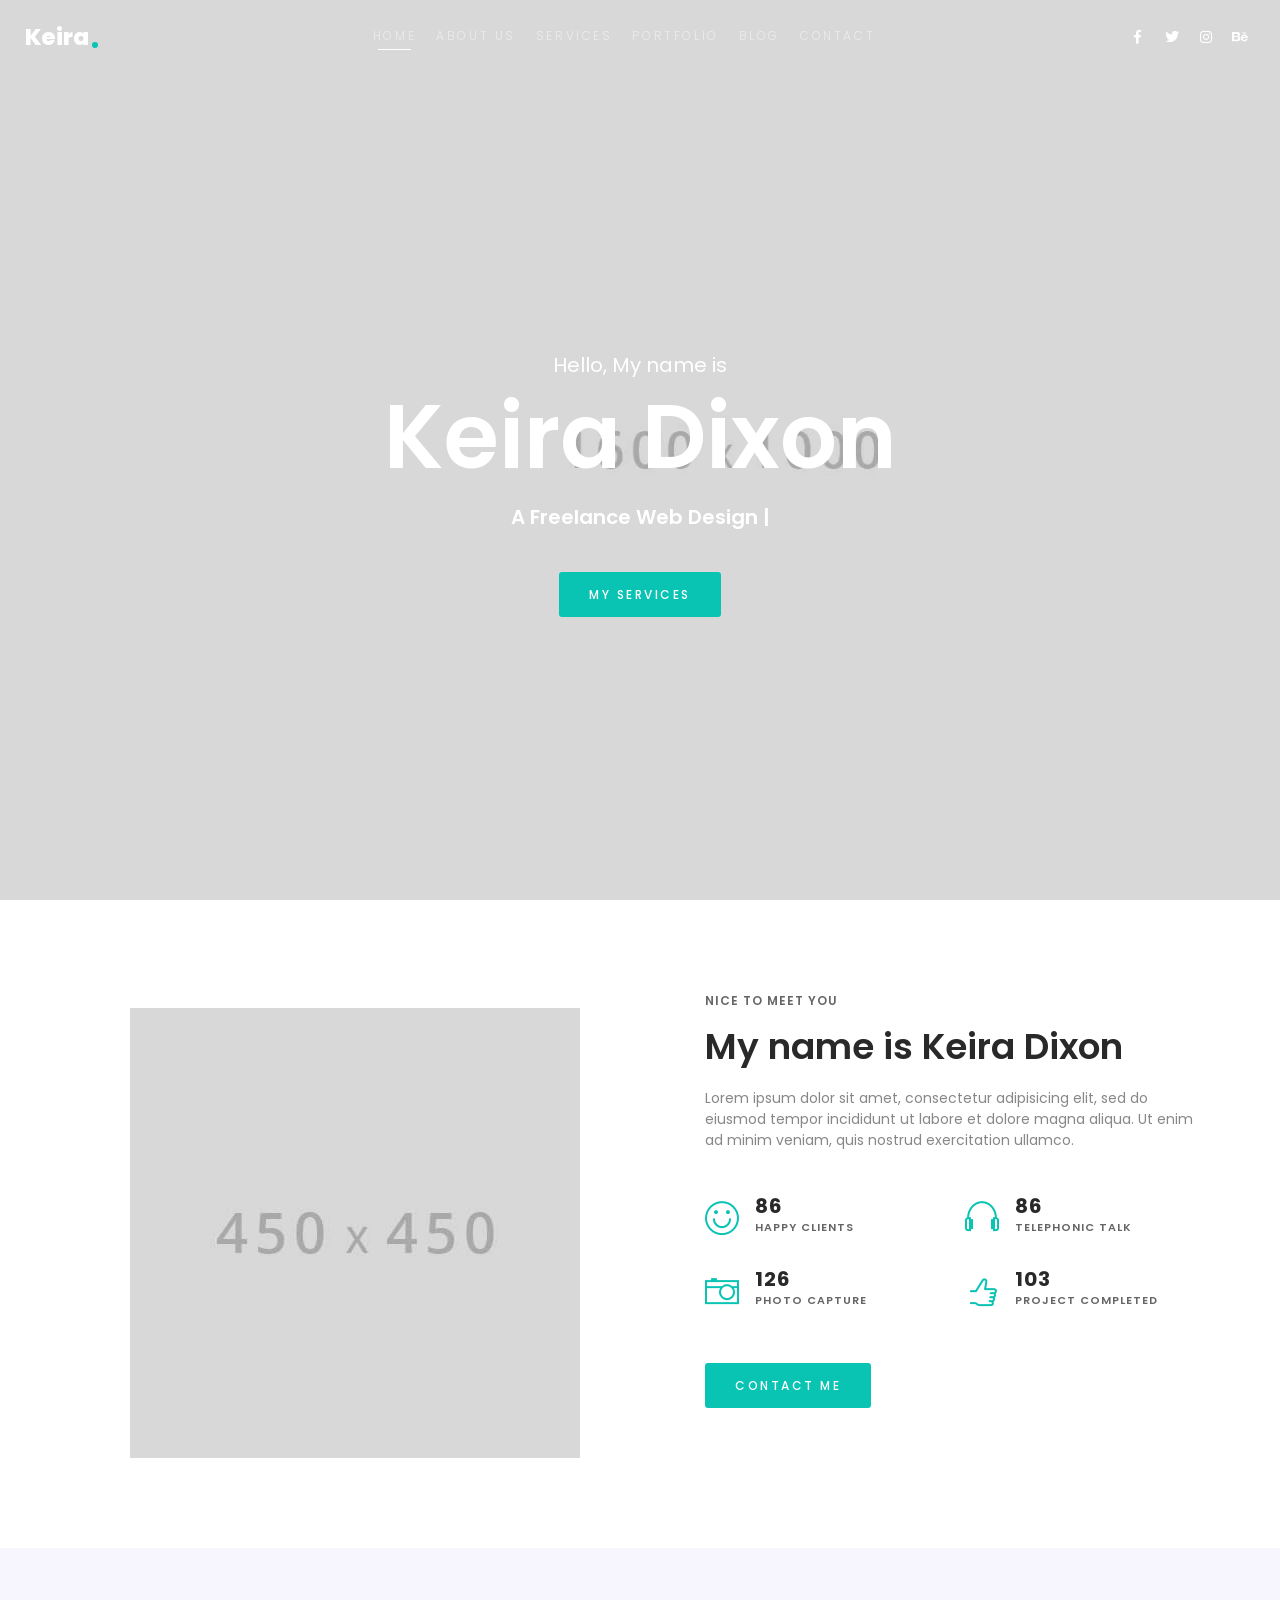
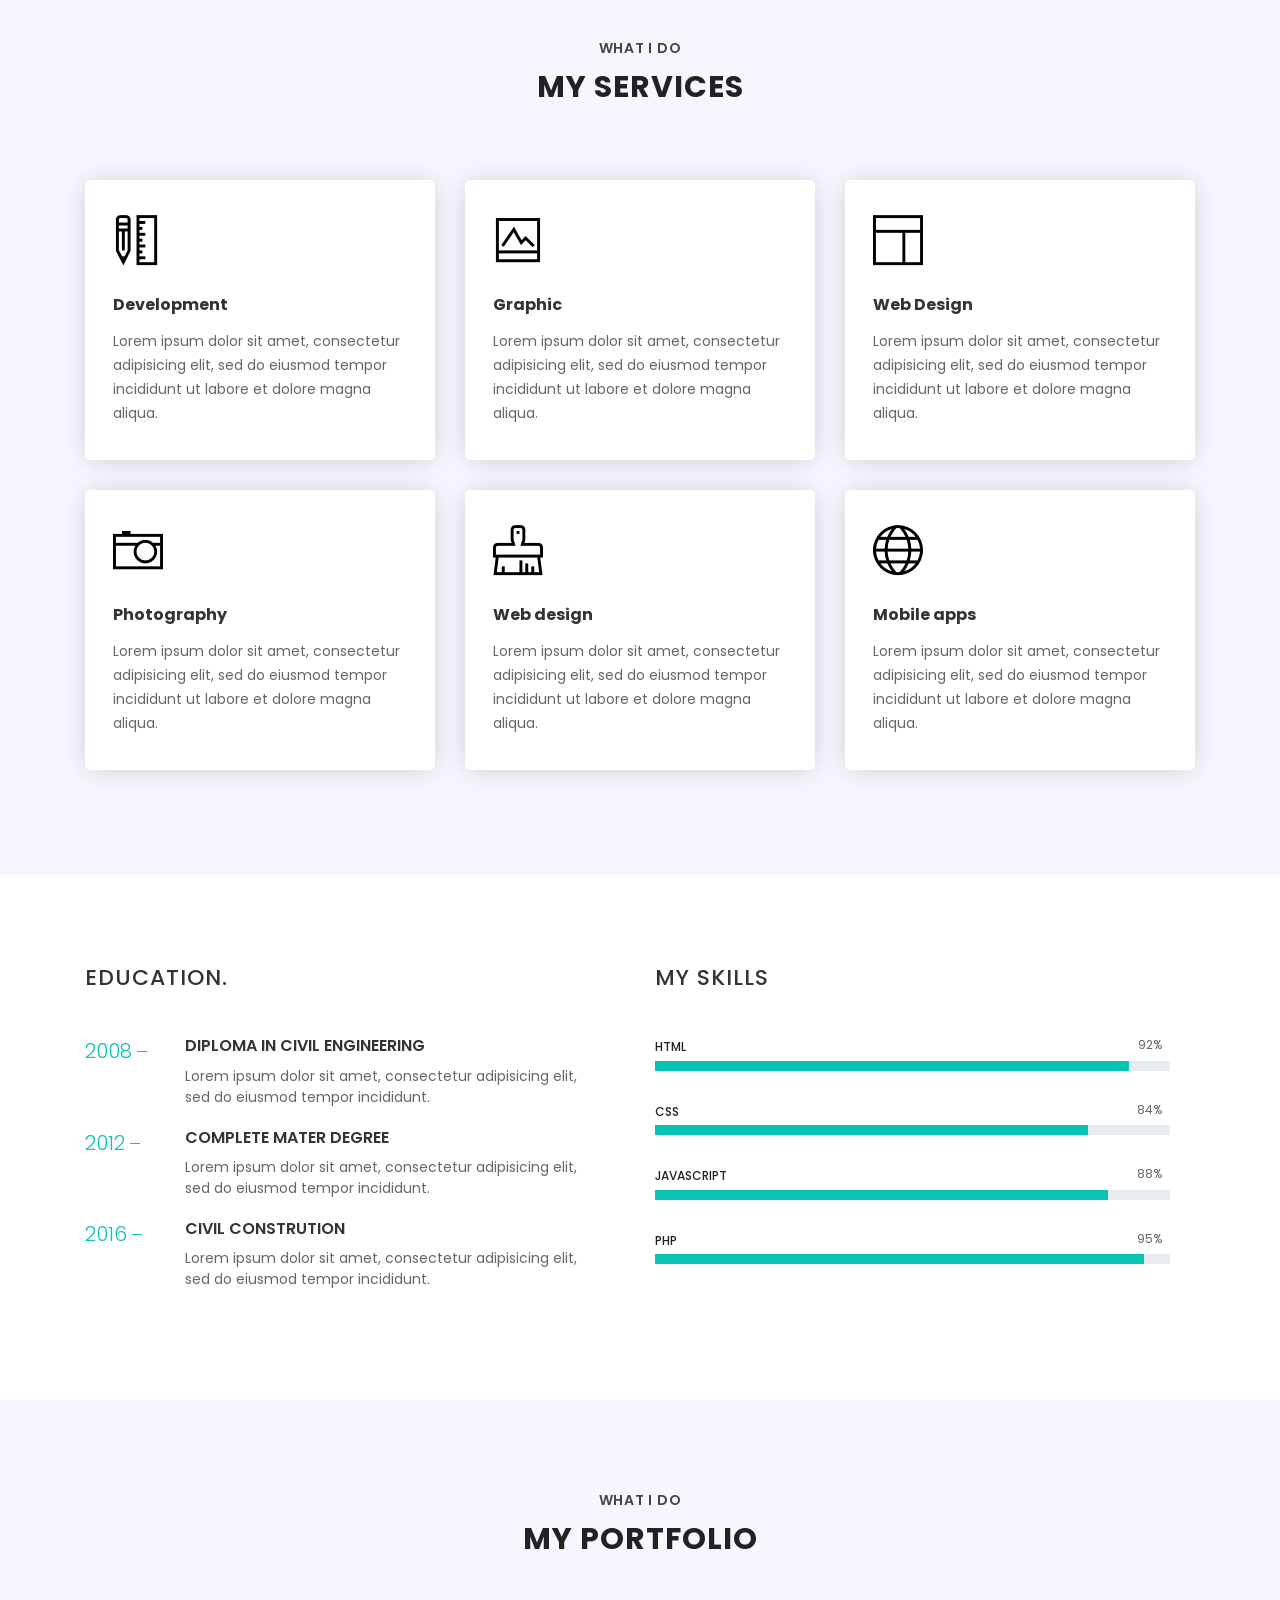
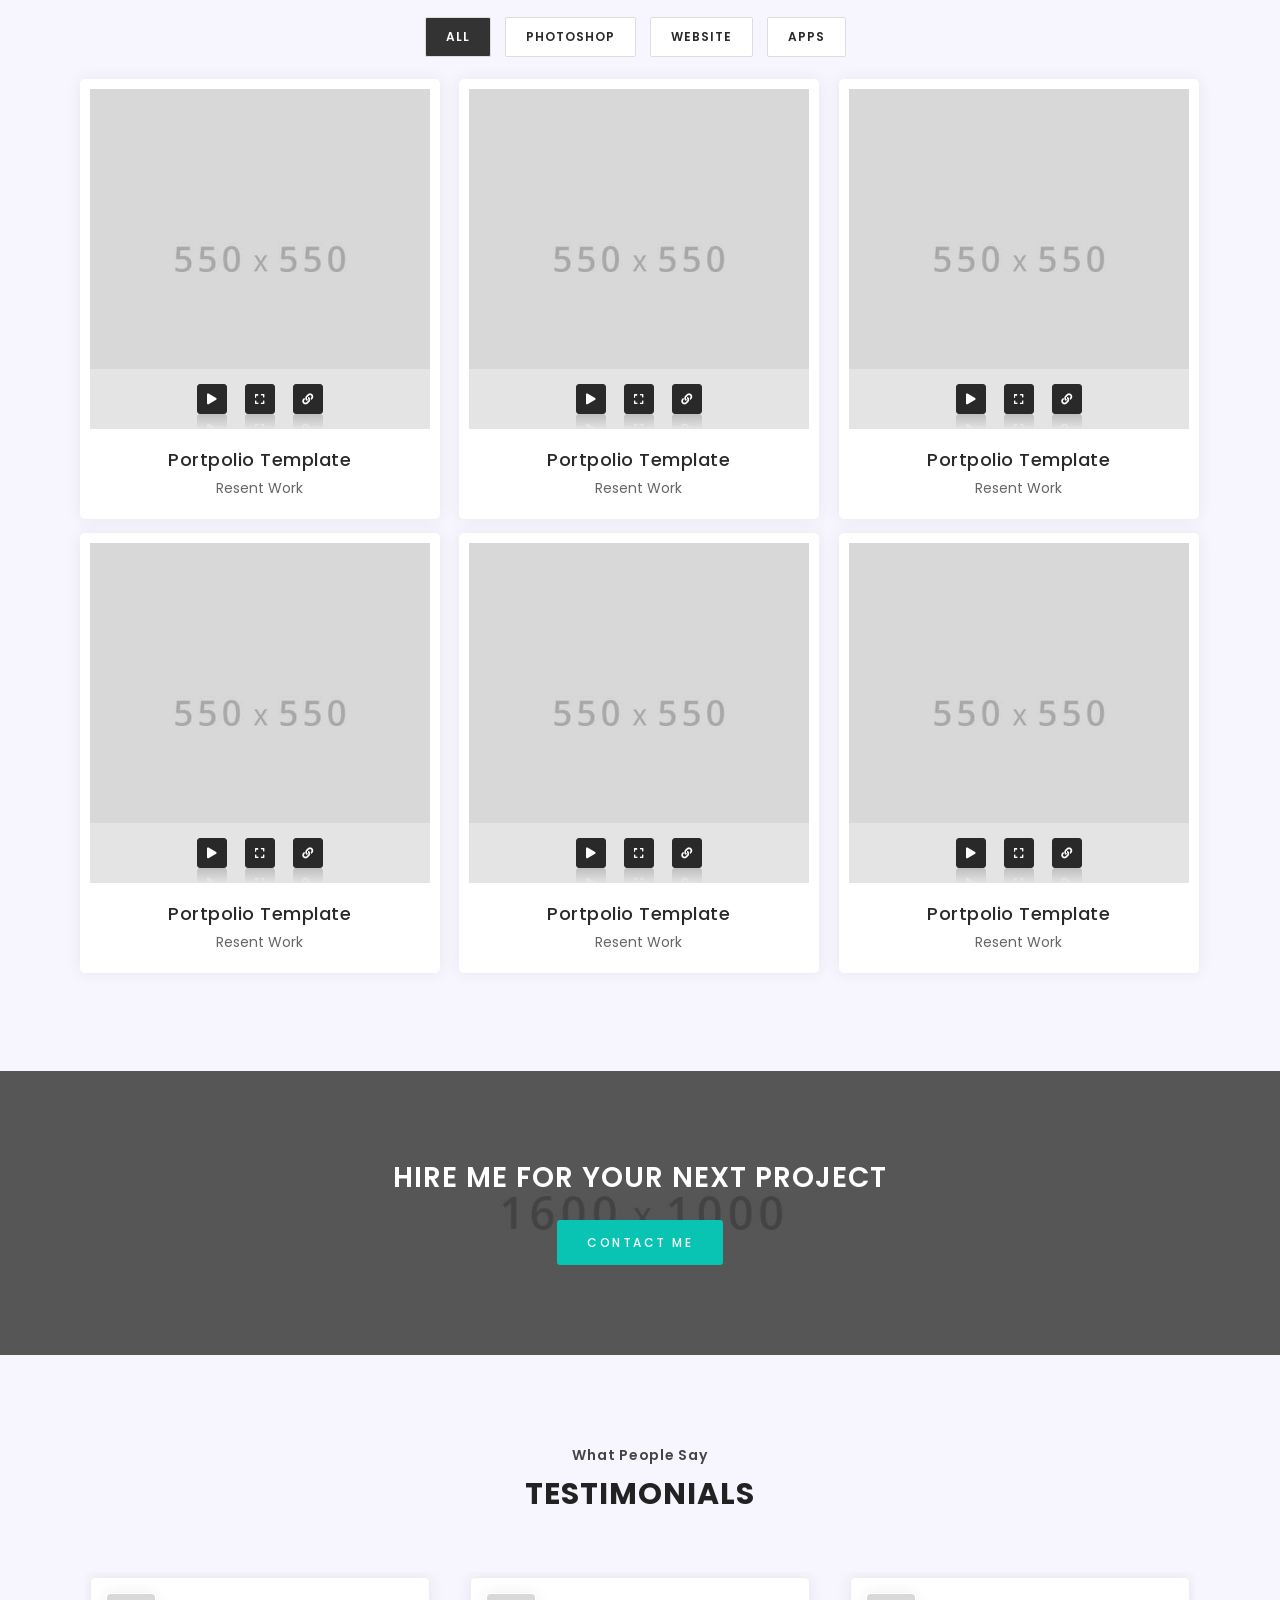
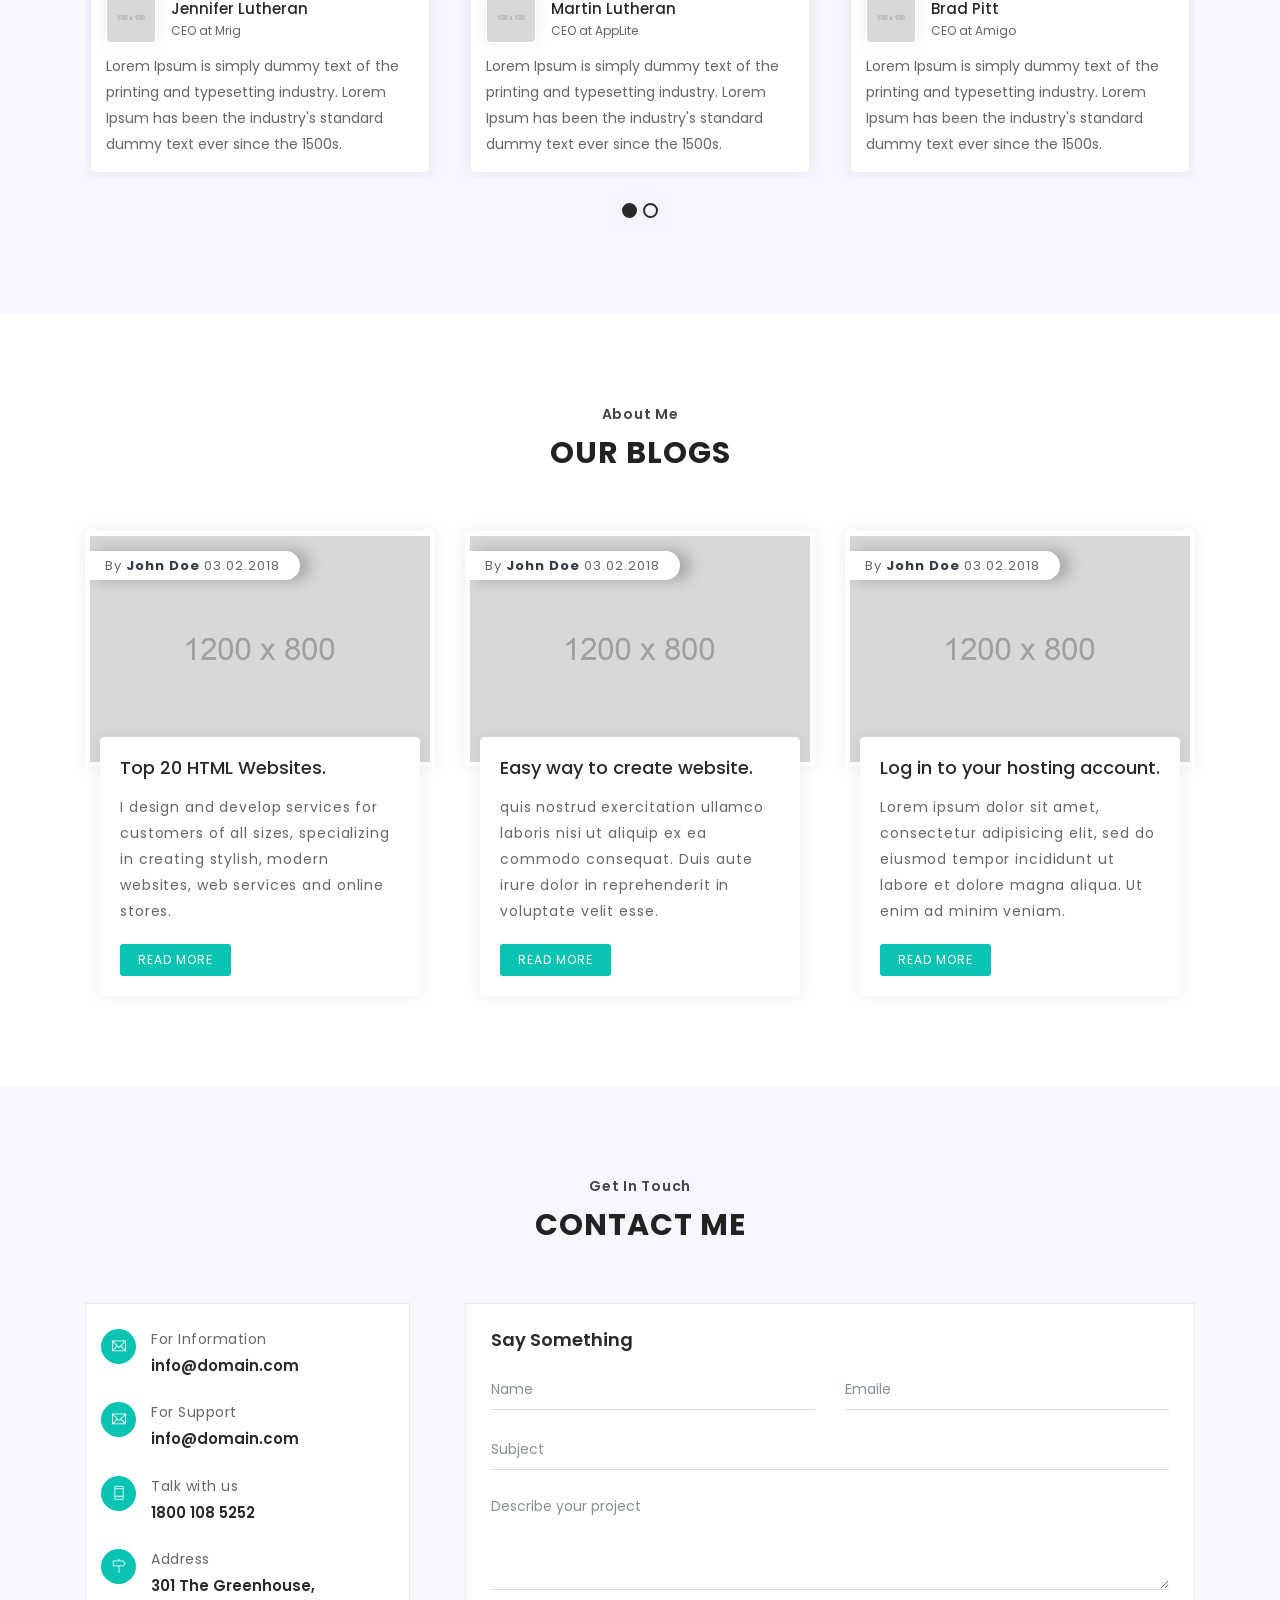
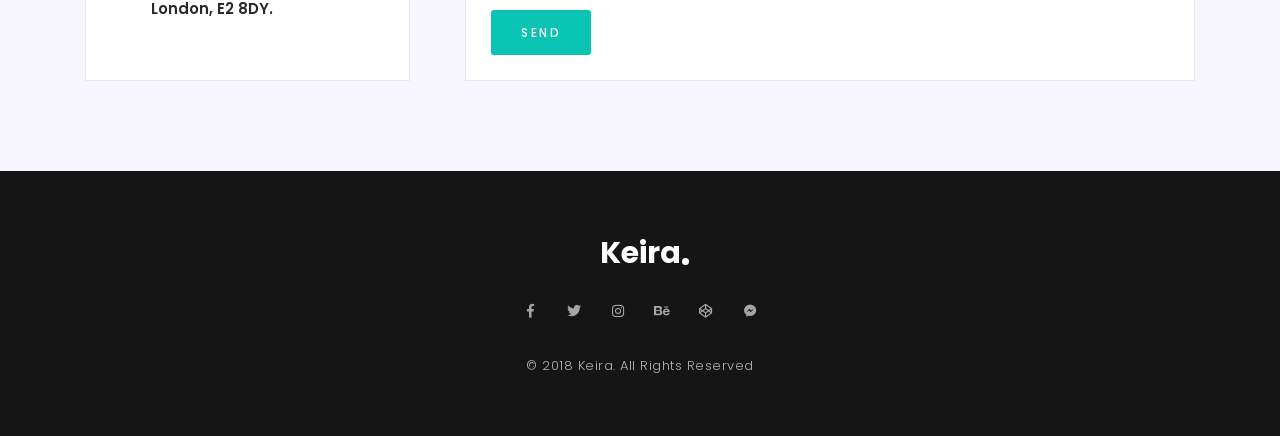
<file: template/index-01.html>
<!DOCTYPE html>
<html lang="en">

<head>
  <meta charset="utf-8">
  <meta http-equiv="X-UA-Compatible" content="IE=edge">
  <meta name="viewport" content="width=device-width, initial-scale=1, shrink-to-fit=no">
  <!--
  ========================================================================
  EXCLUSIVE ON themeforest.net
  ~~~~~~~~~~~~~~~~~~~~~~~~~~~~~~~~~~~~~~~~~~~~~~~~~~~~~~~~~~~~~~~~~~~~~~~~
  Template Name   : Keira
  Author          : ThemePaa
  ~~~~~~~~~~~~~~~~~~~~~~~~~~~~~~~~~~~~~~~~~~~~~~~~~~~~~~~~~~~~~~~~~~~~~~~~
  Copyright (c) 2018 - ThemePaa
  ========================================================================
  -->
  <!-- Page Title -->
  <title>Keira - Personal Portfolio Template</title>
  <!-- / -->

  <!---Font Icon-->
  <link href="static/plugin/font-awesome/css/fontawesome-all.min.css" rel="stylesheet">
  <link href="static/plugin/themify-icons/themify-icons.css" rel="stylesheet">
  <!-- / -->

  <!-- Plugin CSS -->
  <link href="static/plugin/bootstrap/css/bootstrap.min.css" rel="stylesheet">
  <link href="static/plugin/owl-carousel/css/owl.carousel.min.css" rel="stylesheet">
  <link href="static/plugin/magnific/magnific-popup.css" rel="stylesheet">
  <!-- / -->

  <!-- Theme Style -->
  <link href="static/css/styles.css" rel="stylesheet">
  <link href="static/css/color/default.css" rel="stylesheet" id="color_theme">
  <!-- / -->

  <!-- Favicon -->
  <link rel="icon" href="favicon.ico" />
  <!-- / -->
</head>

<!-- Body Start -->
<body data-spy="scroll" data-target="#navbarKeira" data-offset="98">

  <!-- Loader -->
  <div id="loading">
    <div class="load-circle"><span class="one"></span></div>
  </div>
  <!--  Loader End -->

  <!-- Header -->
  <header>
    <nav class="navbar header-nav-01 fixed-top navbar-expand-lg">
      <div class="container-fluid">
        <!-- Brand -->
        <a class="navbar-brand" href="#">Keira <span class="theme-bg"></span></a>
        <!-- / -->

        <!-- Mobile Toggle -->
        <button class="navbar-toggler" type="button" data-toggle="collapse" data-target="#navbarKeira" aria-controls="navbarKeira" aria-expanded="false" aria-label="Toggle navigation">
            <span></span>
            <span></span>
            <span></span>
        </button>
        <!-- / -->

        <!-- Top Menu -->
        <div class="collapse navbar-collapse justify-content-end" id="navbarKeira">
          <ul class="navbar-nav m-auto">
            <li><a class="nav-link active" href="#home">Home</a></li>
            <li><a class="nav-link" href="#aboutus">About Us</a></li>
            <li><a class="nav-link" href="#services">Services</a></li>
            <li><a class="nav-link" href="#portfolio">Portfolio</a></li>           
            <li><a class="nav-link" href="#blog">Blog</a></li>
            <li><a class="nav-link" href="#contact">Contact</a></li>
          </ul>
          <ul class="social-icons">
            <li><a href="#"><i class="fab fa-facebook-f"></i></a></li>
            <li><a href="#"><i class="fab fa-twitter"></i></a></li>
            <li><a href="#"><i class="fab fa-instagram"></i></a></li>
            <li><a href="#"><i class="fab fa-behance"></i></a></li>
          </ul>
        </div>
        <!-- / -->

      </div><!-- Container -->
    </nav> <!-- Navbar -->
  </header>
  <!-- Header End -->
  
  <!-- main -->
  <main>

    <!-- Home Banner -->
    <section id="home" class="home-banner-01 bg-no-repeat bg-cover bg-fixed home-bg" style="background-image: url(static/img/1600x1000.jpg);">
           
      <div class="container">
        <div class="row full-screen align-items-center">
          <div class="col-12 col-md-12 text-center">
            <div class="home-text">
              <h4>Hello, My name is</h4>
              <h5 class="font-alt">Keira Dixon</h5>
              <p>A Freelance Web <span id="type-it"></span></p>
              <div class="btn-bar">
                <a href="#services" class="m-btn m-btn-theme m-btn-h-white">My services</a>
              </div> 
            </div> <!-- home-text-center -->
          </div> <!-- col -->
        </div> <!-- row -->
      </div>
    </section>
    <!-- Home Banner End -->

    <!-- About us -->
    <section id="aboutus" class="section aboutus-section">
    
      <div class="container">
        <!-- Title -->
        <div class="row align-items-end">
          <div class="col-md-6 text-center">
            <img src="static/img/450x450.jpg" title="" alt="" />
          </div>

          <div class="col-md-6">
            <div class="aboutus-text">
              <span class="font-alt">Nice To Meet You</span>
              <h3 class="font-alt">My name is Keira Dixon</h3>
              <p>Lorem ipsum dolor sit amet, consectetur adipisicing elit, sed do eiusmod tempor incididunt ut labore et dolore magna aliqua. Ut enim ad minim veniam, quis nostrud exercitation ullamco.</p>
              <div class="counter-box">
                <div class="row">
                  <div class="col-md-6">
                    <div class="counter-col">
                        <div class="counter-data" data-count="375">
                            <i class="theme-color ti-face-smile"></i>
                            <div class="count font-alt">375</div>
                            <h6>Happy Clients</h6>
                        </div>
                    </div>
                  </div> <!-- col -->

                  <div class="col-md-6">
                    <div class="counter-col">
                        <div class="counter-data" data-count="375">
                            <i class="theme-color ti-headphone"></i>
                            <div class="count font-alt">375</div>
                            <h6>Telephonic Talk</h6>
                        </div>
                    </div>  
                  </div> <!-- col -->
                  <div class="col-md-6">
                    <div class="counter-col">
                        <div class="counter-data" data-count="550">
                            <i class="theme-color ti-camera"></i>
                            <div class="count font-alt">550</div>
                            <h6>Photo Capture</h6>
                        </div>
                    </div>
                  </div> <!-- col -->

                  <div class="col-md-6">
                    <div class="counter-col">
                        <div class="counter-data" data-count="450">
                            <i class="theme-color ti-thumb-up"></i>
                            <div class="count font-alt">450</div>
                            <h6>Project Completed</h6>
                        </div>
                    </div>  
                  </div> <!-- col -->

                </div> <!-- row -->
              </div> <!-- counter-box -->
              <div class="about-action">
                <a href="#contact" class="m-btn m-btn-theme">
                  Contact Me
                </a>
              </div>
            </div>
          </div>
        </div>
        <!-- / -->

      </div> <!-- container -->
    </section>
    <!-- About us End -->


    <!-- Services End -->
    <section id="services" class="section services-section gray-bg">
      
      <div class="container">
        <div class="row">
          <div class="col-12">
            <div class="section-title-01">
              <span class="font-alt">WHAT I DO</span>
              <h3 class="font-alt">My Services</h3>
            </div>
          </div> <!-- col -->
        </div> <!-- row -->

        <div class="row">
          <div class="col-12 col-md-6 col-lg-4">
            <div class="feature-box-02">
              <i class="icon theme-bg ti-ruler-pencil"></i>
              <div class="feature-content">
                <h5>Development</h5>
                <p>Lorem ipsum dolor sit amet, consectetur adipisicing elit, sed do eiusmod tempor incididunt ut labore et dolore magna aliqua.</p>
                
              </div>
            </div> <!-- feature-box-02 -->
          </div> <!-- col -->

          <div class="col-12 col-md-6 col-lg-4">
            <div class="feature-box-02">
              <i class="icon theme-bg ti-image"></i>
              <div class="feature-content">
                <h5>Graphic</h5>
                <p>Lorem ipsum dolor sit amet, consectetur adipisicing elit, sed do eiusmod tempor incididunt ut labore et dolore magna aliqua.</p>
                
              </div>
            </div> <!-- feature-box-02 -->
          </div> <!-- col -->

          <div class="col-12 col-md-6 col-lg-4">
            <div class="feature-box-02">
              <i class="icon theme-bg ti-layout"></i>
              <div class="feature-content">
                <h5>Web Design</h5>
                <p>Lorem ipsum dolor sit amet, consectetur adipisicing elit, sed do eiusmod tempor incididunt ut labore et dolore magna aliqua.</p>
                
              </div>
            </div> <!-- feature-box-02 -->
          </div> <!-- col -->

          <div class="col-12 col-md-6 col-lg-4">
            <div class="feature-box-02">
              <i class="icon theme-bg ti-camera"></i>
              <div class="feature-content">
                <h5>Photography</h5>
                <p>Lorem ipsum dolor sit amet, consectetur adipisicing elit, sed do eiusmod tempor incididunt ut labore et dolore magna aliqua.</p>
                
              </div>
            </div> <!-- feature-box-02 -->
          </div> <!-- col -->

          <div class="col-12 col-md-6 col-lg-4">
            <div class="feature-box-02">
              <i class="icon theme-bg ti-brush-alt"></i>
              <div class="feature-content">
                <h5>Web design</h5>
                <p>Lorem ipsum dolor sit amet, consectetur adipisicing elit, sed do eiusmod tempor incididunt ut labore et dolore magna aliqua.</p>
                
              </div>
            </div> <!-- feature-box-02 -->
          </div> <!-- col -->

          <div class="col-12 col-md-6 col-lg-4">
            <div class="feature-box-02">
              <i class="icon theme-bg ti-world"></i>
              <div class="feature-content">
                <h5>Mobile apps</h5>
                <p>Lorem ipsum dolor sit amet, consectetur adipisicing elit, sed do eiusmod tempor incididunt ut labore et dolore magna aliqua.</p>
                
              </div>
            </div> <!-- feature-box -->
          </div> <!-- col -->

        </div>
      </div> <!-- container -->
    </section>

    <!-- Services End -->

    <!-- Skill -->
    <section class="section skill-section">
      
      <div class="container">
        <div class="row">
          <div class="col-md-6">
            <div class="skill-left-01">
              <h3 class="font-alt">EDUCATION.</h3>
              <div class="aducation-box">
                <ul>
                  <li>
                    <label class="theme-color theme-after">2008</label>
                    <div class="ab-desc">
                      <h6>DIPLOMA IN CIVIL ENGINEERING</h6>
                      <p>Lorem ipsum dolor sit amet, consectetur adipisicing elit, sed do eiusmod tempor incididunt.</p>
                    </div>
                  </li>

                  <li>
                    <label class="theme-color theme-after">2012</label>
                    <div class="ab-desc">
                      <h6>COMPLETE MATER DEGREE</h6>
                      <p>Lorem ipsum dolor sit amet, consectetur adipisicing elit, sed do eiusmod tempor incididunt.</p>
                    </div>
                  </li>

                  <li>
                    <label class="theme-color theme-after">2016</label>
                    <div class="ab-desc">
                      <h6>CIVIL CONSTRUTION</h6>
                      <p>Lorem ipsum dolor sit amet, consectetur adipisicing elit, sed do eiusmod tempor incididunt.</p>
                    </div>
                  </li>
                </ul>
              </div>
            </div>
          </div>
          <div class="col-md-6">
            <div class="skills">
              <h3 class="font-alt">MY SKILLS</h3>
              <div class="progress-lt">
                <h6>HTML</h6>
                <span>92%</span>
                <div class="progress">
                  <div class="progress-bar theme-bg" role="progressbar" aria-valuenow="92" aria-valuemin="0" aria-valuemax="100">
                  </div><!-- /progress-bar -->
                </div><!-- /progress -->
              </div><!-- /progress-lt -->
              <div class="progress-lt">
                <h6>CSS</h6>
                <span>84%</span>
                <div class="progress">
                  <div class="progress-bar theme-bg" role="progressbar" aria-valuenow="84" aria-valuemin="0" aria-valuemax="100">
                  </div><!-- /progress-bar -->
                </div><!-- /progress -->
              </div><!-- /progress-lt -->
              <div class="progress-lt">
                <h6>JavaScript</h6>
                <span>88%</span>
                <div class="progress">
                  <div class="progress-bar theme-bg" role="progressbar" aria-valuenow="88" aria-valuemin="0" aria-valuemax="100">
                  </div><!-- /progress-bar -->
                </div><!-- /progress -->
              </div><!-- /progress-lt -->

              <div class="progress-lt">
                <h6>PHp</h6>
                <span>95%</span>
                <div class="progress">
                  <div class="progress-bar theme-bg" role="progressbar" aria-valuenow="95" aria-valuemin="0" aria-valuemax="100">
                  </div><!-- /progress-bar -->
                </div><!-- /progress -->
              </div><!-- /progress-lt -->

            </div>
          </div> <!-- col -->
        </div> <!-- row -->
      </div> <!-- container -->
    </section>
    <!-- Skill End -->

    <!-- Portfolio -->
    <section id="portfolio" class="section portfolio-section-01 gray-bg">
      
      <div class="container">
        <div class="row">
          <div class="col-12">
            <div class="section-title-01">
              <span class="font-alt">WHAT I DO</span>
              <h3 class="font-alt">My Portfolio</h3>
            </div>
          </div> <!-- col -->
        </div> <!-- row -->

        <div class="portfolio-filter m-30px-b">
          <ul class="filter">
            <li class="active" data-filter="*">All</li>
            <li data-filter=".photoshop">Photoshop</li>
            <li data-filter=".website">Website</li>
            <li data-filter=".apps">Apps</li>
          </ul>
        </div> <!-- Portfolio Filter -->

        <div class="portfolio-content">
          <ul class="portfolio-cols portfolio-cols-3">
            <li class="portfolio-item website">
              <div class="portfolio-col portfolio-hover-01">
                <div class="portfolio-img">
                  <a href="#">
                    <img src="static/img/550x500.jpg" title="" alt="">
                  </a>
                  <div class="hover">
                      <div class="action-btn">
                        <a href="http://www.youtube.com/watch?v=0O2aH4XLbto" class="popup-video theme-color"><i class="fa fa-play"></i></a>
                        <a class="lightbox-gallery theme-color" href="static/img/550x500.jpg" title="Lightbox gallery image title...">
                          <i class="fas fa-expand"></i>
                        </a>
                        <a href="#" class="theme-color">
                          <i class="fa fa-link"></i>
                        </a>
                      </div> <!-- Video Btn -->
                  </div> <!-- Hover -->
                </div>

                <div class="portfolio-info">
                  <h5>Portpolio Template</h5>
                  <span>Resent Work</span>
                </div>
              </div> <!-- Portfolio -->
            </li> <!-- col -->

            <li class="portfolio-item apps">
              <div class="portfolio-col portfolio-hover-01">
                <div class="portfolio-img">
                  <a href="#">
                    <img src="static/img/550x500.jpg" title="" alt="">
                  </a>
                  <div class="hover">
                      <div class="action-btn">
                        <a href="http://www.youtube.com/watch?v=0O2aH4XLbto" class="popup-video theme-color"><i class="fa fa-play"></i></a>
                        <a class="lightbox-gallery theme-color" href="static/img/550x500.jpg" title="Lightbox gallery image title...">
                          <i class="fas fa-expand"></i>
                        </a>
                        <a href="#" class="theme-color">
                          <i class="fa fa-link"></i>
                        </a>
                      </div> <!-- Video Btn -->
                  </div> <!-- Hover -->
                </div>

                <div class="portfolio-info">
                  <h5>Portpolio Template</h5>
                  <span>Resent Work</span>
                </div>
              </div> <!-- Portfolio -->
            </li> <!-- col -->

            <li class="portfolio-item photoshop apps">
              <div class="portfolio-col portfolio-hover-01">
                <div class="portfolio-img">
                  <a href="#">
                    <img src="static/img/550x500.jpg" title="" alt="">
                  </a>
                  <div class="hover">
                      <div class="action-btn">
                        <a href="http://www.youtube.com/watch?v=0O2aH4XLbto" class="popup-video theme-color"><i class="fa fa-play"></i></a>
                        <a class="lightbox-gallery theme-color" href="static/img/550x500.jpg" title="Lightbox gallery image title...">
                          <i class="fas fa-expand"></i>
                        </a>
                        <a href="#" class="theme-color">
                          <i class="fa fa-link"></i>
                        </a>
                      </div> <!-- Video Btn -->
                  </div> <!-- Hover -->
                </div>

                <div class="portfolio-info">
                  <h5>Portpolio Template</h5>
                  <span>Resent Work</span>
                </div>
              </div> <!-- Portfolio -->
            </li> <!-- col -->

            <li class="portfolio-item photoshop website">
              <div class="portfolio-col portfolio-hover-01">
                <div class="portfolio-img">
                  <a href="#">
                    <img src="static/img/550x500.jpg" title="" alt="">
                  </a>
                  <div class="hover">
                      <div class="action-btn">
                        <a href="http://www.youtube.com/watch?v=0O2aH4XLbto" class="popup-video theme-color"><i class="fa fa-play"></i></a>
                        <a class="lightbox-gallery theme-color" href="static/img/550x500.jpg" title="Lightbox gallery image title...">
                          <i class="fas fa-expand"></i>
                        </a>
                        <a href="#" class="theme-color">
                          <i class="fa fa-link"></i>
                        </a>
                      </div> <!-- Video Btn -->
                  </div> <!-- Hover -->
                </div>

                <div class="portfolio-info">
                  <h5>Portpolio Template</h5>
                  <span>Resent Work</span>
                </div>
              </div> <!-- Portfolio -->
            </li> <!-- col -->

            <li class="portfolio-item photoshop apps">
              <div class="portfolio-col portfolio-hover-01">
                <div class="portfolio-img">
                  <a href="#">
                    <img src="static/img/550x500.jpg" title="" alt="">
                  </a>
                  <div class="hover">
                      <div class="action-btn">
                        <a href="http://www.youtube.com/watch?v=0O2aH4XLbto" class="popup-video theme-color"><i class="fa fa-play"></i></a>
                        <a class="lightbox-gallery theme-color" href="static/img/550x500.jpg" title="Lightbox gallery image title...">
                          <i class="fas fa-expand"></i>
                        </a>
                        <a href="#" class="theme-color">
                          <i class="fa fa-link"></i>
                        </a>
                      </div> <!-- Video Btn -->
                  </div> <!-- Hover -->
                </div>

                <div class="portfolio-info">
                  <h5>Portpolio Template</h5>
                  <span>Resent Work</span>
                </div>
              </div> <!-- Portfolio -->
            </li> <!-- col -->

            <li class="portfolio-item app website">
              <div class="portfolio-col portfolio-hover-01">
                <div class="portfolio-img">
                  <a href="#">
                    <img src="static/img/550x500.jpg" title="" alt="">
                  </a>
                  <div class="hover">
                      <div class="action-btn">
                        <a href="http://www.youtube.com/watch?v=0O2aH4XLbto" class="popup-video theme-color"><i class="fa fa-play"></i></a>
                        <a class="lightbox-gallery theme-color" href="static/img/550x500.jpg" title="Lightbox gallery image title...">
                          <i class="fas fa-expand"></i>
                        </a>
                        <a href="#" class="theme-color">
                          <i class="fa fa-link"></i>
                        </a>
                      </div> <!-- Video Btn -->
                  </div> <!-- Hover -->
                </div>

                <div class="portfolio-info">
                  <h5>Portpolio Template</h5>
                  <span>Resent Work</span>
                </div>
              </div> <!-- Portfolio -->
            </li> <!-- col -->


          </ul> <!-- row -->
        </div> <!-- portfolio content -->

      </div>
    </section>
    <!-- Portfolio End -->

    <!-- Call To Action -->
    <section class="section callto-action-section bg-no-repeat bg-cover bg-center-center home-bg" style="background-image: url(static/img/1600x1000.jpg);">
      <div class="container text-center">
        <h3 class="font-alt">Hire me for your next project</h3>
        <a href="#contact" class="m-btn m-btn-h-white m-btn-theme">Contact Me</a>
      </div>
    </section>
    <!-- Call To Action End -->


    <!-- Testimonial End -->
    <section class="section section-testimonial gray-bg">
      
      <div class="container">
        <div class="row">
          <div class="col-12">
            <div class="section-title-01">
              <span class="font-alt">What People Say</span>
              <h3 class="font-alt">Testimonials</h3>
            </div>
          </div>
        </div> <!-- row -->

        <div class="row justify-content-center">
          <div class="col-md-12">
              <div id="client-slider-single" class="owl-carousel">
                <div class="testimonial-col-01">
                    <div class="user">
                      <div class="img">
                        <img src="static/img/100x100.jpg" alt="" title="" />
                      </div>
                      <div class="name">
                        <span>Jennifer Lutheran</span>
                        <label>CEO at Mrig</label>
                      </div>
                    </div>
                    <div class="say">
                      <p>Lorem Ipsum is simply dummy text of the printing and typesetting industry. Lorem Ipsum has been the industry's standard dummy text ever since the 1500s.</p>
                    </div>
                </div> <!-- col -->

                <div class="testimonial-col-01">
                    <div class="user">
                      <div class="img">
                        <img src="static/img/100x100.jpg" alt="" title="" />
                      </div>
                      <div class="name">
                        <span>Martin Lutheran</span>
                        <label>CEO at AppLite</label>
                      </div>
                    </div>
                    <div class="say">
                      <p>Lorem Ipsum is simply dummy text of the printing and typesetting industry. Lorem Ipsum has been the industry's standard dummy text ever since the 1500s.</p>
                    </div>
                </div> <!-- col -->

                <div class="testimonial-col-01">
                    <div class="user">
                      <div class="img">
                        <img src="static/img/100x100.jpg" alt="" title="" />
                      </div>
                      <div class="name">
                        <span>Brad Pitt</span>
                        <label>CEO at Amigo</label>
                      </div>
                    </div>
                    <div class="say">
                      <p>Lorem Ipsum is simply dummy text of the printing and typesetting industry. Lorem Ipsum has been the industry's standard dummy text ever since the 1500s.</p>
                    </div>
                </div> <!-- col -->

                <div class="testimonial-col-01">
                    <div class="user">
                      <div class="img">
                        <img src="static/img/100x100.jpg" alt="" title="" />
                      </div>
                      <div class="name">
                        <span>Jennifer</span>
                        <label>CEO at Miki</label>
                      </div>
                    </div>
                    <div class="say">
                      <p>Lorem Ipsum is simply dummy text of the printing and typesetting industry. Lorem Ipsum has been the industry's standard dummy text ever since the 1500s.</p>
                    </div>
                </div> <!-- col -->

                <div class="testimonial-col-01">
                    <div class="user">
                      <div class="img">
                        <img src="static/img/100x100.jpg" alt="" title="" />
                      </div>
                      <div class="name">
                        <span>Megan Fox</span>
                        <label>CEO at Invent</label>
                      </div>
                    </div>
                    <div class="say">
                      <p>Lorem Ipsum is simply dummy text of the printing and typesetting industry. Lorem Ipsum has been the industry's standard dummy text ever since the 1500s.</p>
                    </div>
                </div> <!-- col -->

                <div class="testimonial-col-01">
                    <div class="user">
                      <div class="img">
                        <img src="static/img/100x100.jpg" alt="" title="" />
                      </div>
                      <div class="name">
                        <span>Salma Hayek</span>
                        <label>CEO at RedBell</label>
                      </div>
                    </div>
                    <div class="say">
                      <p>Lorem Ipsum is simply dummy text of the printing and typesetting industry. Lorem Ipsum has been the industry's standard dummy text ever since the 1500s.</p>
                    </div>
                </div> <!-- col -->

              </div> <!-- owl -->
          </div> <!-- col -->
        </div> <!-- row -->


      </div> <!-- container -->
    </section>
    <!-- Testimonial End -->

    <!-- Blog -->
    <section id="blog" class="section blog-section">
      
      <div class="container">
        <div class="row">
          <div class="col-12">
            <div class="section-title-01">
              <span class="font-alt">About Me</span>
              <h3 class="font-alt">Our Blogs</h3>
            </div>
          </div>
        </div> <!-- row -->

        <div class="row">
          <div class="col-12 col-md-6 col-lg-4">
            <div class="blog-item">
              <div class="blog-img">
                <a href="#">
                  <img src="static/img/1200x800.jpg" title="" alt="">
                </a>
                <div class="post-meta">By <a href="">John Doe</a> <span>03.02.2018</span></div>
                </div>
                <div class="blog-content">
                  
                  <h4 class="font-alt"><a href="#">Top 20 HTML Websites.</a></h4>
                  <p>I design and develop services for customers of all sizes, specializing in creating stylish, modern websites, web services and online stores.
                  </p>
                  <a class="theme-bg more" href="#">Read More</a>
                </div><!-- /blog-content -->
            </div> <!-- Blog Item -->
          </div>

          <div class="col-12 col-md-6 col-lg-4">
            <div class="blog-item">
              <div class="blog-img">
                <a href="#">
                  <img src="static/img/1200x800.jpg" title="" alt="">
                </a>
                <div class="post-meta">By <a href="">John Doe</a> <span>03.02.2018</span></div>
                </div>
                <div class="blog-content">
                  
                  <h4 class="font-alt"><a href="#">Easy way to create website.</a></h4>
                  <p>quis nostrud exercitation ullamco laboris nisi ut aliquip ex ea commodo consequat. Duis aute irure dolor in reprehenderit in voluptate velit esse.</p>
                  <a class="theme-bg more" href="#">Read More</a>
                </div><!-- /blog-content -->
            </div> <!-- Blog Item -->
          </div>

          <div class="col-12 col-md-12 col-lg-4">
            <div class="blog-item">
              <div class="blog-img">
                <a href="#">
                  <img src="static/img/1200x800.jpg" title="" alt="">
                </a>
                <div class="post-meta">By <a href="">John Doe</a> <span>03.02.2018</span></div>
                </div>
                <div class="blog-content">
                  <h4 class="font-alt"><a href="#">Log in to your hosting account.</a></h4>
                  <p>Lorem ipsum dolor sit amet, consectetur adipisicing elit, sed do eiusmod tempor incididunt ut labore et dolore magna aliqua. Ut enim ad minim veniam.</p>
                  <a class="theme-bg more" href="#">Read More</a>
                </div><!-- /blog-content -->
            </div> <!-- Blog Item -->
          </div>
        </div>
      </div> <!-- Container -->
    </section>
    <!-- Blog End -->

    <!-- Contact us -->
    <section id="contact" class="section gray-bg">
      
      <div class="container">
        <div class="row">
          <div class="col-12">
            <div class="section-title-01">
              <span class="font-alt">Get In Touch</span>
              <h3 class="font-alt">Contact Me</h3>
            </div>
          </div>
        </div> <!-- row -->

        <div class="row">
      <div class="col-md-12 col-lg-4">
        <div class="contact-info">
          <div class="ci-row">
            <i class="theme-bg ti-email"></i>
            <label>For Information</label>
            <span>info@domain.com</span>
          </div><div class="ci-row">
            <i class="theme-bg ti-email"></i>
            <label>For Support</label>
            <span>info@domain.com</span>
              </div>
              <div class="ci-row">
                <i class="theme-bg ti-mobile"></i>
                <label>Talk with us</label>
                <span>1800 108 5252</span>
              </div>

              <div class="ci-row">
                <i class="theme-bg ti-direction"></i>
                <label>Address</label>
                <span>301 The Greenhouse,<br> London, E2 8DY.</span>
              </div>
            </div>
      </div>
      <div class="col-md-12 col-lg-8">
        <div class="contact-form">
                <h2>Say Something</h2>
                <form>
                  <div class="row">
                    <div class="col-md-6">
                      <div class="form-group">
                        <input name="Phone" placeholder="Name" class="form-control" type="text">
                        <span class="input-focus-effect"></span>
                      </div>
                    </div>
                    <div class="col-md-6">
                      <div class="form-group">
                        <input name="Email" placeholder="Emaile" class="form-control" type="email">
                        <span class="input-focus-effect"></span>
                      </div>
                    </div>
                    <div class="col-md-12">
                      <div class="form-group">
                        <input name="Subject" placeholder="Subject" class="form-control" type="text">
                        <span class="input-focus-effect"></span>
                      </div>
                    </div>
                    <div class="col-md-12">
                      <div class="form-group">
                        <textarea name="comment" placeholder="Describe your project" rows="3" class="form-control"></textarea>
                        <span class="input-focus-effect"></span>
                      </div>
                    </div>
                    <div class="col-md-12">
                      <div class="send">
                        <button class="m-btn m-btn-theme"><i class="fa fa-envelope-o" aria-hidden="true"></i>Send</button>
                      </div>
                      </div>
                    </div>
                </form>
            </div>
      </div>
    </div>

      </div>
    </section>
    <!-- Contact us End -->


    
  </main>
  <!-- Main End -->

  <!-- Footer -->
  <footer class="footer">
      <div class="container">
          <div class="footer-logo">
            <span>Keira <span></span></span>
          </div>
          <ul class="social-icons">
              <li><a href="#"><i class="fab fa-facebook-f"></i></a></li>
              <li><a href="#"><i class="fab fa-twitter"></i></a></li>
              <li><a href="#"><i class="fab fa-instagram"></i></a></li>
              <li><a href="#"><i class="fab fa-behance"></i></a></li>
              <li><a href="#"><i class="fab fa-codepen"></i></a></li>
              <li><a href="#"><i class="fab fa-facebook-messenger"></i></a></li>
          </ul>
          <p class="copyright">© 2018 Keira. All Rights Reserved</p>
      </div>
  </footer>
  <!-- Footer End -->


  <!-- jQuery -->
  <script src="static/js/jquery-3.2.1.min.js"></script>
  <script src="static/js/jquery-migrate-3.0.0.min.js"></script>

  <!-- Plugins -->
  <script src="static/plugin/bootstrap/js/popper.min.js"></script>
  <script src="static/plugin/bootstrap/js/bootstrap.min.js"></script>
  <script src="static/plugin/owl-carousel/js/owl.carousel.min.js"></script>
  <script src="static/plugin/typeit-master/typeit.min.js"></script>
  <script src="static/plugin/isotope/isotope.pkgd.min.js"></script>
  <script src="static/plugin/magnific/jquery.magnific-popup.min.js"></script>
  <!-- custom -->
  <script src="static/js/custom.js"></script>

</body>
<!-- Body End -->

</html>
</file>
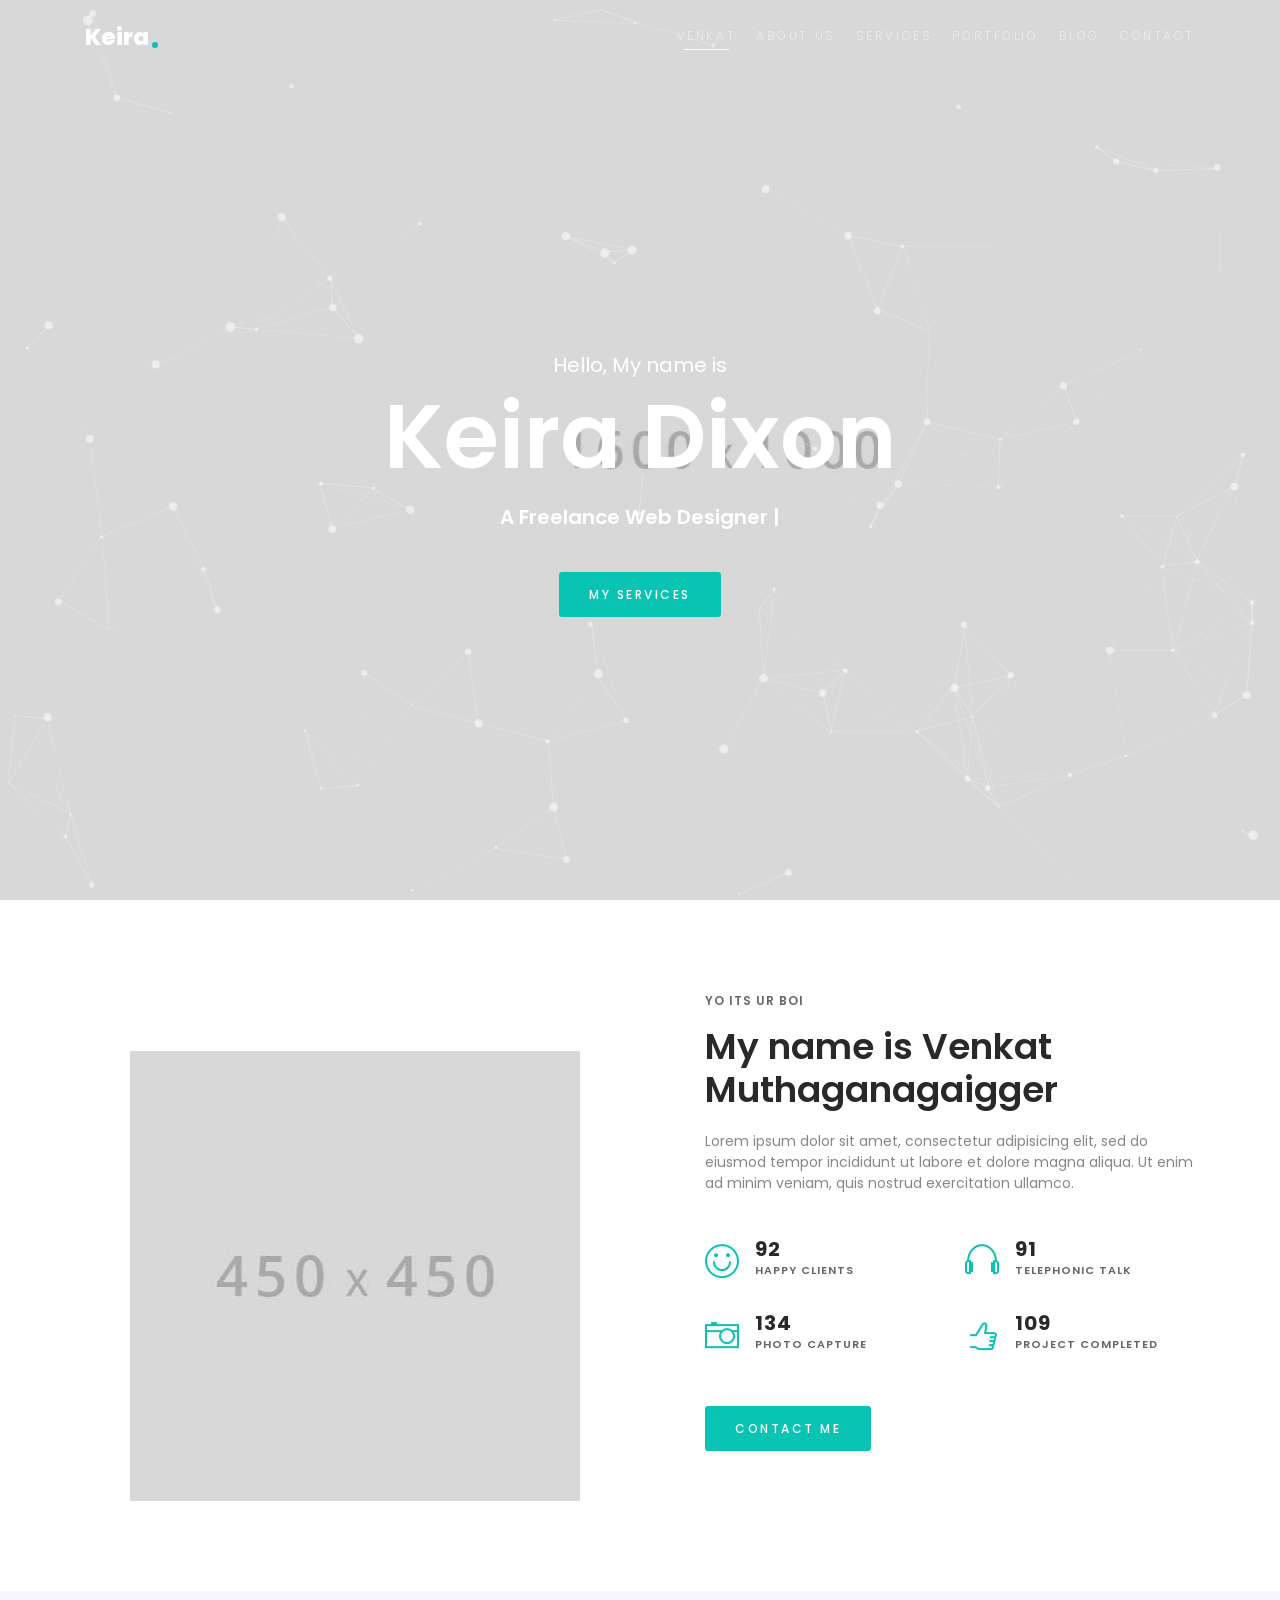
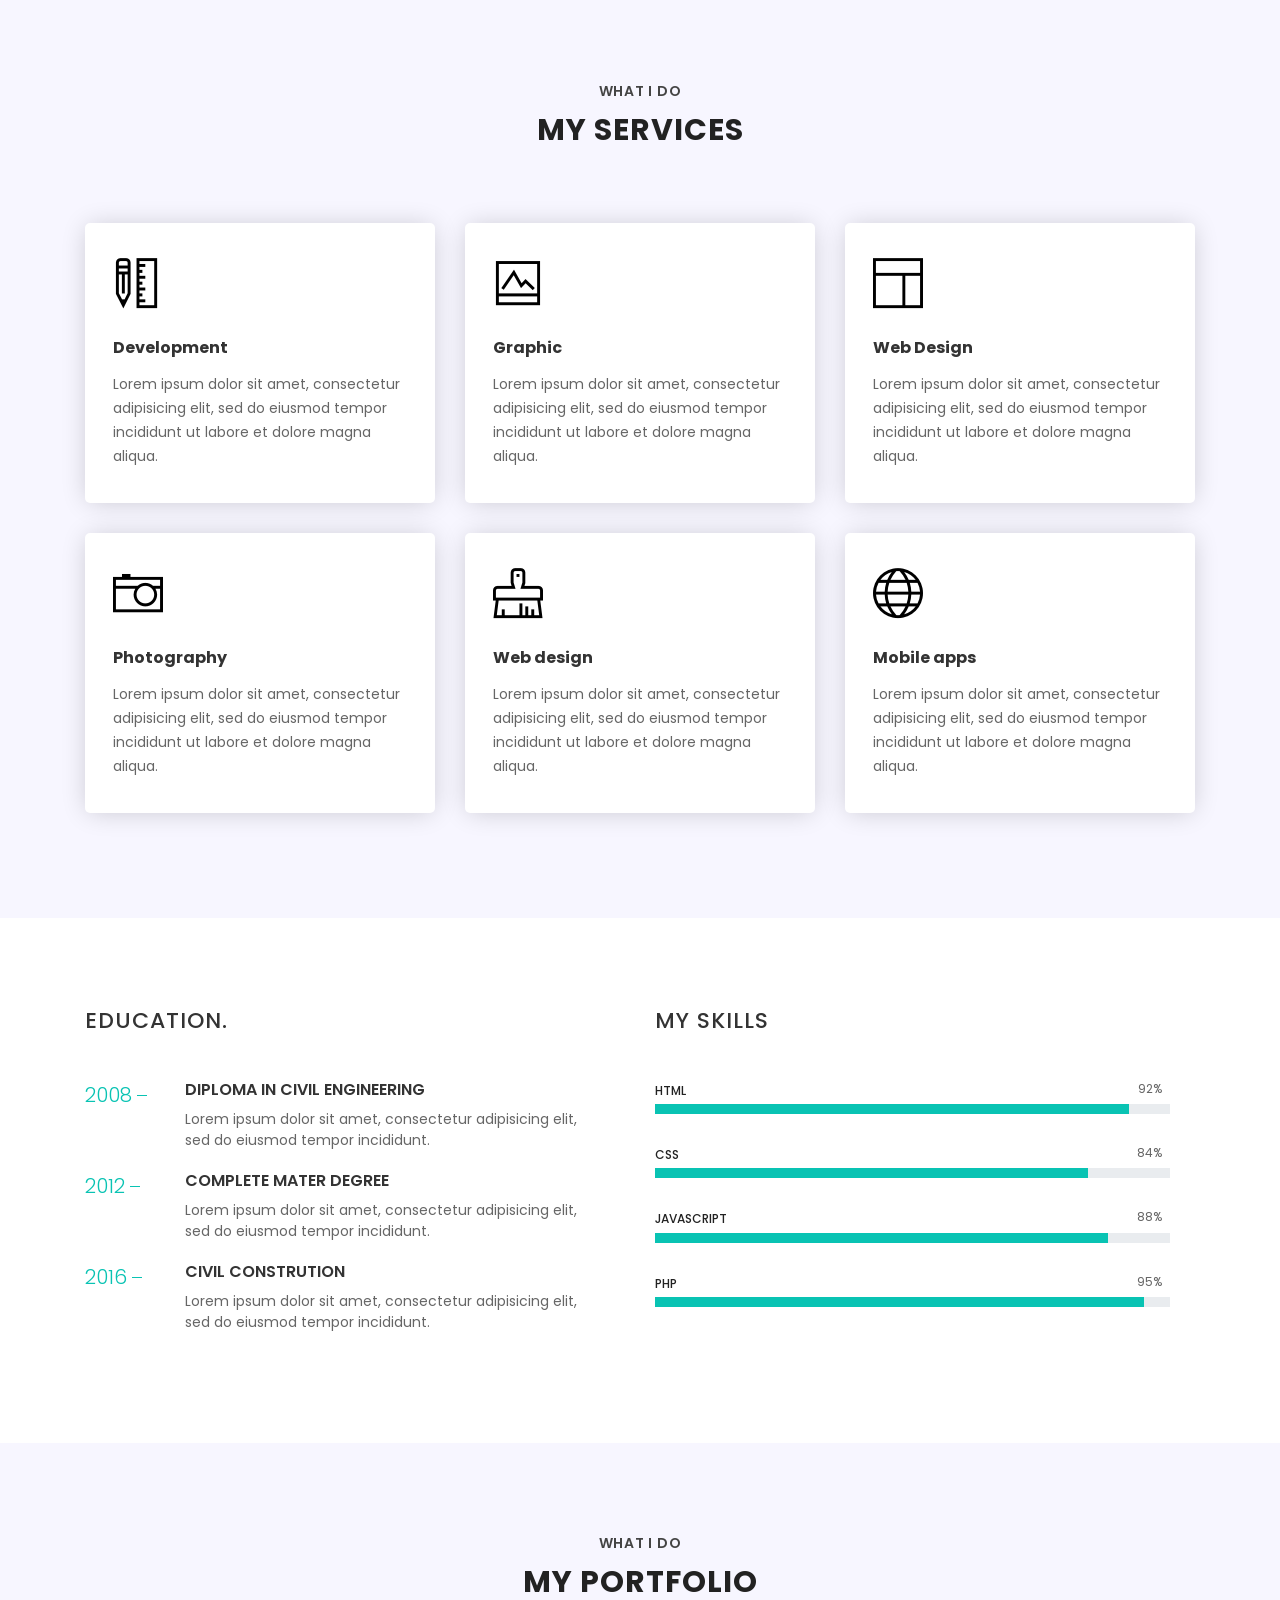
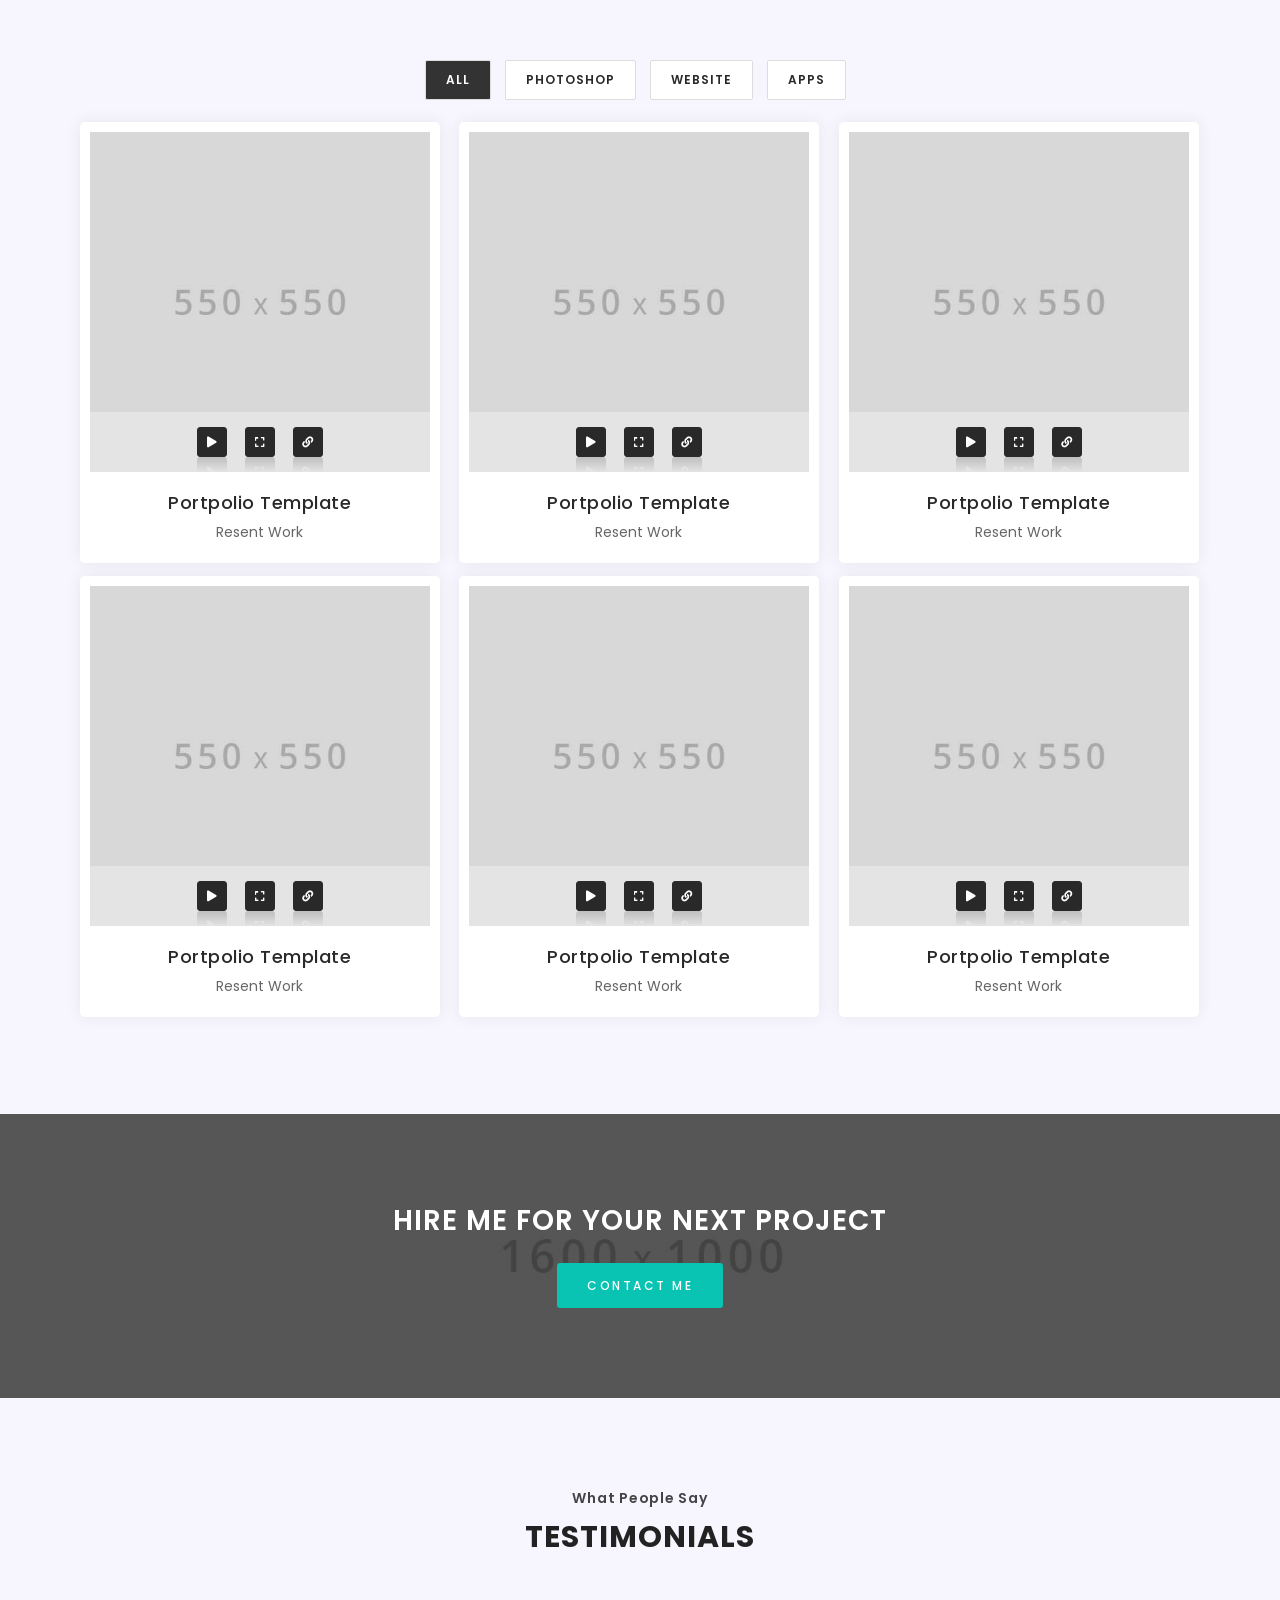
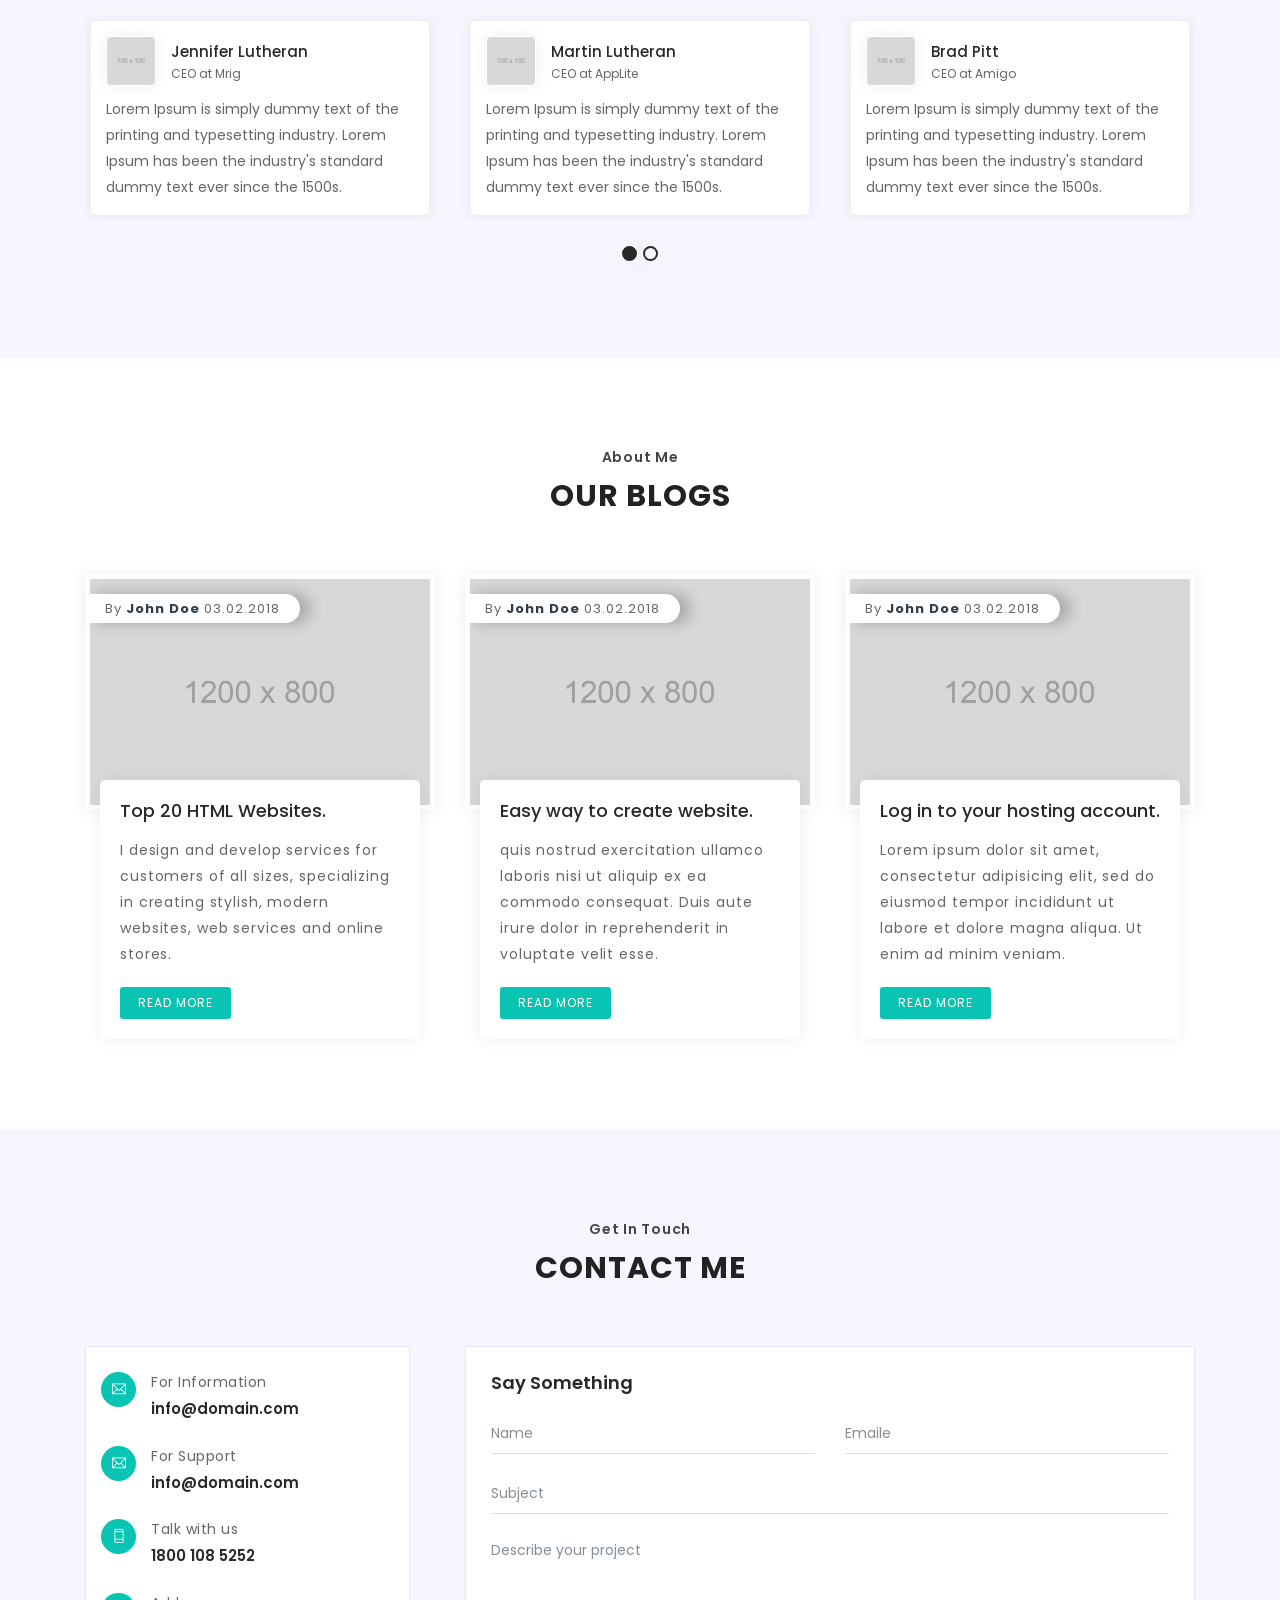
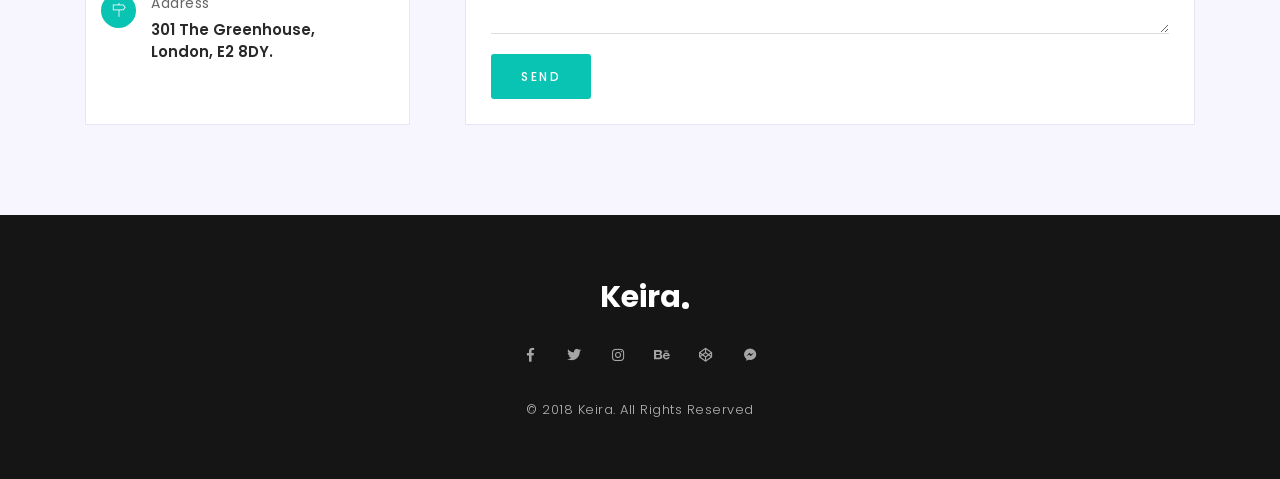
<file: template/index-02.html>
<!DOCTYPE html>
<html lang="en">

<head>
  <meta charset="utf-8">
  <meta http-equiv="X-UA-Compatible" content="IE=edge">
  <meta name="viewport" content="width=device-width, initial-scale=1, shrink-to-fit=no">
  <!--
  ========================================================================
  EXCLUSIVE ON themeforest.net
  ~~~~~~~~~~~~~~~~~~~~~~~~~~~~~~~~~~~~~~~~~~~~~~~~~~~~~~~~~~~~~~~~~~~~~~~~
  Template Name   : Keira
  Author          : ThemePaa
  ~~~~~~~~~~~~~~~~~~~~~~~~~~~~~~~~~~~~~~~~~~~~~~~~~~~~~~~~~~~~~~~~~~~~~~~~
  Copyright (c) 2018 - ThemePaa
  ========================================================================
  -->
  <!-- Page Title -->
  <title>Keira - Personal Portfolio Template</title>
  <!-- / -->

  <!---Font Icon-->
  <link href="static/plugin/font-awesome/css/fontawesome-all.min.css" rel="stylesheet">
  <link href="static/plugin/themify-icons/themify-icons.css" rel="stylesheet">
  <!-- / -->

  <!-- Plugin CSS -->
  <link href="static/plugin/bootstrap/css/bootstrap.min.css" rel="stylesheet">
  <link href="static/plugin/owl-carousel/css/owl.carousel.min.css" rel="stylesheet">
  <link href="static/plugin/magnific/magnific-popup.css" rel="stylesheet">
  <!-- / -->

  <!-- Theme Style -->
  <link href="static/css/styles.css" rel="stylesheet">
  <link href="static/css/color/default.css" rel="stylesheet" id="color_theme">
  <!-- / -->

  <!-- Favicon -->
  <link rel="icon" href="favicon.ico" />
  <!-- / -->
</head>

<!-- Body Start -->
<body data-spy="scroll" data-target="#navbarKeira" data-offset="98">

  <!-- Loader -->
  <div id="loading">
    <div class="load-circle"><span class="one"></span></div>
  </div>
  <!--  Loader End -->

  <!-- Header -->
  <header>
    <nav class="navbar header-nav-01 fixed-top navbar-expand-lg">
      <div class="container">
        <!-- Brand -->
        <a class="navbar-brand" href="#">Keira <span class="theme-bg"></span></a>
        <!-- / -->

        <!-- Mobile Toggle -->
        <button class="navbar-toggler" type="button" data-toggle="collapse" data-target="#navbarKeira" aria-controls="navbarKeira" aria-expanded="false" aria-label="Toggle navigation">
            <span></span>
            <span></span>
            <span></span>
        </button>
        <!-- / -->

        <!-- Top Menu -->
        <div class="collapse navbar-collapse justify-content-end" id="navbarKeira">
          <ul class="navbar-nav ml-auto">
            <li><a class="nav-link active" href="#home">Venkat</a></li>
            <li><a class="nav-link" href="#aboutus">About Us</a></li>
            <li><a class="nav-link" href="#services">Services</a></li>
            <li><a class="nav-link" href="#portfolio">Portfolio</a></li>           
            <li><a class="nav-link" href="#blog">Blog</a></li>
            <li><a class="nav-link" href="#contact">Contact</a></li>
          </ul>
        </div>
        <!-- / -->

      </div><!-- Container -->
    </nav> <!-- Navbar -->
  </header>
  <!-- Header End -->
  
  <!-- main -->
  <main>

    <!-- Home Banner -->
    <section id="home" class="home-banner-01 bg-no-repeat bg-cover bg-fixed home-bg" style="background-image: url(static/img/1600x1000.jpg);">
      <div id="particles-box"></div>     
      <div class="container">
        <div class="row full-screen align-items-center">
          <div class="col-12 col-md-12 text-center">
            <div class="home-text">
              <h4>Hello, My name is</h4>
              <h5 class="font-alt">Keira Dixon</h5>
              <p>A Freelance Web <span id="type-it"></span></p>
              <div class="btn-bar">
                <a href="#services" class="m-btn m-btn-theme m-btn-h-white">My services</a>
              </div> 
            </div> <!-- home-text-center -->
          </div> <!-- col -->
        </div> <!-- row -->
      </div>
    </section>
    <!-- Home Banner End -->

    <!-- About us -->
    <section id="aboutus" class="section aboutus-section">
    
      <div class="container">
        <!-- Title -->
        <div class="row align-items-end">
          <div class="col-md-6 text-center">
            <img src="static/img/450x450.jpg" title="" alt="" />
          </div>

          <div class="col-md-6">
            <div class="aboutus-text">
              <span class="font-alt">Yo its ur boi</span>
              <h3 class="font-alt">My name is Venkat Muthaganagaigger</h3>
              <p>Lorem ipsum dolor sit amet, consectetur adipisicing elit, sed do eiusmod tempor incididunt ut labore et dolore magna aliqua. Ut enim ad minim veniam, quis nostrud exercitation ullamco.</p>
              <div class="counter-box">
                <div class="row">
                  <div class="col-md-6">
                    <div class="counter-col">
                        <div class="counter-data" data-count="375">
                            <i class="theme-color ti-face-smile"></i>
                            <div class="count font-alt">375</div>
                            <h6>Happy Clients</h6>
                        </div>
                    </div>
                  </div> <!-- col -->

                  <div class="col-md-6">
                    <div class="counter-col">
                        <div class="counter-data" data-count="375">
                            <i class="theme-color ti-headphone"></i>
                            <div class="count font-alt">375</div>
                            <h6>Telephonic Talk</h6>
                        </div>
                    </div>  
                  </div> <!-- col -->
                  <div class="col-md-6">
                    <div class="counter-col">
                        <div class="counter-data" data-count="550">
                            <i class="theme-color ti-camera"></i>
                            <div class="count font-alt">550</div>
                            <h6>Photo Capture</h6>
                        </div>
                    </div>
                  </div> <!-- col -->

                  <div class="col-md-6">
                    <div class="counter-col">
                        <div class="counter-data" data-count="450">
                            <i class="theme-color ti-thumb-up"></i>
                            <div class="count font-alt">450</div>
                            <h6>Project Completed</h6>
                        </div>
                    </div>  
                  </div> <!-- col -->

                </div> <!-- row -->
              </div> <!-- counter-box -->
              <div class="about-action">
                <a href="#contact" class="m-btn m-btn-theme">
                  Contact Me
                </a>
              </div>
            </div>
          </div>
        </div>
        <!-- / -->

      </div> <!-- container -->
    </section>
    <!-- About us End -->


    <!-- Services End -->
    <section id="services" class="section services-section gray-bg">
      
      <div class="container">
        <div class="row">
          <div class="col-12">
            <div class="section-title-01">
              <span class="font-alt">WHAT I DO</span>
              <h3 class="font-alt">My Services</h3>
            </div>
          </div> <!-- col -->
        </div> <!-- row -->

        <div class="row">
          <div class="col-12 col-md-6 col-lg-4">
            <div class="feature-box-02">
              <i class="icon theme-bg ti-ruler-pencil"></i>
              <div class="feature-content">
                <h5>Development</h5>
                <p>Lorem ipsum dolor sit amet, consectetur adipisicing elit, sed do eiusmod tempor incididunt ut labore et dolore magna aliqua.</p>
                
              </div>
            </div> <!-- feature-box-02 -->
          </div> <!-- col -->

          <div class="col-12 col-md-6 col-lg-4">
            <div class="feature-box-02">
              <i class="icon theme-bg ti-image"></i>
              <div class="feature-content">
                <h5>Graphic</h5>
                <p>Lorem ipsum dolor sit amet, consectetur adipisicing elit, sed do eiusmod tempor incididunt ut labore et dolore magna aliqua.</p>
                
              </div>
            </div> <!-- feature-box-02 -->
          </div> <!-- col -->

          <div class="col-12 col-md-6 col-lg-4">
            <div class="feature-box-02">
              <i class="icon theme-bg ti-layout"></i>
              <div class="feature-content">
                <h5>Web Design</h5>
                <p>Lorem ipsum dolor sit amet, consectetur adipisicing elit, sed do eiusmod tempor incididunt ut labore et dolore magna aliqua.</p>
                
              </div>
            </div> <!-- feature-box-02 -->
          </div> <!-- col -->

          <div class="col-12 col-md-6 col-lg-4">
            <div class="feature-box-02">
              <i class="icon theme-bg ti-camera"></i>
              <div class="feature-content">
                <h5>Photography</h5>
                <p>Lorem ipsum dolor sit amet, consectetur adipisicing elit, sed do eiusmod tempor incididunt ut labore et dolore magna aliqua.</p>
                
              </div>
            </div> <!-- feature-box-02 -->
          </div> <!-- col -->

          <div class="col-12 col-md-6 col-lg-4">
            <div class="feature-box-02">
              <i class="icon theme-bg ti-brush-alt"></i>
              <div class="feature-content">
                <h5>Web design</h5>
                <p>Lorem ipsum dolor sit amet, consectetur adipisicing elit, sed do eiusmod tempor incididunt ut labore et dolore magna aliqua.</p>
                
              </div>
            </div> <!-- feature-box-02 -->
          </div> <!-- col -->

          <div class="col-12 col-md-6 col-lg-4">
            <div class="feature-box-02">
              <i class="icon theme-bg ti-world"></i>
              <div class="feature-content">
                <h5>Mobile apps</h5>
                <p>Lorem ipsum dolor sit amet, consectetur adipisicing elit, sed do eiusmod tempor incididunt ut labore et dolore magna aliqua.</p>
                
              </div>
            </div> <!-- feature-box -->
          </div> <!-- col -->

        </div>
      </div> <!-- container -->
    </section>

    <!-- Services End -->

    <!-- Skill -->
    <section class="section skill-section">
      
      <div class="container">
        <div class="row">
          <div class="col-md-6">
            <div class="skill-left-01">
              <h3 class="font-alt">EDUCATION.</h3>
              <div class="aducation-box">
                <ul>
                  <li>
                    <label class="theme-color theme-after">2008</label>
                    <div class="ab-desc">
                      <h6>DIPLOMA IN CIVIL ENGINEERING</h6>
                      <p>Lorem ipsum dolor sit amet, consectetur adipisicing elit, sed do eiusmod tempor incididunt.</p>
                    </div>
                  </li>

                  <li>
                    <label class="theme-color theme-after">2012</label>
                    <div class="ab-desc">
                      <h6>COMPLETE MATER DEGREE</h6>
                      <p>Lorem ipsum dolor sit amet, consectetur adipisicing elit, sed do eiusmod tempor incididunt.</p>
                    </div>
                  </li>

                  <li>
                    <label class="theme-color theme-after">2016</label>
                    <div class="ab-desc">
                      <h6>CIVIL CONSTRUTION</h6>
                      <p>Lorem ipsum dolor sit amet, consectetur adipisicing elit, sed do eiusmod tempor incididunt.</p>
                    </div>
                  </li>
                </ul>
              </div>
            </div>
          </div>
          <div class="col-md-6">
            
            <div class="skills">
              <h3 class="font-alt">MY SKILLS</h3>

              <div class="progress-lt">
                <h6>HTML</h6>
                <span>92%</span>
                <div class="progress">
                  <div class="progress-bar theme-bg" role="progressbar" aria-valuenow="92" aria-valuemin="0" aria-valuemax="100">
                  </div><!-- /progress-bar -->
                </div><!-- /progress -->
              </div><!-- /progress-lt -->
              <div class="progress-lt">
                <h6>CSS</h6>
                <span>84%</span>
                <div class="progress">
                  <div class="progress-bar theme-bg" role="progressbar" aria-valuenow="84" aria-valuemin="0" aria-valuemax="100">
                  </div><!-- /progress-bar -->
                </div><!-- /progress -->
              </div><!-- /progress-lt -->
              <div class="progress-lt">
                <h6>JavaScript</h6>
                <span>88%</span>
                <div class="progress">
                  <div class="progress-bar theme-bg" role="progressbar" aria-valuenow="88" aria-valuemin="0" aria-valuemax="100">
                  </div><!-- /progress-bar -->
                </div><!-- /progress -->
              </div><!-- /progress-lt -->

              <div class="progress-lt">
                <h6>PHp</h6>
                <span>95%</span>
                <div class="progress">
                  <div class="progress-bar theme-bg" role="progressbar" aria-valuenow="95" aria-valuemin="0" aria-valuemax="100">
                  </div><!-- /progress-bar -->
                </div><!-- /progress -->
              </div><!-- /progress-lt -->

            </div>
          </div> <!-- col -->
        </div> <!-- row -->
      </div> <!-- container -->
    </section>
    <!-- Skill End -->

    <!-- Portfolio -->
    <section id="portfolio" class="section portfolio-section-01 gray-bg">
      
      <div class="container">
        <div class="row">
          <div class="col-12">
            <div class="section-title-01">
              <span class="font-alt">WHAT I DO</span>
              <h3 class="font-alt">My Portfolio</h3>
            </div>
          </div> <!-- col -->
        </div> <!-- row -->

        <div class="portfolio-filter m-30px-b">
          <ul class="filter">
            <li class="active" data-filter="*">All</li>
            <li data-filter=".photoshop">Photoshop</li>
            <li data-filter=".website">Website</li>
            <li data-filter=".apps">Apps</li>
          </ul>
        </div> <!-- Portfolio Filter -->

        <div class="portfolio-content">
          <ul class="portfolio-cols portfolio-cols-3">
            <li class="portfolio-item website">
              <div class="portfolio-col portfolio-hover-01">
                <div class="portfolio-img">
                  <a href="#">
                    <img src="static/img/550x500.jpg" title="" alt="">
                  </a>
                  <div class="hover">
                      <div class="action-btn">
                        <a href="http://www.youtube.com/watch?v=0O2aH4XLbto" class="popup-video theme-color"><i class="fa fa-play"></i></a>
                        <a class="lightbox-gallery theme-color" href="static/img/550x500.jpg" title="Lightbox gallery image title...">
                          <i class="fas fa-expand"></i>
                        </a>
                        <a href="#" class="theme-color">
                          <i class="fa fa-link"></i>
                        </a>
                      </div> <!-- Video Btn -->
                  </div> <!-- Hover -->
                </div>

                <div class="portfolio-info">
                  <h5>Portpolio Template</h5>
                  <span>Resent Work</span>
                </div>
              </div> <!-- Portfolio -->
            </li> <!-- col -->

            <li class="portfolio-item apps">
              <div class="portfolio-col portfolio-hover-01">
                <div class="portfolio-img">
                  <a href="#">
                    <img src="static/img/550x500.jpg" title="" alt="">
                  </a>
                  <div class="hover">
                      <div class="action-btn">
                        <a href="http://www.youtube.com/watch?v=0O2aH4XLbto" class="popup-video theme-color"><i class="fa fa-play"></i></a>
                        <a class="lightbox-gallery theme-color" href="static/img/550x500.jpg" title="Lightbox gallery image title...">
                          <i class="fas fa-expand"></i>
                        </a>
                        <a href="#" class="theme-color">
                          <i class="fa fa-link"></i>
                        </a>
                      </div> <!-- Video Btn -->
                  </div> <!-- Hover -->
                </div>

                <div class="portfolio-info">
                  <h5>Portpolio Template</h5>
                  <span>Resent Work</span>
                </div>
              </div> <!-- Portfolio -->
            </li> <!-- col -->

            <li class="portfolio-item photoshop apps">
              <div class="portfolio-col portfolio-hover-01">
                <div class="portfolio-img">
                  <a href="#">
                    <img src="static/img/550x500.jpg" title="" alt="">
                  </a>
                  <div class="hover">
                      <div class="action-btn">
                        <a href="http://www.youtube.com/watch?v=0O2aH4XLbto" class="popup-video theme-color"><i class="fa fa-play"></i></a>
                        <a class="lightbox-gallery theme-color" href="static/img/550x500.jpg" title="Lightbox gallery image title...">
                          <i class="fas fa-expand"></i>
                        </a>
                        <a href="#" class="theme-color">
                          <i class="fa fa-link"></i>
                        </a>
                      </div> <!-- Video Btn -->
                  </div> <!-- Hover -->
                </div>

                <div class="portfolio-info">
                  <h5>Portpolio Template</h5>
                  <span>Resent Work</span>
                </div>
              </div> <!-- Portfolio -->
            </li> <!-- col -->

            <li class="portfolio-item photoshop website">
              <div class="portfolio-col portfolio-hover-01">
                <div class="portfolio-img">
                  <a href="#">
                    <img src="static/img/550x500.jpg" title="" alt="">
                  </a>
                  <div class="hover">
                      <div class="action-btn">
                        <a href="http://www.youtube.com/watch?v=0O2aH4XLbto" class="popup-video theme-color"><i class="fa fa-play"></i></a>
                        <a class="lightbox-gallery theme-color" href="static/img/550x500.jpg" title="Lightbox gallery image title...">
                          <i class="fas fa-expand"></i>
                        </a>
                        <a href="#" class="theme-color">
                          <i class="fa fa-link"></i>
                        </a>
                      </div> <!-- Video Btn -->
                  </div> <!-- Hover -->
                </div>

                <div class="portfolio-info">
                  <h5>Portpolio Template</h5>
                  <span>Resent Work</span>
                </div>
              </div> <!-- Portfolio -->
            </li> <!-- col -->

            <li class="portfolio-item photoshop apps">
              <div class="portfolio-col portfolio-hover-01">
                <div class="portfolio-img">
                  <a href="#">
                    <img src="static/img/550x500.jpg" title="" alt="">
                  </a>
                  <div class="hover">
                      <div class="action-btn">
                        <a href="http://www.youtube.com/watch?v=0O2aH4XLbto" class="popup-video theme-color"><i class="fa fa-play"></i></a>
                        <a class="lightbox-gallery theme-color" href="static/img/550x500.jpg" title="Lightbox gallery image title...">
                          <i class="fas fa-expand"></i>
                        </a>
                        <a href="#" class="theme-color">
                          <i class="fa fa-link"></i>
                        </a>
                      </div> <!-- Video Btn -->
                  </div> <!-- Hover -->
                </div>

                <div class="portfolio-info">
                  <h5>Portpolio Template</h5>
                  <span>Resent Work</span>
                </div>
              </div> <!-- Portfolio -->
            </li> <!-- col -->

            <li class="portfolio-item app website">
              <div class="portfolio-col portfolio-hover-01">
                <div class="portfolio-img">
                  <a href="#">
                    <img src="static/img/550x500.jpg" title="" alt="">
                  </a>
                  <div class="hover">
                      <div class="action-btn">
                        <a href="http://www.youtube.com/watch?v=0O2aH4XLbto" class="popup-video theme-color"><i class="fa fa-play"></i></a>
                        <a class="lightbox-gallery theme-color" href="static/img/550x500.jpg" title="Lightbox gallery image title...">
                          <i class="fas fa-expand"></i>
                        </a>
                        <a href="#" class="theme-color">
                          <i class="fa fa-link"></i>
                        </a>
                      </div> <!-- Video Btn -->
                  </div> <!-- Hover -->
                </div>

                <div class="portfolio-info">
                  <h5>Portpolio Template</h5>
                  <span>Resent Work</span>
                </div>
              </div> <!-- Portfolio -->
            </li> <!-- col -->


          </ul> <!-- row -->
        </div> <!-- portfolio content -->

      </div>
    </section>
    <!-- Portfolio End -->

    <!-- Call To Action -->
    <section class="section callto-action-section bg-no-repeat bg-cover bg-center-center home-bg" style="background-image: url(static/img/1600x1000.jpg);">
      <div class="container text-center">
        <h3 class="font-alt">Hire me for your next project</h3>
        <a href="#contact" class="m-btn m-btn-h-white m-btn-theme">Contact Me</a>
      </div>
    </section>
    <!-- Call To Action End -->


    <!-- Testimonial End -->
    <section class="section section-testimonial gray-bg">
      
      <div class="container">
        <div class="row">
          <div class="col-12">
            <div class="section-title-01">
              <span class="font-alt">What People Say</span>
              <h3 class="font-alt">Testimonials</h3>
            </div>
          </div>
        </div> <!-- row -->

        <div class="row justify-content-center">
          <div class="col-md-12">
              <div id="client-slider-single" class="owl-carousel">
                <div class="testimonial-col-01">
                    <div class="user">
                      <div class="img">
                        <img src="static/img/100x100.jpg" alt="" title="" />
                      </div>
                      <div class="name">
                        <span>Jennifer Lutheran</span>
                        <label>CEO at Mrig</label>
                      </div>
                    </div>
                    <div class="say">
                      <p>Lorem Ipsum is simply dummy text of the printing and typesetting industry. Lorem Ipsum has been the industry's standard dummy text ever since the 1500s.</p>
                    </div>
                </div> <!-- col -->

                <div class="testimonial-col-01">
                    <div class="user">
                      <div class="img">
                        <img src="static/img/100x100.jpg" alt="" title="" />
                      </div>
                      <div class="name">
                        <span>Martin Lutheran</span>
                        <label>CEO at AppLite</label>
                      </div>
                    </div>
                    <div class="say">
                      <p>Lorem Ipsum is simply dummy text of the printing and typesetting industry. Lorem Ipsum has been the industry's standard dummy text ever since the 1500s.</p>
                    </div>
                </div> <!-- col -->

                <div class="testimonial-col-01">
                    <div class="user">
                      <div class="img">
                        <img src="static/img/100x100.jpg" alt="" title="" />
                      </div>
                      <div class="name">
                        <span>Brad Pitt</span>
                        <label>CEO at Amigo</label>
                      </div>
                    </div>
                    <div class="say">
                      <p>Lorem Ipsum is simply dummy text of the printing and typesetting industry. Lorem Ipsum has been the industry's standard dummy text ever since the 1500s.</p>
                    </div>
                </div> <!-- col -->

                <div class="testimonial-col-01">
                    <div class="user">
                      <div class="img">
                        <img src="static/img/100x100.jpg" alt="" title="" />
                      </div>
                      <div class="name">
                        <span>Jennifer</span>
                        <label>CEO at Miki</label>
                      </div>
                    </div>
                    <div class="say">
                      <p>Lorem Ipsum is simply dummy text of the printing and typesetting industry. Lorem Ipsum has been the industry's standard dummy text ever since the 1500s.</p>
                    </div>
                </div> <!-- col -->

                <div class="testimonial-col-01">
                    <div class="user">
                      <div class="img">
                        <img src="static/img/100x100.jpg" alt="" title="" />
                      </div>
                      <div class="name">
                        <span>Megan Fox</span>
                        <label>CEO at Invent</label>
                      </div>
                    </div>
                    <div class="say">
                      <p>Lorem Ipsum is simply dummy text of the printing and typesetting industry. Lorem Ipsum has been the industry's standard dummy text ever since the 1500s.</p>
                    </div>
                </div> <!-- col -->

                <div class="testimonial-col-01">
                    <div class="user">
                      <div class="img">
                        <img src="static/img/100x100.jpg" alt="" title="" />
                      </div>
                      <div class="name">
                        <span>Salma Hayek</span>
                        <label>CEO at RedBell</label>
                      </div>
                    </div>
                    <div class="say">
                      <p>Lorem Ipsum is simply dummy text of the printing and typesetting industry. Lorem Ipsum has been the industry's standard dummy text ever since the 1500s.</p>
                    </div>
                </div> <!-- col -->

              </div> <!-- owl -->
          </div> <!-- col -->
        </div> <!-- row -->


      </div> <!-- container -->
    </section>
    <!-- Testimonial End -->

    <!-- Blog -->
    <section id="blog" class="section blog-section">
      
      <div class="container">
        <div class="row">
          <div class="col-12">
            <div class="section-title-01">
              <span class="font-alt">About Me</span>
              <h3 class="font-alt">Our Blogs</h3>
            </div>
          </div>
        </div> <!-- row -->

        <div class="row">
          <div class="col-12 col-md-6 col-lg-4">
            <div class="blog-item">
              <div class="blog-img">
                <a href="#">
                  <img src="static/img/1200x800.jpg" title="" alt="">
                </a>
                <div class="post-meta">By <a href="">John Doe</a> <span>03.02.2018</span></div>
                </div>
                <div class="blog-content">
                  
                  <h4 class="font-alt"><a href="#">Top 20 HTML Websites.</a></h4>
                  <p>I design and develop services for customers of all sizes, specializing in creating stylish, modern websites, web services and online stores.
                  </p>
                  <a class="theme-bg more" href="#">Read More</a>
                </div><!-- /blog-content -->
            </div> <!-- Blog Item -->
          </div>

          <div class="col-12 col-md-6 col-lg-4">
            <div class="blog-item">
              <div class="blog-img">
                <a href="#">
                  <img src="static/img/1200x800.jpg" title="" alt="">
                </a>
                <div class="post-meta">By <a href="">John Doe</a> <span>03.02.2018</span></div>
                </div>
                <div class="blog-content">
                  
                  <h4 class="font-alt"><a href="#">Easy way to create website.</a></h4>
                  <p>quis nostrud exercitation ullamco laboris nisi ut aliquip ex ea commodo consequat. Duis aute irure dolor in reprehenderit in voluptate velit esse.</p>
                  <a class="theme-bg more" href="#">Read More</a>
                </div><!-- /blog-content -->
            </div> <!-- Blog Item -->
          </div>

          <div class="col-12 col-md-12 col-lg-4">
            <div class="blog-item">
              <div class="blog-img">
                <a href="#">
                  <img src="static/img/1200x800.jpg" title="" alt="">
                </a>
                <div class="post-meta">By <a href="">John Doe</a> <span>03.02.2018</span></div>
                </div>
                <div class="blog-content">
                  <h4 class="font-alt"><a href="#">Log in to your hosting account.</a></h4>
                  <p>Lorem ipsum dolor sit amet, consectetur adipisicing elit, sed do eiusmod tempor incididunt ut labore et dolore magna aliqua. Ut enim ad minim veniam.</p>
                  <a class="theme-bg more" href="#">Read More</a>
                </div><!-- /blog-content -->
            </div> <!-- Blog Item -->
          </div>
        </div>
      </div> <!-- Container -->
    </section>
    <!-- Blog End -->

    <!-- Contact us -->
    <section id="contact" class="section gray-bg">
      
      <div class="container">
        <div class="row">
          <div class="col-12">
            <div class="section-title-01">
              <span class="font-alt">Get In Touch</span>
              <h3 class="font-alt">Contact Me</h3>
            </div>
          </div>
        </div> <!-- row -->

        <div class="row">
      <div class="col-md-12 col-lg-4">
        <div class="contact-info">
          <div class="ci-row">
            <i class="theme-bg ti-email"></i>
            <label>For Information</label>
            <span>info@domain.com</span>
          </div><div class="ci-row">
            <i class="theme-bg ti-email"></i>
            <label>For Support</label>
            <span>info@domain.com</span>
              </div>
              <div class="ci-row">
                <i class="theme-bg ti-mobile"></i>
                <label>Talk with us</label>
                <span>1800 108 5252</span>
              </div>

              <div class="ci-row">
                <i class="theme-bg ti-direction"></i>
                <label>Address</label>
                <span>301 The Greenhouse,<br> London, E2 8DY.</span>
              </div>
            </div>
      </div>
      <div class="col-md-12 col-lg-8">
        <div class="contact-form">
                <h2>Say Something</h2>
                <form>
                  <div class="row">
                    <div class="col-md-6">
                      <div class="form-group">
                        <input name="Phone" placeholder="Name" class="form-control" type="text">
                        <span class="input-focus-effect"></span>
                      </div>
                    </div>
                    <div class="col-md-6">
                      <div class="form-group">
                        <input name="Email" placeholder="Emaile" class="form-control" type="email">
                        <span class="input-focus-effect"></span>
                      </div>
                    </div>
                    <div class="col-md-12">
                      <div class="form-group">
                        <input name="Subject" placeholder="Subject" class="form-control" type="text">
                        <span class="input-focus-effect"></span>
                      </div>
                    </div>
                    <div class="col-md-12">
                      <div class="form-group">
                        <textarea name="comment" placeholder="Describe your project" rows="3" class="form-control"></textarea>
                        <span class="input-focus-effect"></span>
                      </div>
                    </div>
                    <div class="col-md-12">
                      <div class="send">
                        <button class="m-btn m-btn-theme"><i class="fa fa-envelope-o" aria-hidden="true"></i>Send</button>
                      </div>
                      </div>
                    </div>
                </form>
            </div>
      </div>
    </div>

      </div>
    </section>
    <!-- Contact us End -->


    
  </main>
  <!-- Main End -->

  <!-- Footer -->
  <footer class="footer">
      <div class="container">
          <div class="footer-logo">
            <span>Keira <span></span></span>
          </div>
          <ul class="social-icons">
              <li><a href="#"><i class="fab fa-facebook-f"></i></a></li>
              <li><a href="#"><i class="fab fa-twitter"></i></a></li>
              <li><a href="#"><i class="fab fa-instagram"></i></a></li>
              <li><a href="#"><i class="fab fa-behance"></i></a></li>
              <li><a href="#"><i class="fab fa-codepen"></i></a></li>
              <li><a href="#"><i class="fab fa-facebook-messenger"></i></a></li>
          </ul>
          <p class="copyright">© 2018 Keira. All Rights Reserved</p>
      </div>
  </footer>
  <!-- Footer End -->


  <!-- jQuery -->
  <script src="static/js/jquery-3.2.1.min.js"></script>
  <script src="static/js/jquery-migrate-3.0.0.min.js"></script>

  <!-- Plugins -->
  <script src="static/plugin/bootstrap/js/popper.min.js"></script>
  <script src="static/plugin/bootstrap/js/bootstrap.min.js"></script>
  <script src="static/plugin/owl-carousel/js/owl.carousel.min.js"></script>
  <script src="static/plugin/typeit-master/typeit.min.js"></script>
  <script src="static/plugin/isotope/isotope.pkgd.min.js"></script>
  <script src="static/plugin/magnific/jquery.magnific-popup.min.js"></script>
  <script src="static/plugin/particles/particles.min.js"></script>
  <script src="static/plugin/particles/particles-app.js"></script>
  <!-- custom -->
  <script src="static/js/custom.js"></script>

</body>
<!-- Body End -->

</html>
</file>
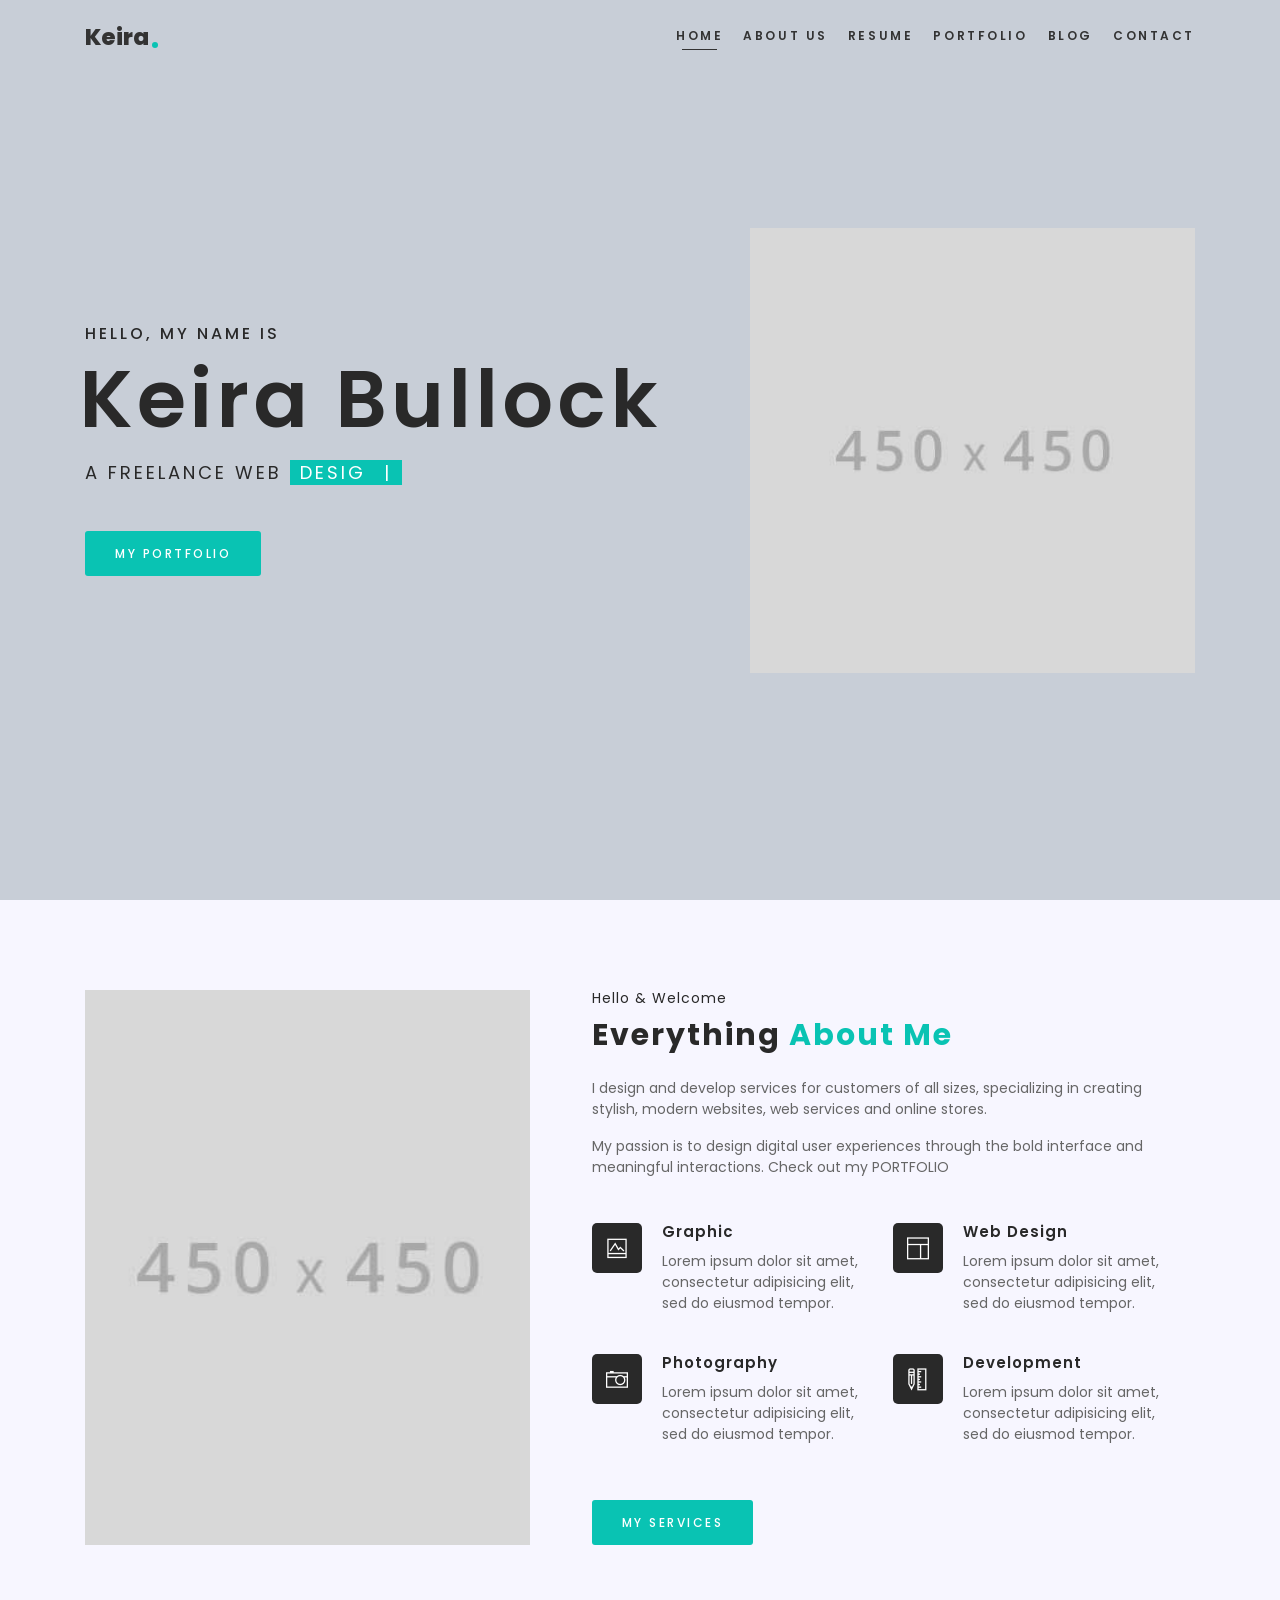
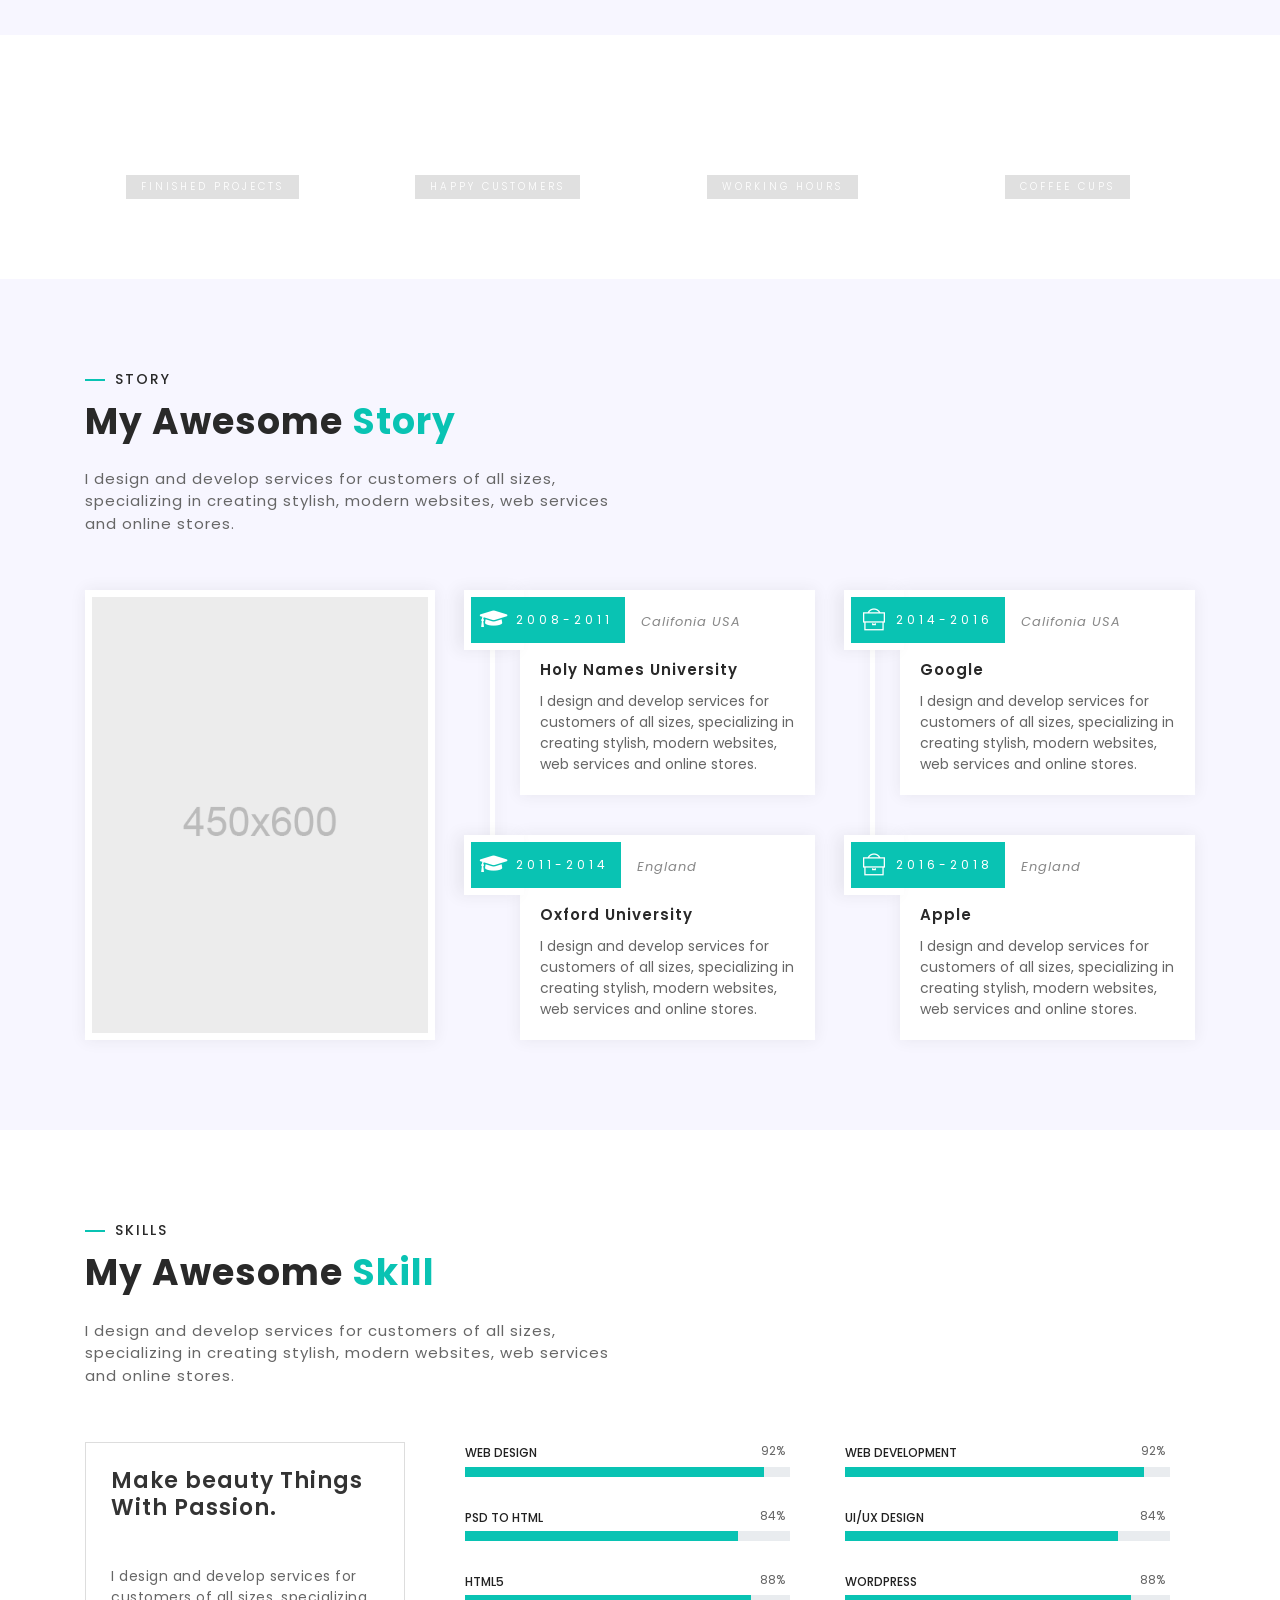
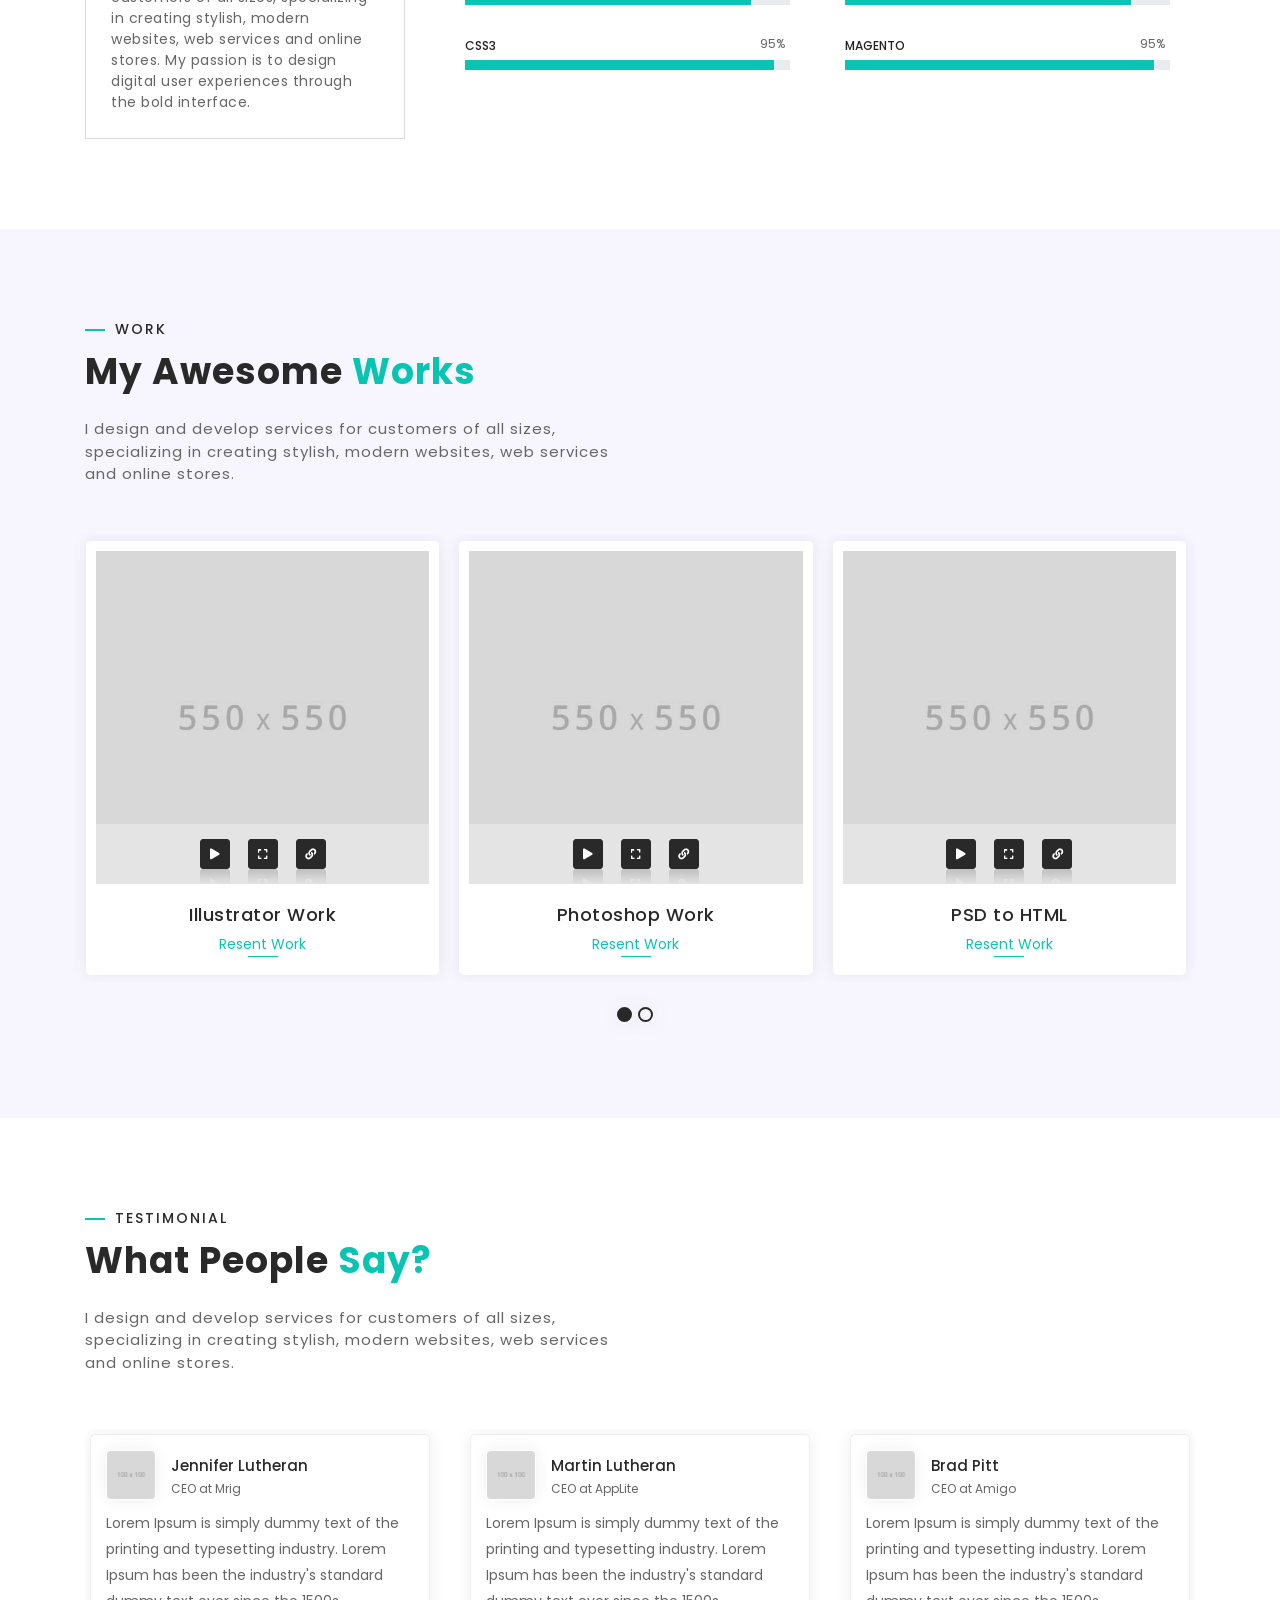
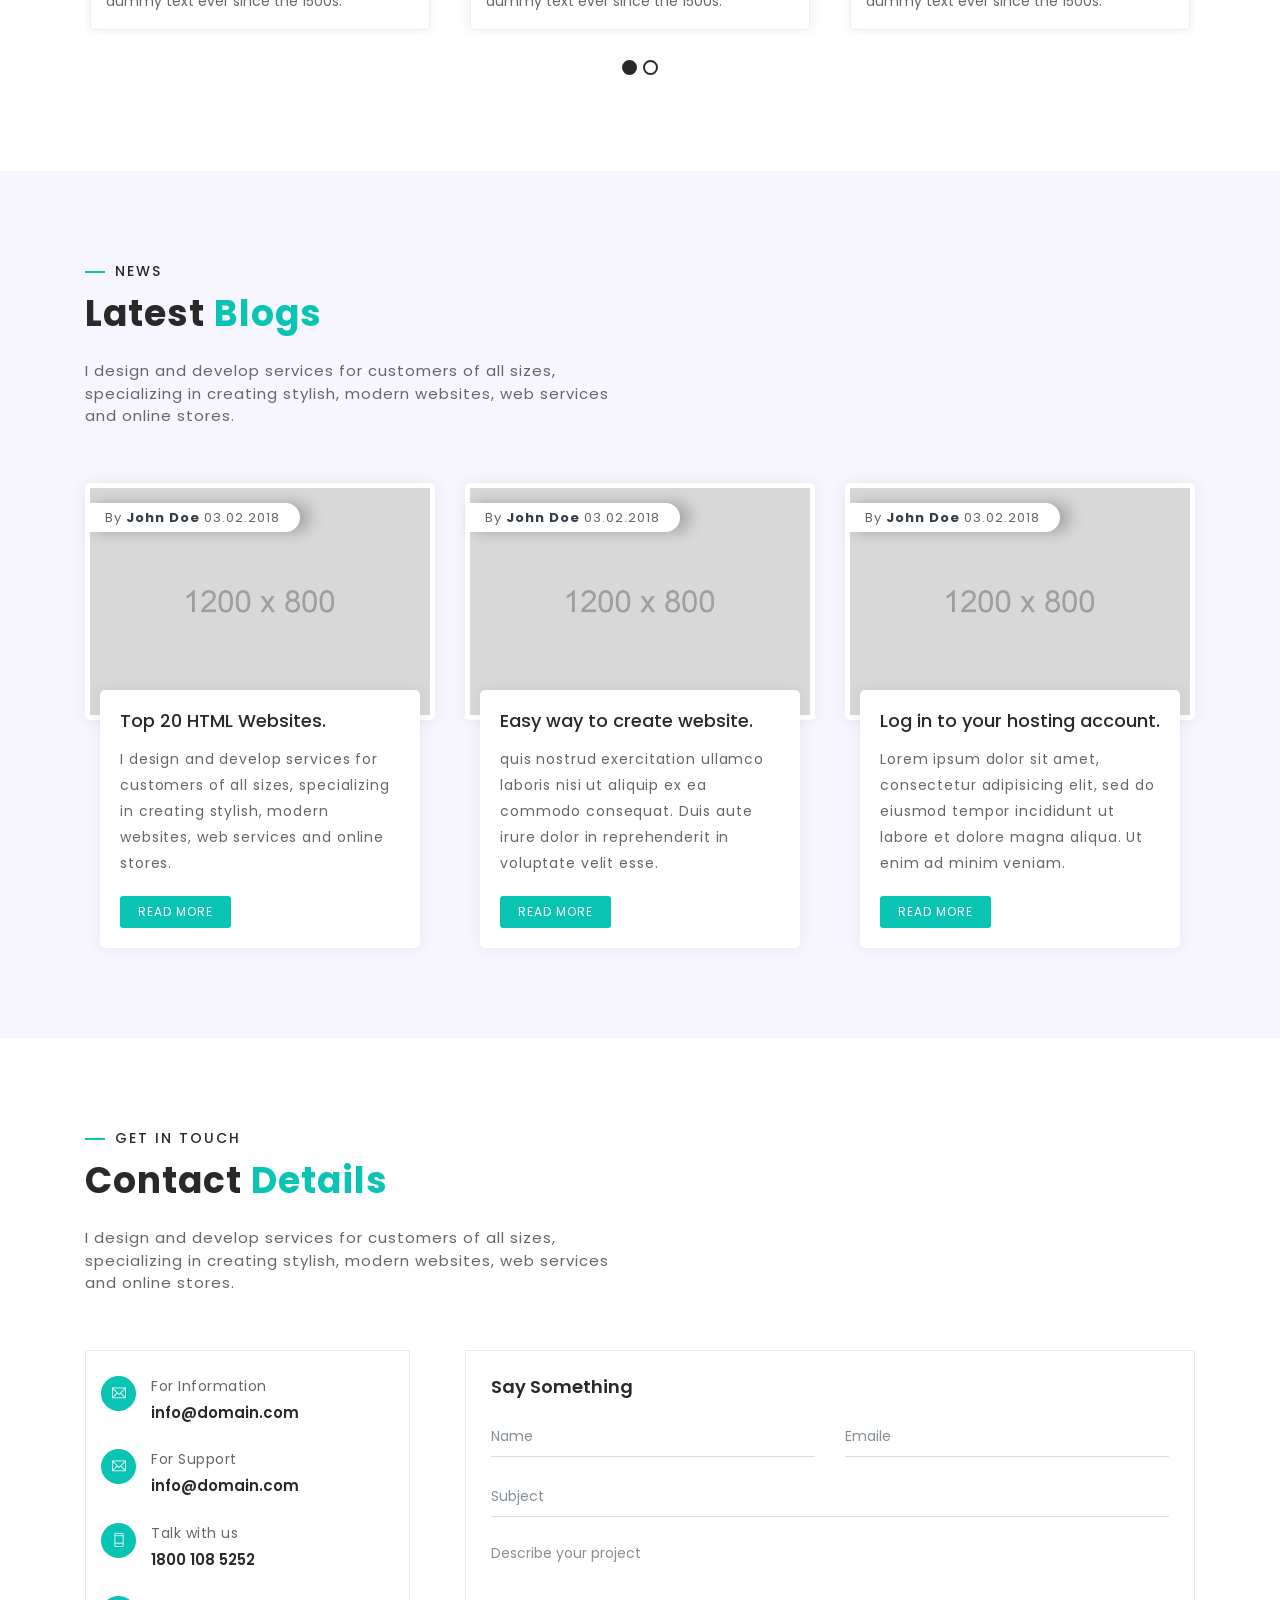
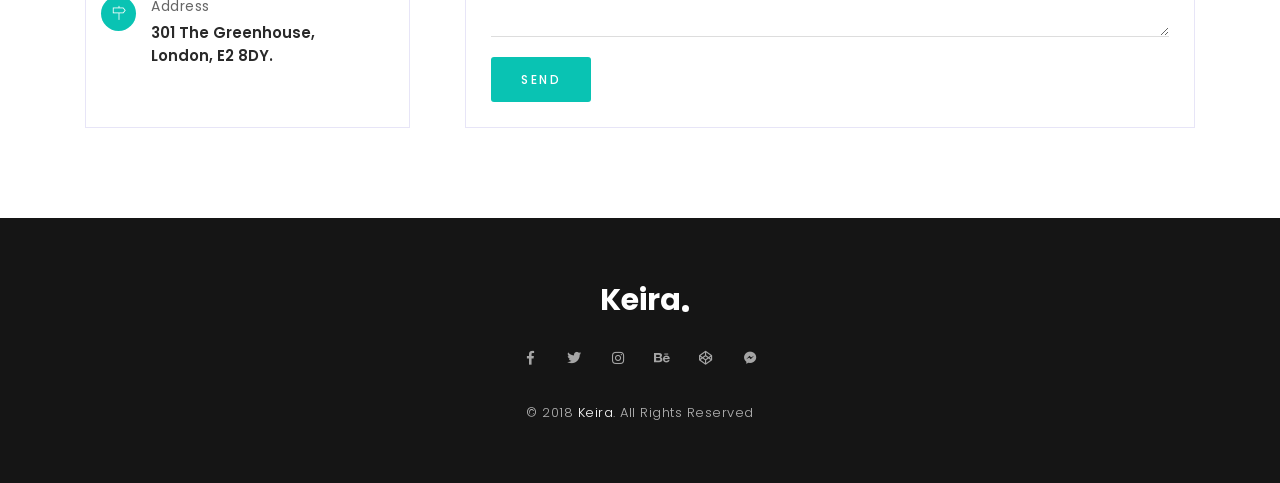
<file: template/index-03.html>
<!DOCTYPE html>
<html lang="en">

<head>
  <meta charset="utf-8">
  <meta http-equiv="X-UA-Compatible" content="IE=edge">
  <meta name="viewport" content="width=device-width, initial-scale=1, shrink-to-fit=no">
  <!--
  ========================================================================
  EXCLUSIVE ON themeforest.net
  ~~~~~~~~~~~~~~~~~~~~~~~~~~~~~~~~~~~~~~~~~~~~~~~~~~~~~~~~~~~~~~~~~~~~~~~~
  Template Name   : Keira
  Author          : mital_04
  ~~~~~~~~~~~~~~~~~~~~~~~~~~~~~~~~~~~~~~~~~~~~~~~~~~~~~~~~~~~~~~~~~~~~~~~~
  Copyright (c) 2018 - mital_04
  ========================================================================
  -->
  <!-- Page Title -->
  <title>Keira - Personal Portfolio Template</title>
  <!-- / -->

  <!---Font Icon-->
  <link href="static/plugin/font-awesome/css/fontawesome-all.min.css" rel="stylesheet">
  <link href="static/plugin/themify-icons/themify-icons.css" rel="stylesheet">
  <!-- / -->

  <!-- Plugin CSS -->
  <link href="static/plugin/bootstrap/css/bootstrap.min.css" rel="stylesheet">
  <link href="static/plugin/owl-carousel/css/owl.carousel.min.css" rel="stylesheet">
  <link href="static/plugin/magnific/magnific-popup.css" rel="stylesheet">
  <!-- / -->

  <!-- Theme Style -->
  <link href="static/css/styles.css" rel="stylesheet">
  <link href="static/css/color/default.css" rel="stylesheet" id="color_theme">
  <!-- / -->

  <!-- Favicon -->
  <link rel="icon" href="favicon.ico" />
  <!-- / -->
</head>

<!-- Body Start -->
<body data-spy="scroll" data-target="#navbarKeira" data-offset="98">

  <!-- Loader -->
  <div id="loading">
    <div class="load-circle"><span class="one"></span></div>
  </div>
  <!--  Loader End -->

  <!-- Header -->
  <header>
    <nav class="navbar header-nav-01 header-nav-white fixed-top navbar-expand-lg">
      <div class="container">
        <!-- Brand -->
        <a class="navbar-brand" href="#">Keira <span class="theme-bg"></span></a>
        <!-- / -->

        <!-- Mobile Toggle -->
        <button class="navbar-toggler" type="button" data-toggle="collapse" data-target="#navbarKeira" aria-controls="navbarKeira" aria-expanded="false" aria-label="Toggle navigation">
            <span></span>
            <span></span>
            <span></span>
        </button>
        <!-- / -->

        <!-- Top Menu -->
        <div class="collapse navbar-collapse justify-content-end" id="navbarKeira">
          <ul class="navbar-nav ml-auto">
            <li><a class="nav-link active" href="#home">Home</a></li>
            <li><a class="nav-link" href="#about">About Us</a></li>
            <li><a class="nav-link" href="#resume">Resume</a></li>
            <li><a class="nav-link" href="#portfolio">Portfolio</a></li>           
            <li><a class="nav-link" href="#blog">Blog</a></li>
            <li><a class="nav-link" href="#contact">Contact</a></li>
          </ul>
        </div>
        <!-- / -->

      </div><!-- Container -->
    </nav> <!-- Navbar -->
  </header>
  <!-- Header End -->
  
  <!-- main -->
  <main>

    <!-- Home Banner -->
    <section id="home" class="home-banner">
      <div class="container">
        <div class="row full-screen align-items-center">
          <div class="col-12 col-md-6  col-lg-7">
            <div class="home-text">
              <h4>Hello, My name is</h4>
              <h5>Keira Bullock</h5>
              <p>A Freelance Web <span class="theme-bg" id="type-it"></span></p>
              <div class="btn-bar">
                <a href="#portfolio" class="m-btn m-btn-theme">My Portfolio</a>
              </div> 
            </div> <!-- home-text-center -->
          </div> <!-- col -->
          <div class="col-md-6 col-lg-5">
          	<img src="static/img/450x450.jpg" title="" alt="">
          </div>
        </div> <!-- row -->
      </div>
    </section>
    <!-- Home Banner End -->

    <!-- About Start -->
    <section id="about" class="section gray-bg">
    	<div class="container">
    		<div class="row">
    			<div class="col-md-12 col-lg-5">
    				<div class="about-img bg-no-repeat bg-cover" style="background-image: url(static/img/450x450.jpg);">
    				</div>
    			</div>
    			<div class="col-md-12 col-lg-7">
    				<div class="about-box">
	    				<div class="about-me">
	    					<h6>Hello & Welcome</h6>
	    					<h2>Everything <span class="theme-color">About Me</span></h2>
	    					<p>I design and develop services for customers of all sizes, specializing in creating stylish, modern websites, web services and online stores.</p>
	    					<p>
	    					 My passion is to design digital user experiences through the bold interface and meaningful interactions. Check out my PORTFOLIO
	    					</p>
	    				</div>
	    				<div class="row">
	    					<div class="col-md-6">
	    						<div class="feature-box">
	    							<i class="icon theme-bg ti-image"></i>
	    							<div class="feature-content">
	    								<h5>Graphic</h5>
	    								<p>Lorem ipsum dolor sit amet, consectetur adipisicing elit, sed do eiusmod tempor.</p>
	    							</div>
	    						</div>
	    					</div>
	    					<div class="col-md-6">
	    						<div class="feature-box">
	    							<i class="icon theme-bg ti-layout"></i>
	    							<div class="feature-content">
	    								<h5>Web Design</h5>
	    								<p>Lorem ipsum dolor sit amet, consectetur adipisicing elit, sed do eiusmod tempor.</p>
	    							</div>
	    						</div>
	    					</div>
	    					<div class="col-md-6">
	    						<div class="feature-box">
	    							<i class="icon theme-bg ti-camera"></i>
	    							<div class="feature-content">
	    								<h5>Photography</h5>
	    								<p>Lorem ipsum dolor sit amet, consectetur adipisicing elit, sed do eiusmod tempor.</p>
	    							</div>
	    						</div>
	    					</div>
	    					<div class="col-md-6">
	    						<div class="feature-box">
	    							<i class="icon theme-bg ti-ruler-pencil"></i>
	    							<div class="feature-content">
	    								<h5>Development</h5>
	    								<p>Lorem ipsum dolor sit amet, consectetur adipisicing elit, sed do eiusmod tempor.</p>
	    							</div>
	    						</div>
	    					</div>
	    				</div>
	    				<div class="btn-bar">
	            			<a href="#portfolio" class="m-btn m-btn-theme">My services</a>
	          			</div>
          			</div>
    			</div>
    		</div> <!-- row -->
    	</div> <!-- container -->
    </section>
    <!-- About End -->

    <!-- Counter Start -->
    <section  class="counter-section bg-center-center bg-cover bg-fixed home-bg" style="background-image: url(static/img/1600x1000.jpg);">
        <div class="container">
          <div class="counter-row">
            <div class="row">
                <div class="col-6 col-md-3 col-sm-6">
                    <div class="counter-col">
                        <div class="counter-data" data-count="375">
                            <div class="count">875</div>
                            <h6>Finished projects</h6>
                        </div>
                    </div>
                </div>
                <!-- col -->

                <div class="col-6 col-md-3 col-sm-6">
                    <div class="counter-col">
                        <div class="counter-data" data-count="375">
                            <div class="count">475</div>
                            <h6>Happy customers</h6>
                        </div>
                    </div>
                </div>
                <!-- col -->

                <div class="col-6 col-md-3 col-sm-6">
                    <div class="counter-col">
                        <div class="counter-data" data-count="550">
                            <div class="count">1550</div>
                            <h6>Working hours</h6>
                        </div>
                    </div>
                </div>
                <!-- col -->

                <div class="col-6 col-md-3 col-sm-6">
                    <div class="counter-col">
                        <div class="counter-data" data-count="450">
                            <div class="count">1250</div>
                            <h6>Coffee Cups</h6>
                        </div>
                    </div>
                </div>
                <!-- col -->
            </div>
            <!-- row -->
          </div>
        </div>
        <!-- container -->
    </section>
    <!-- Counter End -->

    <!-- Resume -->
    <section id="resume" class="section gray-bg">
    	<div class="container">
    		<div class="row">
    			<div class="col-md-8 col-lg-6">
    				<div class="section-title">
    					<label class="theme-after">STORY</label>
    					<h2>My Awesome <span class="theme-color"> Story</span></h2>
    					<p>I design and develop services for customers of all sizes, specializing in creating stylish, modern websites, web  services and online stores.</p>
    				</div>
    			</div>
    		</div><!-- row -->

    		<div class="row">
    			<div class="col-md-12 col-lg-4">
    				<div class="resume-img bg-no-repeat bg-cover" style="background-image: url(static/img/450x600.png);">
    				</div>
    			</div>
    			<div class="col-md-6 col-lg-4">
    				<div class="resume-row">
	    				<div class="resume-box">
	    					<i class="theme-bg fas fa-graduation-cap"></i>
	    					<label class="theme-bg theme-color">2008-2011</label>
	    					<span>Califonia USA</span>
	    					<h2>Holy Names University</h2>
	    					<p>I design and develop services for customers of all sizes, specializing in creating stylish, modern websites, web  services and online stores.</p>
	    				</div>

	    				<div class="resume-box">
	    					<i class="theme-bg fas fa-graduation-cap"></i>
	    					<label class="theme-bg theme-color">2011-2014</label>
	    					<span>England</span>
	    					<h2>Oxford University</h2>
	    					<p>I design and develop services for customers of all sizes, specializing in creating stylish, modern websites, web  services and online stores.</p>
	    				</div>

    				</div>
    			</div> <!-- col -->

    			<div class="col-md-6 col-lg-4">
    				<div class="resume-row">
	    				<div class="resume-box">
	    					<i class="theme-bg ti-briefcase"></i>
	    					<label class="theme-bg theme-color">2014-2016</label>
	    					<span>Califonia USA</span>
	    					<h2>Google</h2>
	    					<p>I design and develop services for customers of all sizes, specializing in creating stylish, modern websites, web  services and online stores.</p>
	    				</div>

	    				<div class="resume-box">
	    					<i class="theme-bg ti-briefcase"></i>
	    					<label class="theme-bg theme-color">2016-2018</label>
	    					<span>England</span>
	    					<h2>Apple</h2>
	    					<p>I design and develop services for customers of all sizes, specializing in creating stylish, modern websites, web  services and online stores.</p>
	    				</div>
    				</div>
    			</div> <!-- col -->

    		</div> <!-- row -->
    	</div> <!-- container -->
    </section>
    <!-- Resume End -->

    <!-- Skill -->
    <section id="skill" class="section skill-section">
      <div class="container">
      	<div class="row">
			<div class="col-md-8 col-lg-6">
				<div class="section-title">
					<label class="theme-after">Skills</label>
					<h2>My Awesome <span class="theme-color"> Skill</span></h2>
					<p>I design and develop services for customers of all sizes, specializing in creating stylish, modern websites, web  services and online stores.</p>
				</div>
			</div>
		</div>

        <div class="row">

        <div class="col-md-12 col-lg-4">
            <div class="skill-left">
              <h3 class="font-alt">Make beauty Things With Passion.</h3>
              <p>I design and develop services for customers of all sizes, specializing in creating stylish, modern websites, web services and online stores. My passion is to design digital user experiences through the bold interface.</p>
            </div>
          </div>

          <div class="col-md-6 col-lg-4">
            <div class="skills">
              <div class="progress-lt">
                <h6>WEB DESIGN</h6>
                <span>92%</span>
                <div class="progress">
                  <div class="progress-bar theme-bg" role="progressbar" aria-valuenow="92" aria-valuemin="0" aria-valuemax="100">
                  </div><!-- /progress-bar -->
                </div><!-- /progress -->
              </div><!-- /progress-lt -->
              <div class="progress-lt">
                <h6>PSD TO HTML</h6>
                <span>84%</span>
                <div class="progress">
                  <div class="progress-bar theme-bg" role="progressbar" aria-valuenow="84" aria-valuemin="0" aria-valuemax="100">
                  </div><!-- /progress-bar -->
                </div><!-- /progress -->
              </div><!-- /progress-lt -->
              <div class="progress-lt">
                <h6>HTML5</h6>
                <span>88%</span>
                <div class="progress">
                  <div class="progress-bar theme-bg" role="progressbar" aria-valuenow="88" aria-valuemin="0" aria-valuemax="100">
                  </div><!-- /progress-bar -->
                </div><!-- /progress -->
              </div><!-- /progress-lt -->

              <div class="progress-lt">
                <h6>CSS3</h6>
                <span>95%</span>
                <div class="progress">
                  <div class="progress-bar theme-bg" role="progressbar" aria-valuenow="95" aria-valuemin="0" aria-valuemax="100">
                  </div><!-- /progress-bar -->
                </div><!-- /progress -->
              </div><!-- /progress-lt -->
            </div>
          </div> <!-- col -->

          <div class="col-md-6 col-lg-4">
            <div class="skills sm-m-20px-b">
              <div class="progress-lt">
                <h6>WEB DEVELOPMENT</h6>
                <span>92%</span>
                <div class="progress">
                  <div class="progress-bar theme-bg" role="progressbar" aria-valuenow="92" aria-valuemin="0" aria-valuemax="100">
                  </div><!-- /progress-bar -->
                </div><!-- /progress -->
              </div><!-- /progress-lt -->
              <div class="progress-lt">
                <h6>UI/UX DESIGN</h6>
                <span>84%</span>
                <div class="progress">
                  <div class="progress-bar theme-bg" role="progressbar" aria-valuenow="84" aria-valuemin="0" aria-valuemax="100">
                  </div><!-- /progress-bar -->
                </div><!-- /progress -->
              </div><!-- /progress-lt -->
              <div class="progress-lt">
                <h6>WORDPRESS</h6>
                <span>88%</span>
                <div class="progress">
                  <div class="progress-bar theme-bg" role="progressbar" aria-valuenow="88" aria-valuemin="0" aria-valuemax="100">
                  </div><!-- /progress-bar -->
                </div><!-- /progress -->
              </div><!-- /progress-lt -->

              <div class="progress-lt">
                <h6>MAGENTO</h6>
                <span>95%</span>
                <div class="progress">
                  <div class="progress-bar theme-bg" role="progressbar" aria-valuenow="95" aria-valuemin="0" aria-valuemax="100">
                  </div><!-- /progress-bar -->
                </div><!-- /progress -->
              </div><!-- /progress-lt -->
            </div>
          </div> <!-- col -->

        </div> <!-- row -->
      </div> <!-- container -->
    </section>
    <!-- Skill End -->

    <!-- Porfolio -->
    <section id="portfolio" class="section gray-bg portolio-section">
    	<div class="container">
    		<div class="row">
				<div class="col-md-8 col-lg-6">
					<div class="section-title">
						<label class="theme-after">Work</label>
						<h2>My Awesome <span class="theme-color"> Works</span></h2>
						<p>I design and develop services for customers of all sizes, specializing in creating stylish, modern websites, web  services and online stores.</p>
					</div>
				</div>
			</div>

			<div class="portolio-slider">
				<div id="project-slider-single" class="owl-carousel">
					<div class="portfolio-col">
		                <div class="portfolio-img">
		                  <a href="#">
		                    <img src="static/img/550x500.jpg" title="" alt="">
		                  </a>
		                  <div class="hover">
		                      <div class="action-btn">
		                        <a href="http://www.youtube.com/watch?v=0O2aH4XLbto" class="popup-video theme-color"><i class="fa fa-play"></i></a>
		                        <a class="lightbox-gallery theme-color" href="static/img/550x500.jpg" title="Lightbox gallery image title...">
		                          <i class="fas fa-expand"></i>
		                        </a>
		                        <a href="#" class="theme-color">
		                          <i class="fa fa-link"></i>
		                        </a>
		                      </div> <!-- Video Btn -->
		                  </div> <!-- Hover -->
		                </div>

		                <div class="portfolio-info">
		                  <h5>Illustrator Work</h5>
		                  <span class="theme-after theme-color">Resent Work</span>
		                </div>
	              	</div>

	              	<div class="portfolio-col">
		                <div class="portfolio-img">
		                  <a href="#">
		                    <img src="static/img/550x500.jpg" title="" alt="">
		                  </a>
		                  <div class="hover">
		                      <div class="action-btn">
		                        <a href="http://www.youtube.com/watch?v=0O2aH4XLbto" class="popup-video theme-color"><i class="fa fa-play"></i></a>
		                        <a class="lightbox-gallery theme-color" href="static/img/550x500.jpg" title="Lightbox gallery image title...">
		                          <i class="fas fa-expand"></i>
		                        </a>
		                        <a href="#" class="theme-color">
		                          <i class="fa fa-link"></i>
		                        </a>
		                      </div> <!-- Video Btn -->
		                  </div> <!-- Hover -->
		                </div>

		                <div class="portfolio-info">
		                  <h5>Photoshop Work</h5>
		                  <span class="theme-after theme-color">Resent Work</span>
		                </div>
	              	</div>

	              	<div class="portfolio-col">
		                <div class="portfolio-img">
		                  <a href="#">
		                    <img src="static/img/550x500.jpg" title="" alt="">
		                  </a>
		                  <div class="hover">
		                      <div class="action-btn">
		                        <a href="http://www.youtube.com/watch?v=0O2aH4XLbto" class="popup-video theme-color"><i class="fa fa-play"></i></a>
		                        <a class="lightbox-gallery theme-color" href="static/img/550x500.jpg" title="Lightbox gallery image title...">
		                          <i class="fas fa-expand"></i>
		                        </a>
		                        <a href="#" class="theme-color">
		                          <i class="fa fa-link"></i>
		                        </a>
		                      </div> <!-- Video Btn -->
		                  </div> <!-- Hover -->
		                </div>

		                <div class="portfolio-info">
		                  <h5>PSD to HTML</h5>
		                  <span class="theme-after theme-color">Resent Work</span>
		                </div>
	              	</div>

	              	<div class="portfolio-col">
		                <div class="portfolio-img">
		                  <a href="#">
		                    <img src="static/img/550x500.jpg" title="" alt="">
		                  </a>
		                  <div class="hover">
		                      <div class="action-btn">
		                        <a href="http://www.youtube.com/watch?v=0O2aH4XLbto" class="popup-video theme-color"><i class="fa fa-play"></i></a>
		                        <a class="lightbox-gallery theme-color" href="static/img/550x500.jpg" title="Lightbox gallery image title...">
		                          <i class="fas fa-expand"></i>
		                        </a>
		                        <a href="#" class="theme-color">
		                          <i class="fa fa-link"></i>
		                        </a>
		                      </div> <!-- Video Btn -->
		                  </div> <!-- Hover -->
		                </div>

		                <div class="portfolio-info">
		                  <h5>Magento</h5>
		                  <span class="theme-after theme-color">Resent Work</span>
		                </div>
	              	</div>

	              	<div class="portfolio-col">
		                <div class="portfolio-img">
		                  <a href="#">
		                    <img src="static/img/550x500.jpg" title="" alt="">
		                  </a>
		                  <div class="hover">
		                      <div class="action-btn">
		                        <a href="http://www.youtube.com/watch?v=0O2aH4XLbto" class="popup-video theme-color"><i class="fa fa-play"></i></a>
		                        <a class="lightbox-gallery theme-color" href="static/img/550x500.jpg" title="Lightbox gallery image title...">
		                          <i class="fas fa-expand"></i>
		                        </a>
		                        <a href="#" class="theme-color">
		                          <i class="fa fa-link"></i>
		                        </a>
		                      </div> <!-- Video Btn -->
		                  </div> <!-- Hover -->
		                </div>

		                <div class="portfolio-info">
		                  <h5>Brand Design</h5>
		                  <span class="theme-after theme-color">Resent Work</span>
		                </div>
	              	</div>
				</div> <!-- slider -->
			</div>

    	</div> <!-- container -->
    </section>
    <!-- Portolio end -->

     <!-- Testimonial -->
    <section class="section testimonial-section">
      <div class="container">

        <div class="row">
			<div class="col-md-8 col-lg-6">
				<div class="section-title">
					<label class="theme-after">Testimonial</label>
					<h2>What People <span class="theme-color"> Say?</span></h2>
					<p>I design and develop services for customers of all sizes, specializing in creating stylish, modern websites, web  services and online stores.</p>
				</div>
			</div>
		</div>

        <div class="row justify-content-center">
          <div class="col-md-12">
              <div id="client-slider-single" class="owl-carousel">
                <div class="testimonial-col-01">
                    <div class="user">
                      <div class="img">
                        <img src="static/img/100x100.jpg" alt="" title="" />
                      </div>
                      <div class="name">
                        <span>Jennifer Lutheran</span>
                        <label>CEO at Mrig</label>
                      </div>
                    </div>
                    <div class="say">
                      <p>Lorem Ipsum is simply dummy text of the printing and typesetting industry. Lorem Ipsum has been the industry's standard dummy text ever since the 1500s.</p>
                    </div>
                </div> <!-- col -->

                <div class="testimonial-col-01">
                    <div class="user">
                      <div class="img">
                        <img src="static/img/100x100.jpg" alt="" title="" />
                      </div>
                      <div class="name">
                        <span>Martin Lutheran</span>
                        <label>CEO at AppLite</label>
                      </div>
                    </div>
                    <div class="say">
                      <p>Lorem Ipsum is simply dummy text of the printing and typesetting industry. Lorem Ipsum has been the industry's standard dummy text ever since the 1500s.</p>
                    </div>
                </div> <!-- col -->

                <div class="testimonial-col-01">
                    <div class="user">
                      <div class="img">
                        <img src="static/img/100x100.jpg" alt="" title="" />
                      </div>
                      <div class="name">
                        <span>Brad Pitt</span>
                        <label>CEO at Amigo</label>
                      </div>
                    </div>
                    <div class="say">
                      <p>Lorem Ipsum is simply dummy text of the printing and typesetting industry. Lorem Ipsum has been the industry's standard dummy text ever since the 1500s.</p>
                    </div>
                </div> <!-- col -->

                <div class="testimonial-col-01">
                    <div class="user">
                      <div class="img">
                        <img src="static/img/100x100.jpg" alt="" title="" />
                      </div>
                      <div class="name">
                        <span>Jennifer</span>
                        <label>CEO at Miki</label>
                      </div>
                    </div>
                    <div class="say">
                      <p>Lorem Ipsum is simply dummy text of the printing and typesetting industry. Lorem Ipsum has been the industry's standard dummy text ever since the 1500s.</p>
                    </div>
                </div> <!-- col -->

                <div class="testimonial-col-01">
                    <div class="user">
                      <div class="img">
                        <img src="static/img/100x100.jpg" alt="" title="" />
                      </div>
                      <div class="name">
                        <span>Megan Fox</span>
                        <label>CEO at Invent</label>
                      </div>
                    </div>
                    <div class="say">
                      <p>Lorem Ipsum is simply dummy text of the printing and typesetting industry. Lorem Ipsum has been the industry's standard dummy text ever since the 1500s.</p>
                    </div>
                </div> <!-- col -->

                <div class="testimonial-col-01">
                    <div class="user">
                      <div class="img">
                        <img src="static/img/100x100.jpg" alt="" title="" />
                      </div>
                      <div class="name">
                        <span>Salma Hayek</span>
                        <label>CEO at RedBell</label>
                      </div>
                    </div>
                    <div class="say">
                      <p>Lorem Ipsum is simply dummy text of the printing and typesetting industry. Lorem Ipsum has been the industry's standard dummy text ever since the 1500s.</p>
                    </div>
                </div> <!-- col -->

              </div> <!-- owl -->
          </div> <!-- col -->
        </div> <!-- row -->

      </div> <!-- container -->
    </section>
    <!-- / -->

     <!-- Blog Start -->
    <section id="blog" class="section blog-section gray-bg">
      <div class="container">

        <div class="row">
			<div class="col-md-8 col-lg-6">
				<div class="section-title">
					<label class="theme-after">News</label>
					<h2>Latest <span class="theme-color">Blogs</span></h2>
					<p>I design and develop services for customers of all sizes, specializing in creating stylish, modern websites, web  services and online stores.</p>
				</div>
			</div>
		</div>

        <div class="row">
          <div class="col-12 col-md-6 col-lg-4">
            <div class="blog-item">
            	<div class="blog-img">
            		<a href="#">
            			<img src="static/img/1200x800.jpg" title="" alt="">
            		</a>
            		<div class="post-meta">By <a href="">John Doe</a> <span>03.02.2018</span></div>
              	</div>
              	<div class="blog-content">
              		
              		<h4 class="font-alt"><a href="#">Top 20 HTML Websites.</a></h4>
              		<p>I design and develop services for customers of all sizes, specializing in creating stylish, modern websites, web services and online stores.
                	</p>
                  <a class="theme-bg more" href="#">Read More</a>
                </div><!-- /blog-content -->
            </div> <!-- Blog Item -->
          </div>

          <div class="col-12 col-md-6 col-lg-4">
            <div class="blog-item">
            	<div class="blog-img">
            		<a href="#">
            			<img src="static/img/1200x800.jpg" title="" alt="">
            		</a>
            		<div class="post-meta">By <a href="">John Doe</a> <span>03.02.2018</span></div>
              	</div>
              	<div class="blog-content">
              		
              		<h4 class="font-alt"><a href="#">Easy way to create website.</a></h4>
              		<p>quis nostrud exercitation ullamco laboris nisi ut aliquip ex ea commodo consequat. Duis aute irure dolor in reprehenderit in voluptate velit esse.</p>
                  <a class="theme-bg more" href="#">Read More</a>
                </div><!-- /blog-content -->
            </div> <!-- Blog Item -->
          </div>

          <div class="col-12 col-md-12 col-lg-4">
            <div class="blog-item">
            	<div class="blog-img">
            		<a href="#">
            			<img src="static/img/1200x800.jpg" title="" alt="">
            		</a>
            		<div class="post-meta">By <a href="">John Doe</a> <span>03.02.2018</span></div>
              	</div>
              	<div class="blog-content">
              		<h4 class="font-alt"><a href="#">Log in to your hosting account.</a></h4>
              		<p>Lorem ipsum dolor sit amet, consectetur adipisicing elit, sed do eiusmod tempor incididunt ut labore et dolore magna aliqua. Ut enim ad minim veniam.</p>
                  <a class="theme-bg more" href="#">Read More</a>
                </div><!-- /blog-content -->
            </div> <!-- Blog Item -->
          </div>
        </div>
      </div> <!-- container -->
    </section>
    <!-- / -->


     <!-- Blog Start -->
    <section id="contact" class="section">
      <div class="container">

        <div class="row">
			<div class="col-md-8 col-lg-6">
				<div class="section-title">
					<label class="theme-after">Get In Touch</label>
					<h2>Contact <span class="theme-color">Details</span></h2>
					<p>I design and develop services for customers of all sizes, specializing in creating stylish, modern websites, web  services and online stores.</p>
				</div>
			</div>
		</div>

		<div class="row">
			<div class="col-md-12 col-lg-4">
				<div class="contact-info">
					<div class="ci-row">
						<i class="theme-bg ti-email"></i>
						<label>For Information</label>
						<span>info@domain.com</span>
					</div><div class="ci-row">
						<i class="theme-bg ti-email"></i>
						<label>For Support</label>
						<span>info@domain.com</span>
        			</div>
        			<div class="ci-row">
        				<i class="theme-bg ti-mobile"></i>
        				<label>Talk with us</label>
        				<span>1800 108 5252</span>
        			</div>

        			<div class="ci-row">
        				<i class="theme-bg ti-direction"></i>
        				<label>Address</label>
        				<span>301 The Greenhouse,<br> London, E2 8DY.</span>
        			</div>
        		</div>
			</div>
			<div class="col-md-12 col-lg-8">
				<div class="contact-form">
                <h2>Say Something</h2>
                <form>
                	<div class="row">
                		<div class="col-md-6">
                			<div class="form-group">
                				<input name="Phone" placeholder="Name" class="form-control" type="text">
                				<span class="input-focus-effect"></span>
                			</div>
                		</div>
                		<div class="col-md-6">
                			<div class="form-group">
                				<input name="Email" placeholder="Emaile" class="form-control" type="email">
                				<span class="input-focus-effect"></span>
                			</div>
                		</div>
                		<div class="col-md-12">
                			<div class="form-group">
                				<input name="Subject" placeholder="Subject" class="form-control" type="text">
                				<span class="input-focus-effect"></span>
                			</div>
                		</div>
                		<div class="col-md-12">
                			<div class="form-group">
                				<textarea name="comment" placeholder="Describe your project" rows="3" class="form-control"></textarea>
                				<span class="input-focus-effect"></span>
                			</div>
                		</div>
                		<div class="col-md-12">
                			<div class="send">
                				<button class="m-btn m-btn-theme"><i class="fa fa-envelope-o" aria-hidden="true"></i>Send</button>
                			</div>
                    	</div>
                  	</div>
                </form>
            </div>
			</div>
		</div>
       
      </div> <!-- container -->
    </section>
    <!-- / -->

        
  </main>
  <!-- Main End -->

  <!-- Footer -->
  <footer class="footer">
      <div class="container">
          <div class="footer-logo">
            <span>Keira <span></span></span>
          </div>
          <ul class="social-icons">
              <li><a href="#"><i class="fab fa-facebook-f"></i></a></li>
              <li><a href="#"><i class="fab fa-twitter"></i></a></li>
              <li><a href="#"><i class="fab fa-instagram"></i></a></li>
              <li><a href="#"><i class="fab fa-behance"></i></a></li>
              <li><a href="#"><i class="fab fa-codepen"></i></a></li>
              <li><a href="#"><i class="fab fa-facebook-messenger"></i></a></li>
          </ul>
          <p class="copyright">© 2018 <a href="#">Keira</a>. All Rights Reserved</p>
      </div>
  </footer>
  <!-- Footer End -->



  <!-- jQuery -->
  <script src="static/js/jquery-3.2.1.min.js"></script>
  <script src="static/js/jquery-migrate-3.0.0.min.js"></script>

  <!-- Plugins -->
  <script src="static/plugin/bootstrap/js/popper.min.js"></script>
  <script src="static/plugin/bootstrap/js/bootstrap.min.js"></script>
  <script src="static/plugin/owl-carousel/js/owl.carousel.min.js"></script>
  <script src="static/plugin/typeit-master/typeit.min.js"></script>
  <script src="static/plugin/isotope/isotope.pkgd.min.js"></script>
  <script src="static/plugin/magnific/jquery.magnific-popup.min.js"></script>
  <!-- custom -->
  <script src="static/js/custom.js"></script>

</body>
<!-- Body End -->

</html>
</file>
<file: template/static/plugin/themify-icons/themify-icons.css>
@font-face {
	font-family: 'themify';
	src:url('fonts/themify.eot?-fvbane');
	src:url('fonts/themify.eot?#iefix-fvbane') format('embedded-opentype'),
		url('fonts/themify.woff?-fvbane') format('woff'),
		url('fonts/themify.ttf?-fvbane') format('truetype'),
		url('fonts/themify.svg?-fvbane#themify') format('svg');
	font-weight: normal;
	font-style: normal;
}

[class^="ti-"], [class*=" ti-"] {
	font-family: 'themify';
	speak: none;
	font-style: normal;
	font-weight: normal;
	font-variant: normal;
	text-transform: none;
	line-height: 1;

	/* Better Font Rendering =========== */
	-webkit-font-smoothing: antialiased;
	-moz-osx-font-smoothing: grayscale;
}

.ti-wand:before {
	content: "\e600";
}
.ti-volume:before {
	content: "\e601";
}
.ti-user:before {
	content: "\e602";
}
.ti-unlock:before {
	content: "\e603";
}
.ti-unlink:before {
	content: "\e604";
}
.ti-trash:before {
	content: "\e605";
}
.ti-thought:before {
	content: "\e606";
}
.ti-target:before {
	content: "\e607";
}
.ti-tag:before {
	content: "\e608";
}
.ti-tablet:before {
	content: "\e609";
}
.ti-star:before {
	content: "\e60a";
}
.ti-spray:before {
	content: "\e60b";
}
.ti-signal:before {
	content: "\e60c";
}
.ti-shopping-cart:before {
	content: "\e60d";
}
.ti-shopping-cart-full:before {
	content: "\e60e";
}
.ti-settings:before {
	content: "\e60f";
}
.ti-search:before {
	content: "\e610";
}
.ti-zoom-in:before {
	content: "\e611";
}
.ti-zoom-out:before {
	content: "\e612";
}
.ti-cut:before {
	content: "\e613";
}
.ti-ruler:before {
	content: "\e614";
}
.ti-ruler-pencil:before {
	content: "\e615";
}
.ti-ruler-alt:before {
	content: "\e616";
}
.ti-bookmark:before {
	content: "\e617";
}
.ti-bookmark-alt:before {
	content: "\e618";
}
.ti-reload:before {
	content: "\e619";
}
.ti-plus:before {
	content: "\e61a";
}
.ti-pin:before {
	content: "\e61b";
}
.ti-pencil:before {
	content: "\e61c";
}
.ti-pencil-alt:before {
	content: "\e61d";
}
.ti-paint-roller:before {
	content: "\e61e";
}
.ti-paint-bucket:before {
	content: "\e61f";
}
.ti-na:before {
	content: "\e620";
}
.ti-mobile:before {
	content: "\e621";
}
.ti-minus:before {
	content: "\e622";
}
.ti-medall:before {
	content: "\e623";
}
.ti-medall-alt:before {
	content: "\e624";
}
.ti-marker:before {
	content: "\e625";
}
.ti-marker-alt:before {
	content: "\e626";
}
.ti-arrow-up:before {
	content: "\e627";
}
.ti-arrow-right:before {
	content: "\e628";
}
.ti-arrow-left:before {
	content: "\e629";
}
.ti-arrow-down:before {
	content: "\e62a";
}
.ti-lock:before {
	content: "\e62b";
}
.ti-location-arrow:before {
	content: "\e62c";
}
.ti-link:before {
	content: "\e62d";
}
.ti-layout:before {
	content: "\e62e";
}
.ti-layers:before {
	content: "\e62f";
}
.ti-layers-alt:before {
	content: "\e630";
}
.ti-key:before {
	content: "\e631";
}
.ti-import:before {
	content: "\e632";
}
.ti-image:before {
	content: "\e633";
}
.ti-heart:before {
	content: "\e634";
}
.ti-heart-broken:before {
	content: "\e635";
}
.ti-hand-stop:before {
	content: "\e636";
}
.ti-hand-open:before {
	content: "\e637";
}
.ti-hand-drag:before {
	content: "\e638";
}
.ti-folder:before {
	content: "\e639";
}
.ti-flag:before {
	content: "\e63a";
}
.ti-flag-alt:before {
	content: "\e63b";
}
.ti-flag-alt-2:before {
	content: "\e63c";
}
.ti-eye:before {
	content: "\e63d";
}
.ti-export:before {
	content: "\e63e";
}
.ti-exchange-vertical:before {
	content: "\e63f";
}
.ti-desktop:before {
	content: "\e640";
}
.ti-cup:before {
	content: "\e641";
}
.ti-crown:before {
	content: "\e642";
}
.ti-comments:before {
	content: "\e643";
}
.ti-comment:before {
	content: "\e644";
}
.ti-comment-alt:before {
	content: "\e645";
}
.ti-close:before {
	content: "\e646";
}
.ti-clip:before {
	content: "\e647";
}
.ti-angle-up:before {
	content: "\e648";
}
.ti-angle-right:before {
	content: "\e649";
}
.ti-angle-left:before {
	content: "\e64a";
}
.ti-angle-down:before {
	content: "\e64b";
}
.ti-check:before {
	content: "\e64c";
}
.ti-check-box:before {
	content: "\e64d";
}
.ti-camera:before {
	content: "\e64e";
}
.ti-announcement:before {
	content: "\e64f";
}
.ti-brush:before {
	content: "\e650";
}
.ti-briefcase:before {
	content: "\e651";
}
.ti-bolt:before {
	content: "\e652";
}
.ti-bolt-alt:before {
	content: "\e653";
}
.ti-blackboard:before {
	content: "\e654";
}
.ti-bag:before {
	content: "\e655";
}
.ti-move:before {
	content: "\e656";
}
.ti-arrows-vertical:before {
	content: "\e657";
}
.ti-arrows-horizontal:before {
	content: "\e658";
}
.ti-fullscreen:before {
	content: "\e659";
}
.ti-arrow-top-right:before {
	content: "\e65a";
}
.ti-arrow-top-left:before {
	content: "\e65b";
}
.ti-arrow-circle-up:before {
	content: "\e65c";
}
.ti-arrow-circle-right:before {
	content: "\e65d";
}
.ti-arrow-circle-left:before {
	content: "\e65e";
}
.ti-arrow-circle-down:before {
	content: "\e65f";
}
.ti-angle-double-up:before {
	content: "\e660";
}
.ti-angle-double-right:before {
	content: "\e661";
}
.ti-angle-double-left:before {
	content: "\e662";
}
.ti-angle-double-down:before {
	content: "\e663";
}
.ti-zip:before {
	content: "\e664";
}
.ti-world:before {
	content: "\e665";
}
.ti-wheelchair:before {
	content: "\e666";
}
.ti-view-list:before {
	content: "\e667";
}
.ti-view-list-alt:before {
	content: "\e668";
}
.ti-view-grid:before {
	content: "\e669";
}
.ti-uppercase:before {
	content: "\e66a";
}
.ti-upload:before {
	content: "\e66b";
}
.ti-underline:before {
	content: "\e66c";
}
.ti-truck:before {
	content: "\e66d";
}
.ti-timer:before {
	content: "\e66e";
}
.ti-ticket:before {
	content: "\e66f";
}
.ti-thumb-up:before {
	content: "\e670";
}
.ti-thumb-down:before {
	content: "\e671";
}
.ti-text:before {
	content: "\e672";
}
.ti-stats-up:before {
	content: "\e673";
}
.ti-stats-down:before {
	content: "\e674";
}
.ti-split-v:before {
	content: "\e675";
}
.ti-split-h:before {
	content: "\e676";
}
.ti-smallcap:before {
	content: "\e677";
}
.ti-shine:before {
	content: "\e678";
}
.ti-shift-right:before {
	content: "\e679";
}
.ti-shift-left:before {
	content: "\e67a";
}
.ti-shield:before {
	content: "\e67b";
}
.ti-notepad:before {
	content: "\e67c";
}
.ti-server:before {
	content: "\e67d";
}
.ti-quote-right:before {
	content: "\e67e";
}
.ti-quote-left:before {
	content: "\e67f";
}
.ti-pulse:before {
	content: "\e680";
}
.ti-printer:before {
	content: "\e681";
}
.ti-power-off:before {
	content: "\e682";
}
.ti-plug:before {
	content: "\e683";
}
.ti-pie-chart:before {
	content: "\e684";
}
.ti-paragraph:before {
	content: "\e685";
}
.ti-panel:before {
	content: "\e686";
}
.ti-package:before {
	content: "\e687";
}
.ti-music:before {
	content: "\e688";
}
.ti-music-alt:before {
	content: "\e689";
}
.ti-mouse:before {
	content: "\e68a";
}
.ti-mouse-alt:before {
	content: "\e68b";
}
.ti-money:before {
	content: "\e68c";
}
.ti-microphone:before {
	content: "\e68d";
}
.ti-menu:before {
	content: "\e68e";
}
.ti-menu-alt:before {
	content: "\e68f";
}
.ti-map:before {
	content: "\e690";
}
.ti-map-alt:before {
	content: "\e691";
}
.ti-loop:before {
	content: "\e692";
}
.ti-location-pin:before {
	content: "\e693";
}
.ti-list:before {
	content: "\e694";
}
.ti-light-bulb:before {
	content: "\e695";
}
.ti-Italic:before {
	content: "\e696";
}
.ti-info:before {
	content: "\e697";
}
.ti-infinite:before {
	content: "\e698";
}
.ti-id-badge:before {
	content: "\e699";
}
.ti-hummer:before {
	content: "\e69a";
}
.ti-home:before {
	content: "\e69b";
}
.ti-help:before {
	content: "\e69c";
}
.ti-headphone:before {
	content: "\e69d";
}
.ti-harddrives:before {
	content: "\e69e";
}
.ti-harddrive:before {
	content: "\e69f";
}
.ti-gift:before {
	content: "\e6a0";
}
.ti-game:before {
	content: "\e6a1";
}
.ti-filter:before {
	content: "\e6a2";
}
.ti-files:before {
	content: "\e6a3";
}
.ti-file:before {
	content: "\e6a4";
}
.ti-eraser:before {
	content: "\e6a5";
}
.ti-envelope:before {
	content: "\e6a6";
}
.ti-download:before {
	content: "\e6a7";
}
.ti-direction:before {
	content: "\e6a8";
}
.ti-direction-alt:before {
	content: "\e6a9";
}
.ti-dashboard:before {
	content: "\e6aa";
}
.ti-control-stop:before {
	content: "\e6ab";
}
.ti-control-shuffle:before {
	content: "\e6ac";
}
.ti-control-play:before {
	content: "\e6ad";
}
.ti-control-pause:before {
	content: "\e6ae";
}
.ti-control-forward:before {
	content: "\e6af";
}
.ti-control-backward:before {
	content: "\e6b0";
}
.ti-cloud:before {
	content: "\e6b1";
}
.ti-cloud-up:before {
	content: "\e6b2";
}
.ti-cloud-down:before {
	content: "\e6b3";
}
.ti-clipboard:before {
	content: "\e6b4";
}
.ti-car:before {
	content: "\e6b5";
}
.ti-calendar:before {
	content: "\e6b6";
}
.ti-book:before {
	content: "\e6b7";
}
.ti-bell:before {
	content: "\e6b8";
}
.ti-basketball:before {
	content: "\e6b9";
}
.ti-bar-chart:before {
	content: "\e6ba";
}
.ti-bar-chart-alt:before {
	content: "\e6bb";
}
.ti-back-right:before {
	content: "\e6bc";
}
.ti-back-left:before {
	content: "\e6bd";
}
.ti-arrows-corner:before {
	content: "\e6be";
}
.ti-archive:before {
	content: "\e6bf";
}
.ti-anchor:before {
	content: "\e6c0";
}
.ti-align-right:before {
	content: "\e6c1";
}
.ti-align-left:before {
	content: "\e6c2";
}
.ti-align-justify:before {
	content: "\e6c3";
}
.ti-align-center:before {
	content: "\e6c4";
}
.ti-alert:before {
	content: "\e6c5";
}
.ti-alarm-clock:before {
	content: "\e6c6";
}
.ti-agenda:before {
	content: "\e6c7";
}
.ti-write:before {
	content: "\e6c8";
}
.ti-window:before {
	content: "\e6c9";
}
.ti-widgetized:before {
	content: "\e6ca";
}
.ti-widget:before {
	content: "\e6cb";
}
.ti-widget-alt:before {
	content: "\e6cc";
}
.ti-wallet:before {
	content: "\e6cd";
}
.ti-video-clapper:before {
	content: "\e6ce";
}
.ti-video-camera:before {
	content: "\e6cf";
}
.ti-vector:before {
	content: "\e6d0";
}
.ti-themify-logo:before {
	content: "\e6d1";
}
.ti-themify-favicon:before {
	content: "\e6d2";
}
.ti-themify-favicon-alt:before {
	content: "\e6d3";
}
.ti-support:before {
	content: "\e6d4";
}
.ti-stamp:before {
	content: "\e6d5";
}
.ti-split-v-alt:before {
	content: "\e6d6";
}
.ti-slice:before {
	content: "\e6d7";
}
.ti-shortcode:before {
	content: "\e6d8";
}
.ti-shift-right-alt:before {
	content: "\e6d9";
}
.ti-shift-left-alt:before {
	content: "\e6da";
}
.ti-ruler-alt-2:before {
	content: "\e6db";
}
.ti-receipt:before {
	content: "\e6dc";
}
.ti-pin2:before {
	content: "\e6dd";
}
.ti-pin-alt:before {
	content: "\e6de";
}
.ti-pencil-alt2:before {
	content: "\e6df";
}
.ti-palette:before {
	content: "\e6e0";
}
.ti-more:before {
	content: "\e6e1";
}
.ti-more-alt:before {
	content: "\e6e2";
}
.ti-microphone-alt:before {
	content: "\e6e3";
}
.ti-magnet:before {
	content: "\e6e4";
}
.ti-line-double:before {
	content: "\e6e5";
}
.ti-line-dotted:before {
	content: "\e6e6";
}
.ti-line-dashed:before {
	content: "\e6e7";
}
.ti-layout-width-full:before {
	content: "\e6e8";
}
.ti-layout-width-default:before {
	content: "\e6e9";
}
.ti-layout-width-default-alt:before {
	content: "\e6ea";
}
.ti-layout-tab:before {
	content: "\e6eb";
}
.ti-layout-tab-window:before {
	content: "\e6ec";
}
.ti-layout-tab-v:before {
	content: "\e6ed";
}
.ti-layout-tab-min:before {
	content: "\e6ee";
}
.ti-layout-slider:before {
	content: "\e6ef";
}
.ti-layout-slider-alt:before {
	content: "\e6f0";
}
.ti-layout-sidebar-right:before {
	content: "\e6f1";
}
.ti-layout-sidebar-none:before {
	content: "\e6f2";
}
.ti-layout-sidebar-left:before {
	content: "\e6f3";
}
.ti-layout-placeholder:before {
	content: "\e6f4";
}
.ti-layout-menu:before {
	content: "\e6f5";
}
.ti-layout-menu-v:before {
	content: "\e6f6";
}
.ti-layout-menu-separated:before {
	content: "\e6f7";
}
.ti-layout-menu-full:before {
	content: "\e6f8";
}
.ti-layout-media-right-alt:before {
	content: "\e6f9";
}
.ti-layout-media-right:before {
	content: "\e6fa";
}
.ti-layout-media-overlay:before {
	content: "\e6fb";
}
.ti-layout-media-overlay-alt:before {
	content: "\e6fc";
}
.ti-layout-media-overlay-alt-2:before {
	content: "\e6fd";
}
.ti-layout-media-left-alt:before {
	content: "\e6fe";
}
.ti-layout-media-left:before {
	content: "\e6ff";
}
.ti-layout-media-center-alt:before {
	content: "\e700";
}
.ti-layout-media-center:before {
	content: "\e701";
}
.ti-layout-list-thumb:before {
	content: "\e702";
}
.ti-layout-list-thumb-alt:before {
	content: "\e703";
}
.ti-layout-list-post:before {
	content: "\e704";
}
.ti-layout-list-large-image:before {
	content: "\e705";
}
.ti-layout-line-solid:before {
	content: "\e706";
}
.ti-layout-grid4:before {
	content: "\e707";
}
.ti-layout-grid3:before {
	content: "\e708";
}
.ti-layout-grid2:before {
	content: "\e709";
}
.ti-layout-grid2-thumb:before {
	content: "\e70a";
}
.ti-layout-cta-right:before {
	content: "\e70b";
}
.ti-layout-cta-left:before {
	content: "\e70c";
}
.ti-layout-cta-center:before {
	content: "\e70d";
}
.ti-layout-cta-btn-right:before {
	content: "\e70e";
}
.ti-layout-cta-btn-left:before {
	content: "\e70f";
}
.ti-layout-column4:before {
	content: "\e710";
}
.ti-layout-column3:before {
	content: "\e711";
}
.ti-layout-column2:before {
	content: "\e712";
}
.ti-layout-accordion-separated:before {
	content: "\e713";
}
.ti-layout-accordion-merged:before {
	content: "\e714";
}
.ti-layout-accordion-list:before {
	content: "\e715";
}
.ti-ink-pen:before {
	content: "\e716";
}
.ti-info-alt:before {
	content: "\e717";
}
.ti-help-alt:before {
	content: "\e718";
}
.ti-headphone-alt:before {
	content: "\e719";
}
.ti-hand-point-up:before {
	content: "\e71a";
}
.ti-hand-point-right:before {
	content: "\e71b";
}
.ti-hand-point-left:before {
	content: "\e71c";
}
.ti-hand-point-down:before {
	content: "\e71d";
}
.ti-gallery:before {
	content: "\e71e";
}
.ti-face-smile:before {
	content: "\e71f";
}
.ti-face-sad:before {
	content: "\e720";
}
.ti-credit-card:before {
	content: "\e721";
}
.ti-control-skip-forward:before {
	content: "\e722";
}
.ti-control-skip-backward:before {
	content: "\e723";
}
.ti-control-record:before {
	content: "\e724";
}
.ti-control-eject:before {
	content: "\e725";
}
.ti-comments-smiley:before {
	content: "\e726";
}
.ti-brush-alt:before {
	content: "\e727";
}
.ti-youtube:before {
	content: "\e728";
}
.ti-vimeo:before {
	content: "\e729";
}
.ti-twitter:before {
	content: "\e72a";
}
.ti-time:before {
	content: "\e72b";
}
.ti-tumblr:before {
	content: "\e72c";
}
.ti-skype:before {
	content: "\e72d";
}
.ti-share:before {
	content: "\e72e";
}
.ti-share-alt:before {
	content: "\e72f";
}
.ti-rocket:before {
	content: "\e730";
}
.ti-pinterest:before {
	content: "\e731";
}
.ti-new-window:before {
	content: "\e732";
}
.ti-microsoft:before {
	content: "\e733";
}
.ti-list-ol:before {
	content: "\e734";
}
.ti-linkedin:before {
	content: "\e735";
}
.ti-layout-sidebar-2:before {
	content: "\e736";
}
.ti-layout-grid4-alt:before {
	content: "\e737";
}
.ti-layout-grid3-alt:before {
	content: "\e738";
}
.ti-layout-grid2-alt:before {
	content: "\e739";
}
.ti-layout-column4-alt:before {
	content: "\e73a";
}
.ti-layout-column3-alt:before {
	content: "\e73b";
}
.ti-layout-column2-alt:before {
	content: "\e73c";
}
.ti-instagram:before {
	content: "\e73d";
}
.ti-google:before {
	content: "\e73e";
}
.ti-github:before {
	content: "\e73f";
}
.ti-flickr:before {
	content: "\e740";
}
.ti-facebook:before {
	content: "\e741";
}
.ti-dropbox:before {
	content: "\e742";
}
.ti-dribbble:before {
	content: "\e743";
}
.ti-apple:before {
	content: "\e744";
}
.ti-android:before {
	content: "\e745";
}
.ti-save:before {
	content: "\e746";
}
.ti-save-alt:before {
	content: "\e747";
}
.ti-yahoo:before {
	content: "\e748";
}
.ti-wordpress:before {
	content: "\e749";
}
.ti-vimeo-alt:before {
	content: "\e74a";
}
.ti-twitter-alt:before {
	content: "\e74b";
}
.ti-tumblr-alt:before {
	content: "\e74c";
}
.ti-trello:before {
	content: "\e74d";
}
.ti-stack-overflow:before {
	content: "\e74e";
}
.ti-soundcloud:before {
	content: "\e74f";
}
.ti-sharethis:before {
	content: "\e750";
}
.ti-sharethis-alt:before {
	content: "\e751";
}
.ti-reddit:before {
	content: "\e752";
}
.ti-pinterest-alt:before {
	content: "\e753";
}
.ti-microsoft-alt:before {
	content: "\e754";
}
.ti-linux:before {
	content: "\e755";
}
.ti-jsfiddle:before {
	content: "\e756";
}
.ti-joomla:before {
	content: "\e757";
}
.ti-html5:before {
	content: "\e758";
}
.ti-flickr-alt:before {
	content: "\e759";
}
.ti-email:before {
	content: "\e75a";
}
.ti-drupal:before {
	content: "\e75b";
}
.ti-dropbox-alt:before {
	content: "\e75c";
}
.ti-css3:before {
	content: "\e75d";
}
.ti-rss:before {
	content: "\e75e";
}
.ti-rss-alt:before {
	content: "\e75f";
}
</file>
<file: template/static/css/styles.css>
/*========================================================================
EXCLUSIVE ON themeforest.net
~~~~~~~~~~~~~~~~~~~~~~~~~~~~~~~~~~~~~~~~~~~~~~~~~~~~~~~~~~~~~~~~~~~~~~~~
Template Name   : Keira
Author          : mital_04
~~~~~~~~~~~~~~~~~~~~~~~~~~~~~~~~~~~~~~~~~~~~~~~~~~~~~~~~~~~~~~~~~~~~~~~~
Copyright (c) 2018 - mital_04
========================================================================*/

/*----------------------------------
Table of contents
01. Loading
02. Common
03. Section title
04. Buttons
05. Header
06. Home Banner
07. About us
08. Video Section
09. Feature Box
10. Count
11. Portfolio
13. Testimonial
14. Our Blog
15. Contact Us
16. Social Icons
17. footer

----------------------------------*/

@import url('https://fonts.googleapis.com/css?family=Poppins:100,100i,200,200i,300,300i,400,400i,500,500i,600,600i,700,700i,800,800i,900,900i');


/*---------------------------------
* 01. Loading
-----------------------------------*/
#loading {
  position: fixed;
  top: 0;
  left: 0;
  bottom: 0;
  right: 0;
  background: #fff;
  z-index: 999999;
}

.load-circle:after,
.load-circle:before{
  content: '';
  background: #fff;
  height: 50%;
  width: 100%;
  position: absolute;
  left: 0;
  transition: all 1s;
}

.load-circle:after{
  top: 0;
}

.load-circle:before{
  bottom: 0;
}

.load-circle {
  width: 50px;
  height: 50px;
  border-radius: 50%;
  border: 10px solid #e8e8e8;
  border-top: 10px solid #292929;
  -webkit-animation: rotate 1.2s infinite linear;
  animation: rotate 1.2s infinite linear;
  overflow: hidden;
  position: absolute;
  top: 0;
  left: 0;
  right: 0;
  bottom: 0;
  margin: auto;
}

@-webkit-keyframes rotate {
  0%{
    transform: rotate(0deg);
  }
  100%{
    transform: rotate(360deg);
  }
}

@keyframes rotate {
  0%{
    transform: rotate(0deg);
  }
  100%{
    transform: rotate(360deg);
  }
}


/*---------------------------------
* 02. Common
-----------------------------------*/
body {
  font-family: 'Poppins', sans-serif;
  -webkit-font-smoothing: antialiased;
  font-smoothing: antialiased;
  font-size: 14px;
  line-height: 1.5;
  color: #666666;
}

img {
  max-width: 100%;
}

.section {
  padding: 90px 0;
  position: relative;
}
@media (max-width: 991px){
 .section {
    padding: 60px 0;
  } 
}
@media (max-width: 767px){
 .section {
    padding: 40px 0;
  } 
}

.gray-bg {
  background: #f7f6ff;
}

/*---------------------------------
* 03. Section title
-----------------------------------*/
.section-title {
  position: relative;
  margin-bottom: 55px;
}

.section-title h2 {
  font-weight: 700;
  color: #292929;
  font-size: 36px;
  margin: 0;
  padding: 0 0 25px;
  letter-spacing: 1px;
}
.section-title label {
  position: relative;
  color: #292929;
  font-size: 14px;
  font-weight: 500;
  letter-spacing: 2px;
  text-transform: uppercase;
  margin: 0;
  padding: 0 0px 10px 30px;
}
.section-title label:after {
  position: absolute;
  left: 0;
  content: "";
  width: 20px;
  float: left;
  height: 2px;
  top: 10px;
}
.section-title p {
  margin: 0;
  letter-spacing: 1px;
  font-size: 15px;
}

@media(max-width: 991px){
  .section-title {
    margin-bottom: 40px;
  }
}

@media(max-width: 767px) {
  .section-title label {
    font-size: 12px;
    padding: 0 0px 10px 30px;
  }
  .section-title h2 {
    font-size: 26px;
  }
  .section-title label:after {
    top: 7px;
    width: 20px;
  }
  .section-title p {
    font-size: 14px;
    letter-spacing: 0.5px;
  }
}

.section-title-01 {
    text-align: center;
    margin-bottom: 60px;
}
.section-title-01 span {
  font-size: 14px;
  color: #444;
  font-weight: 600;
  letter-spacing: 0.75px;
}

.section-title-01 h3 {
  font-size: 30px;
  font-weight: 700;
  color: #222;
  margin: 10px 0 0;
  text-transform: uppercase;
  letter-spacing: 1px;
}

@media(max-width: 991px) {
  .section-title-01 {
    margin-bottom: 50px;
  }
}

@media(max-width: 767px) {
  .section-title-01 {
    margin-bottom: 40px;
  }
}


/*-----------------------------------------
* 04. Buttons
-----------------------------------------*/
.m-btn {
  height: 45px;
  line-height: 45px;
  padding: 0 30px;
  font-size: 12px;
  text-transform: uppercase;
  letter-spacing: 2.5px;
  font-weight: 500;
  border: none;
  border-radius: 3px;
  transition: all 0.3s ease 0s;
  cursor: pointer;
  outline: none;
  display: inline-block;
  text-decoration: none !important;
}
.m-btn-white {
  color: #151515;
  background-color: #fff;
}

.m-btn-white:hover {
  color: #fff;
}

.m-btn-theme {
  color: #fff;
}

.m-btn-theme:hover {
  color: #fff;
  background: #151515;
}

.m-btn-h-white:hover {
  background: #fff;
  color: #333;
}

.more-btn {
  color: #151515;
  font-weight: 700;
  letter-spacing: 1px;
  position: relative;
  padding: 3px;
  display: inline-block;
  line-height: 18px;
  font-size: 13px;
  text-transform: uppercase;
  text-decoration: none !important;
  -webkit-transition: ease all 0.4s;
     -moz-transition: ease all 0.4s;
       -o-transition: ease all 0.4s;
          transition: ease all 0.4s;
}
.more-btn i {
  position: absolute;
  right: 0;
  top: 5px;
  opacity: 0;
  -webkit-transition: ease all 0.4s;
     -moz-transition: ease all 0.4s;
       -o-transition: ease all 0.4s;
          transition: ease all 0.4s;
}
.more-btn:hover {
  color: #292929;
}
.more-btn:hover i {
  right: -20px;
  opacity: 1;
}

.m-btn-link {
  color: #111 !important;
  text-transform: uppercase;
  letter-spacing: 2px;
  font-size: 14px;
  font-weight: 400;
  position: relative;
  display: inline-block;
  text-decoration: none !important;
  -webkit-transition: ease all 0.3s;
     -moz-transition: ease all 0.3s;
       -o-transition: ease all 0.3s;
          transition: ease all 0.3s;
}
.m-btn-link:after {
  content: "";
  width: 100%;
  height: 30%;
  position: absolute;
  left: 0;
  bottom: 0;
  opacity: 0.5;
  -webkit-transition: ease all 0.3s;
     -moz-transition: ease all 0.3s;
       -o-transition: ease all 0.3s;
          transition: ease all 0.3s;
}
.m-btn-link:before {
  content: "";
  width: 0;
  height: 1px;
  position: absolute;
  right: 0;
  bottom: 0;
  opacity: 0.5;
  background: #444;
  -webkit-transition: ease all 0.3s;
     -moz-transition: ease all 0.3s;
       -o-transition: ease all 0.3s;
          transition: ease all 0.3s; 
}

.m-btn-link:hover:after {
  width: 10px;
  left: -15px;
}

.m-btn-link:hover:before {
  width: 100%;
  transition-delay: 0.4s
}

.m-btn-link-white {
  color: #fff !important;
}
.m-btn-link-white:before {
  background: #fff;
}

.social-icons {
  margin: 0;
  padding: 0;
}
.social-icons li {
  display: inline-block;
  vertical-align: top;
  list-style: none;
}
.social-icons li a {
  display: block;
  width: 30px;
  height: 30px;
  text-align: center;
  line-height: 30px;
  color: #333;
  border-radius: 50%;
  -webkit-transition: ease all 0.3s;
     -moz-transition: ease all 0.3s;
       -o-transition: ease all 0.3s;
          transition: ease all 0.3s;
}
.social-icons li a:hover {
  background: #333;
  color: #fff;
}

/*---------------------------------
* Body 
-----------------------------------*/
.wrapper {
  padding-left: 60px;
}

@media(max-width: 767px) {
  .wrapper {
    padding-left: 0;
  } 
}


/*-----------------------------------------
* 04. Header
-----------------------------------------*/
.header-style {
  position: fixed;
  top: 0;
  left: 0;
  z-index: 999;
  width: 60px;
  bottom: 0;
  background: #fff;
  box-shadow: 0px 0px 13px 0px rgba(0, 0, 0, 0.17);
}

.header-style .logo {
  color: #292929;
  position: fixed;
  top: 10px;
  left: 10px;
  padding: 0;
  text-align: center;
  width: 40px;
}
.header-style .navbar-brand {
  padding: 0;
  margin: 0px auto 20px;
  display: block;
}

.header-style .social-icons {
  position: fixed;
  bottom: 20px;
  width: 30px;
  left: 15px;
}
.header-style .social-icons:after {
  width: 1px;
  position: absolute;
  top: -10px;
  bottom: 15px;
  left: 0;
  right: 0;
  margin: auto;
  content: "";
  background: #292929;
  opacity: 0.1;
}
.header-style .social-icons a {
  color: #292929;
  opacity: 0.8;
}

/*Toggle menu*/
.toggler-menu {
  position: relative;
  width: 30px;
  height: 30px;
  border: none;
  background: transparent;
  cursor: pointer;
  outline: none !important;
  box-shadow: 0px 0px 0px 4px #fff, 0px 0px 0px 5px #000;
  -webkit-transition: ease all 0.3s;
  -moz-transition: ease all 0.3s;
  -o-transition: ease all 0.3s;
  transition: ease all 0.3s;
  -webkit-transform: rotate(0deg);
  -moz-transform: rotate(0deg);
  -o-transform: rotate(0deg);
  transform: rotate(0deg);
}
.toggler-menu:before,
.toggler-menu:after {
  content: "";
  position: absolute;
  left: 0;
  right: 0;
  top: 0;
  bottom: 0;
  background: #000;
  margin: auto;
  -webkit-transition: ease all 0.3s;
     -moz-transition: ease all 0.3s;
       -o-transition: ease all 0.3s;
          transition: ease all 0.3s;
}
.toggler-menu:after {
  height: 0%;
  width: 2px;
}
.toggler-menu:before {
  height: 2px;
  width: 0%; 
}

.toggler-menu > span {
  width: 100%;
  height: 2px;
  display: inline-block;
  position: absolute;
  float: left;
  left: 0;
  top: 6px;
  background: #292929;
  margin: auto;
  transition: ease all 0.3s;
  -webkit-transition-delay: 0.1s;
     -moz-transition-delay: 0.1s;
       -o-transition-delay: 0.1s;
          transition-delay: 0.1s;
}
.toggler-menu > span:nth-child(2) {
  top: 0;
  bottom: 0;
  width: 75%;
  -webkit-transition-delay: 0.2s;
     -moz-transition-delay: 0.2s;
       -o-transition-delay: 0.2s;
          transition-delay: 0.2s;
}
.toggler-menu > span:nth-child(3) {
  bottom: 6px;
  top: auto;
  width: 50%;
  -webkit-transition-delay: 0.25s;
     -moz-transition-delay: 0.25s;
       -o-transition-delay: 0.25s;
          transition-delay: 0.25s;
}
.toggler-menu.open {
  width: 30px;
  box-shadow: none;
  -webkit-transform: rotate(-45deg);
     -moz-transform: rotate(-45deg);
       -o-transform: rotate(-45deg);
          transform: rotate(-45deg);
  -webkit-transition-delay: 0.3s;
     -moz-transition-delay: 0.3s;
       -o-transition-delay: 0.3s;
          transition-delay: 0.3s;
}
.toggler-menu.open > span {
  width: 0% !important;
  left: 0;
  right: 0;
}
.toggler-menu.open:before,
.toggler-menu.open:after {
  -webkit-transition-delay: 0.3s;
     -moz-transition-delay: 0.3s;
       -o-transition-delay: 0.3s;
          transition-delay: 0.3s; 
}
.toggler-menu.open:after {
  height: 100%;
}
.toggler-menu.open:before {
  width: 100%; 
}


.header-style .top-nav {
    position: fixed;
    top: 0;
    left: 60px;
    width: 50px;
    height: 100%;
    z-index: 9;
    margin: auto;
    background-color: #fff;
    opacity: 0;
    box-shadow: 0 2px 2px 0 rgba(0, 0, 0, 0.16);
    -webkit-transition: ease all 0.3s;
    -moz-transition: ease all 0.3s;
    -o-transition: ease all 0.3s;
    transition: ease all 0.3s;
    -webkit-transform: rotateY(90deg);
    -moz-transform: rotateY(90deg);
    -o-transform: rotateY(90deg);
    transform: rotateY(90deg);
    -webkit-transform-origin: left;
    -moz-transform-origin: left;
    -o-transform-origin: left;
    transform-origin: left;
    -webkit-transition-delay: 0s;
    -moz-transition-delay: 0s;
    -o-transition-delay: 0s;
    transition-delay: 0s;
}
.header-style .top-nav.menu-open {
    opacity: 1;
    visibility: visible;
    -webkit-transition-delay: 200ms !important;
            transition-delay: 200ms !important;
    -webkit-transform: rotateY(0deg);
            transform: rotateY(0deg);
}
.header-style .k-navbar-nav {
  margin: 0;
  padding:0;
  text-align: center;
}
.header-style .k-navbar-nav li {
  opacity: 0;
  display: inline-block;
  list-style: none;
  margin: 0 15px;
  -webkit-transform: translatey(50px);
     -moz-transform: translatey(50px);
       -o-transform: translatey(50px);
          transform: translatey(50px);
  -webkit-transition: ease all 0.3s;
     -moz-transition: ease all 0.3s;
       -o-transition: ease all 0.3s;
          transition: ease all 0.3s;
          
}
.header-style .menu-open .k-navbar-nav li { 
  -webkit-transform: translatey(0px);
     -moz-transform: translatey(0px);
       -o-transform: translatey(0px);
          transform: translatey(0px);
          opacity: 1;
}
.header-style .menu-open .k-navbar-nav li:nth-child(1) {
  transition-delay: 0.1s;
}
.header-style .menu-open .k-navbar-nav li:nth-child(2) {
  transition-delay: 0.2s;
}
.header-style .menu-open .k-navbar-nav li:nth-child(3) {
  transition-delay: 0.3s;
}
.header-style .menu-open .k-navbar-nav li:nth-child(4) {
  transition-delay: 0.4s;
}
.header-style .menu-open .k-navbar-nav li:nth-child(5) {
  transition-delay: 0.5s;
}
.header-style .menu-open .k-navbar-nav li:nth-child(6) {
  transition-delay: 0.6s;
}
.header-style .menu-open .k-navbar-nav li:nth-child(7) {
  transition-delay: 0.7s;
}
.header-style .menu-open .k-navbar-nav li:nth-child(8) {
  transition-delay: 0.8s;
}
.header-style .menu-open .k-navbar-nav li:nth-child(9) {
  transition-delay: 0.9s;
}
.header-style .menu-open .k-navbar-nav li:nth-child(10) {
  transition-delay: 1s;
}

.header-style .k-navbar-nav li a {
  font-size: 19px;
  padding: 15px 0;
  text-transform: uppercase;
  font-weight: 400;
  letter-spacing: 2px;
  color: #292929;
  position: relative;
}

.header-style .k-navbar-nav li a i {
  display: block;
}

.header-style .k-navbar-nav li a span {
  position: absolute;
  white-space: nowrap;
  background: #fff;
  font-size: 9px;
  left: 35px;
  top: 0;
  padding: 0 7px;
  bottom: 0;
  height: 22px;
  line-height: 22px;
  margin: auto;
  opacity: 0;
  pointer-events: none;
  box-shadow: 3px 0px 9px 0px rgba(0, 0, 0, 0.06);
  -webkit-transition: ease all 0.3s;
     -moz-transition: ease all 0.3s;
       -o-transition: ease all 0.3s;
          transition: ease all 0.3s;
}
.header-style .k-navbar-nav li a:hover span {
  opacity: 1;
}

@media(max-width: 767px){
  .header-style .social-icons {
    display: none;
  }
  .header-style {
    width: 100%;
    bottom: auto;
  }
  .header-style .logo {
    top: 0;
    left: 0;
    padding: 13px;
    width: 100%;
    background: #fff;
    height: 65px;
  }
  .header-style .navbar-brand {
    width: 40px;
    float: left;
    margin: 0;
  }
  .toggler-menu {
    float: right;
    margin-top: 5px;
  }
  .header-style .top-nav {
    box-shadow: none;
    top: 0;
    left: 0;
    width: 80%;
    height: 65px;
  }
  .header-style .k-navbar-nav {
    margin: 10px 0;
    text-align: left;
  }
  .header-style .k-navbar-nav li {
    margin: 0 10px;
  }
  .header-style .k-navbar-nav li a {
    font-size: 14px;
    padding: 12px 0;
  }
  .header-style .k-navbar-nav li a span {
    display: none;
  }
}


/*---------------------------------
* Header option 2
-----------------------------------*/
.header-nav-01 {
  padding: 15px 10px;
  -webkit-transition: all 0.2s ease;
     -moz-transition: all 0.5s ease;
       -o-transition: all 0.2s ease;
          transition: all 0.2s ease;
}
.header-nav-01 .navbar-toggler span {
  background: #fff;
}

.header-nav-01 .navbar-brand {
  color: #fff;
  font-weight: 800;
  position: relative;
  font-size: 23px;
}
.header-nav-01 .navbar-brand span {
   width: 6px;
    height: 6px;
    border-radius: 50%;
    position: absolute;
    bottom: 12px;
    right: -9px;
    float: left;
}
.header-nav-01 .navbar-nav > li {
  margin: 0 0 0 20px;
}
.header-nav-01 .navbar-nav .nav-link {
  position: relative;
  padding: 0;
  display: inline-block;
  font-size: 12px;
  vertical-align: top;
  color: #ececec;
  font-weight: 300;
  text-transform: uppercase;
  letter-spacing: 0.215em;
}
.header-nav-01 .navbar-nav .nav-link:after {
  content: '';
  position: absolute;
  z-index: 10;
  width: 0;
  left: 0;
  right: 0;
  bottom: -5px;
  margin: auto;
  height: 1px;
  background: #fff;
  -webkit-transition: ease all 0.2s;
     -moz-transition: ease all 0.2s;
     -o-transition: ease all 0.2s;
      transition: ease all 0.2s;
  
}
.header-nav-01 .navbar-nav .nav-link:hover:after,
.header-nav-01 .navbar-nav .nav-link.active:after {
  width: 75%;
}

/*Navbar Toogle*/
.navbar-toggler {
  border: none;
  padding: 10px 6px;
  outline: none !important;
}
.navbar-toggler span {
  display: block;
  width: 22px;
  height: 2px;
  border-radius: 1px;
  background: #fff;
}
.navbar-toggler span + span {
  margin-top: 4px;
  width: 18px;
}
.navbar-toggler span + span + span {
  width: 10px;
}
/**/

.header-nav-01 .social-icons a {
  color: #fff;
}

.header-nav-01.fixed-header {
  top: 0;
  margin-top: 0;
  padding: 12px 10px;
  background: #111;
  box-shadow: 0px 1px 27px -3px rgba(0, 0, 0, 0.2);
}


@media (max-width: 991px){

  .header-nav-01 {
    top: 0;
    padding:10px 15px;
  }
  .header-nav-01.fixed-header {
    padding:10px 15px;
  }
  .navbar-nav {
    padding-top: 5px;
  }
  .header-nav-01 .navbar-nav > li {
    margin: 8px 0;
  }
  .header-nav-01 .navbar-nav .nav-link {
    padding: 0;
  }
}

/*---------------------------------
* Header White
-----------------------------------*/

.header-nav-white .navbar-nav .nav-link {
  color: #333;
  font-weight: 600;
}
.header-nav-white .navbar-nav .nav-link:after {
  background: #333;
}
.header-nav-white .navbar-brand {
  color: #333;
}

.header-nav-white.fixed-header {
  background: #fff;
}

.header-nav-white .navbar-toggler span {
  background: #333;
}


/*---------------------------------
* 06. Home Banner
-----------------------------------*/
.full-screen {
  min-height: 100vh;
}

.home-banner {
  background: #c8ced7;
}

.home-banner h4{
  color: #292929;
  font-size: 16px;
  font-weight: 500;
  margin-bottom: 20px;
  text-transform: uppercase;
  letter-spacing: 3px;
}

.home-banner h5 {
  color: #292929;
  font-size: 80px;
  font-weight: 600;
  margin: 0 0 25px -6px;
  line-height: 70px;
  text-transform: capitalize;
  letter-spacing: 4px;
}
.home-banner p {
  color: #292929;
  font-size: 18px;
  font-weight: 400;
  margin: 0 0 45px;
  letter-spacing: 3px;
  text-transform: uppercase;
}
.home-banner p span {
 text-transform: uppercase;
 color: #fff;
 padding: 0 5px;
}

@media(max-width: 1100px){
  .home-banner h5 {
    font-size: 70px;
  }
}
@media(max-width: 991px){
  .home-banner h4 {
    font-size: 12px;
    margin-bottom: 10px;
  }
  .home-banner h5 {
    font-size: 38px;
    font-weight: 600;
    margin: 0 0 15px -6px;
    line-height: 38px;
  }
  .home-banner p {
    font-size: 13px;
    margin: 0 0 30px;
  }
}

@media(max-width: 767px){
  .home-banner .home-text {
    margin: 100px 0 30px;
  }
  .home-banner h4 {
    font-size: 11px;
  }
  .home-banner h5 {
    font-size: 30px;
    margin-left: 0;
  }
  .home-banner p {
    font-size: 12px;
  }
  .home-banner p span {
    letter-spacing: 2px;
  }
}

/*-----------------------------------------
*  Home Banner Options
-----------------------------------------*/

div#particles-box {
    position: absolute;
    top: 0;
    bottom: 0;
    left: 0;
    right: 0;
    opacity: 0.5;
}

.particles-js-canvas-el {
    position: absolute;
    top: 0;
    left: 0;
    right: 0;
    bottom: 0;
}

.home-banner-01 .home-text {
  margin: 70px 0 0;
}
.home-banner-01 .container {
  position: relative;
  z-index: 1;
}

.home-banner-01 h4{
  color: #fff;
  font-size: 20px;
  font-weight: 400;
  margin-bottom: 15px;
}

.home-banner-01 h5 {
  color: #fff;
  font-size: 90px;
  font-weight: 600;
  margin: 0 0 20px;
  line-height: 90px;
}
.home-banner-01 p{
  color: #fff;
  font-size: 20px;
  font-weight: 600;
  margin: 0 0 40px;
}
.banner-wave {
  position: absolute;
  bottom:-30px;
  left: 0;
  right: 0;
}
.home-banner-01-video {
  position: relative;
  overflow: hidden;
}
.home-banner-01-video .container {
  position: relative;
  z-index: 1;
}
.home-banner-01-video .filter {
  background: #000;
  position: absolute;
  top: 0;
  left: 0;
  right: 0;
  bottom: 0;
  z-index: 1;
  opacity: 0.8;
}
.home-banner-01-video .video-banner {
  position: absolute;
  top: 0;
  left: 0;
  bottom: 0;
  min-width: 100vw;
  min-height: 100vh;
}
@media(max-width: 991px){
  .home-banner-01 h4 {
    font-size: 16px;
  }
  .home-banner-01 h5 {
    font-size: 40px;
    line-height: 40px;
    margin: 0 0 10px;
  }
  .home-banner-01 p {
    font-size: 16px;
    margin: 0 0 25px;
  }
}


/*-----------------------------------------
*  About Us
-----------------------------------------*/

.about-img {
  min-height: 400px;
  height: 100%;
  background-position: top center;
}

.about-box {
  padding: 0 5%;
}
.about-box .btn-bar {
  margin-top: 35px;
}
.about-me {
  margin-bottom: 25px;
}
.about-me h6 {
  color: #292929;
  font-size: 14px;
  letter-spacing: 1px;
  margin: 0px 0 10px;
  font-weight: 400;
}

.about-me h2 {
  color: #292929;
  font-size: 30px;
  letter-spacing: 2px;
  margin: 0 0 25px;
  font-weight: 700;
}
@media(max-width: 991px){
  .about-img {
    min-height: 450px;
  }
  .about-box {
    padding: 40px 0 0;
  }
}
@media(max-width: 767px) {
  .about-me h6 {
    font-size: 12px;
  }
  .about-me h2 {
    margin: 0 0 20px;
    font-size: 22px;
  }
}

/*-----------------------------------------
*  About Us Section
-----------------------------------------*/
 .aboutus-section {
  position: relative;
 }
 .aboutus-text {
  padding-bottom: 50px;
  padding-left: 50px;
 }
 .aboutus-text span {
  text-transform: uppercase;
  font-weight: 600;
  font-size: 12px;
  letter-spacing: 1px;
  display: inline-block;
  margin-bottom: 15px;
 }
 .aboutus-text h3 {
  font-weight: 600;
  color: #292929;
  margin-bottom: 20px;
  font-size: 36px;
 }
 .aboutus-text p {
  color: #878787;
  font-size: 14px;
  width: 500px;
  max-width: 100%;
 }

 .aboutus-text .counter-box {
  margin: 25px 0 40px;
 }
 .aboutus-text .counter-col {
    position: relative;
    padding-left: 50px;
    margin: 15px 0;
 }
 .aboutus-text .counter-col i {
  font-size: 34px;
  position: absolute;
  left: 0;
  top: 10px;
 }
 .aboutus-text .counter-col .count {
  font-size: 20px;
  color: #292929;
  font-weight: 700;
  letter-spacing: 1px;
 }
 .aboutus-text .counter-col h6 {
  margin: 0;
  padding: 0;
  font-size: 11px;
  text-transform: uppercase;
  font-weight: 600;
  letter-spacing: 1px;
 }

@media(max-width: 991px){
  .aboutus-text {
    padding-left: 0px;
  }
}

@media(max-width: 767px){
  .aboutus-text .counter-box {
    margin: 20px 0 30px;
  }
  .aboutus-text {
    margin-top: 30px;
  }
}


/*-----------------------------------------
*  Feature
-----------------------------------------*/
.feature-box {
  position: relative;
  padding-left: 70px;
  margin: 20px 0;
}

.feature-box .icon {
  font-size: 22px;
  position: absolute;
  left: 0;
  width: 50px;
  height: 50px;
  text-align: center;
  border-radius: 5px;
  line-height: 50px;
  color: #fff;
  background: #292929;
}

.feature-box h5 {
  color: #292929;
  font-size: 15px;
  font-weight: 600;
  letter-spacing: 1px;
  margin: 0 0 10px;
  display: inline-block;
  vertical-align: top;
  width: 100%;
}

.feature-box p {
  margin: 0;
}

/*feature-box-02*/

.feature-box-02 {
  padding: 35px 8%;
  position: relative;
  z-index: 1;
  background: #fff;
  margin: 15px 0;
  border-radius: 5px;
  box-shadow: 0px 1px 27px -3px rgba(0, 0, 0, 0.2);
}

.feature-box-02 .icon {
  display: inline-block;
  vertical-align: top;
  font-size: 50px;
  color: #000;
  margin-bottom: 30px;
  background: #fff;
}

.feature-box-02 h5 {
  font-size: 16px;
  color: #333;
  margin-bottom: 15px;
  font-weight: 700;
}

.feature-box-02 p {
  margin: 0;
  line-height: 24px;
}


@media (max-width: 991px){
  .feature-box-02 {
    margin:15px 0;
  }
}


/*-----------------------------------------
*  Counter Box
-----------------------------------------*/
.counter-section {
  padding: 80px 0;
}
.counter-section .counter-col {
  position: relative;
  text-align: center;
}

.counter-section .counter-col .count {
  font-size: 40px;
  font-weight: 700;
  color: #fff;
  line-height: 40px;
  margin: 0 0 20px;
  position: relative;
}

.counter-section .counter-col h6 {
  margin: 0;
  padding: 6px 15px;
  display: inline-block;
  vertical-align: top;
  font-size: 10px;
  letter-spacing: 3px;
  text-transform: uppercase;
  color: #fff;
  font-weight: 300;
  background: rgba(0, 0, 0, 0.12);
}

@media (max-width: 767px){ 
  .counter-section {
    padding: 40px 0;
  }

  .counter-section .counter-col {
    margin: 15px 0;
  }
  .counter-section .counter-col .count {
    padding-left: 30px;
    line-height: 30px;
    font-size: 30px;
  }
  .counter-section .counter-col .count:after {
    width: 20px;
    top: 12px;
  }
}


/*-----------------------------------------
*  Owl
-----------------------------------------*/
.owl-dots {
  text-align: center;
  margin-top: 25px;
}
.owl-dots .owl-dot {
  width: 15px;
  height: 15px;
  display: inline-block;
  vertical-align: top;
  border-radius: 50%;
  background: transparent;
  margin: 0 3px;
  border: 2px solid #292929;
  box-shadow: 0px 1px 27px -3px rgba(0, 0, 0, 0.2);
}
.owl-dots .owl-dot.active {
  background: #292929 !important;
}
.owl-nav .owl-prev, 
.owl-nav .owl-next {
  width: 45px;
  height: 45px;
  border-radius: 50%;
  text-align: center;
  display: inline-block;
  line-height: 46px;
  font-size: 20px;
  color: #fff;
  margin-left: 15px;
  margin-top: 25px;
  box-shadow: 0px 1px 27px -3px rgba(0, 0, 0, 0.2);
  background: #111;
}
.owl-nav .owl-prev:hover, 
.owl-nav .owl-next:hover {
  background: #000;
}


/*-----------------------------------------
*  Resume
-----------------------------------------*/
.resume-img {
  height: 100%;
  border: 7px solid #fff;
  box-shadow: 0px 0px 15px rgba(51, 51, 51, 0.08);
  background-position: top center;
}
.resume-row {
  padding-left: 55px;
  position: relative;
}
.resume-box {
    padding: 7px 20px 20px;
    background: #fff;
    box-shadow: 0px 0px 15px rgba(51, 51, 51, 0.08);
    position: relative;
    margin: 0 0 40px;
    z-index: 1;
}
.resume-box:last-child {
  margin:0; 
}

.resume-box:after {
    content: "";
    left: -30px;
    width: 5px;
    background: #fff;
    position: absolute;
    top: 20px;
    bottom: -50px;
    z-index: -1;
    box-shadow: 0px 0px 15px rgba(51, 51, 51, 0.08);
}

.resume-box:last-child:after {
    display: none;
}

.resume-box i {
  font-size: 22px;
  width: 60px;
  height: 60px;
  display: inline-block;
  text-align: center;
  line-height: 45px;
  color: #fff;
  border-radius: 0;
  position: absolute;
  left: -56px;
  top: 0px;
  border: 7px solid #fff;
  box-shadow: -7px 0px 15px rgba(51, 51, 51, 0.08);
}

.resume-box label {
  position: relative;
  font-size: 12px;
  letter-spacing: 4px;
  margin: 0 0 10px -24px;
  padding: 0 12px 0 0;
  height: 46px;
  line-height: 46px;
  color: #fff;
}
.resume-box span {
  font-size: 13px;
  font-style: italic;
  color: #888;
  letter-spacing: 1px;
  margin-left: 12px;
  padding-top: 15px;
  display: inline-block;
  vertical-align: top;
}

.resume-box h2 {
  margin: 0;
  padding: 8px 0 12px;
  font-size: 15px;
  color: #292929;
  font-weight: 600;
  letter-spacing: 1px;
}

.resume-box p {
    margin: 0;
    left: 1px;
    font-size: 14px;
}

@media (max-width: 991px){
  .resume-img {
    min-height: 450px;  
    margin-bottom: 30px;
    height: auto;
  }
}

@media(max-width: 767px) {
  .resume-box {
    padding: 7px 15px 15px;
  }
  .resume-box label {
    font-size: 10px;
    padding: 0 10px;
  }
  .resume-row {
    padding-left: 30px;
    margin-bottom: 20px;
    margin-top: 20px;
  }
  .resume-box {
    margin: 0 0 30px;
    padding: 7px 15px 15px;
  }
  .resume-box i {
    left: -30px;
  }
  .resume-box label {
    margin: 0 0 0 7px;
  }
  .resume-box h2 {
    padding: 18px 0 12px
  }
}

/*-----------------------------------------
*  Skill Left
-----------------------------------------*/
.skill-left {
  padding: 25px;
  margin: 0 30px 0 0px;
  border: 1px solid #ddd;
}

.skills {
    margin-right: 25px;
}

.skill-left h3 {
  color: #292929;
  font-weight: 600;
  margin: 0 0 15px;
  font-size: 20px;
  letter-spacing: 1px;
}

.skill-left p {
  margin: 0;
  letter-spacing: 0.5px;
}


.progress-lt {
  margin-top: 30px;
  position: relative;
}
.progress-lt:first-child {
  margin-top: 0;
}
.progress-lt h6 {
  display: inline-block;
  width: 47%;
  margin-right: 1.5%;
  color: #222;
  margin: 0;
  padding: 0 0 6px;
  font-size: 12px;
  font-weight: 500;
  text-transform: uppercase;
}
.progress-lt span {
  position: absolute;
  top: 0;
  right: 1.5%;
  font-size: 12px;
}
.progress-lt .progress {
  margin-bottom: 0;
  height: 10px;
  border-radius: 0;
}
.progress-lt .progress-bar {
  width: 0%;
  -webkit-transition: width 1.2s ease;
  -moz-transition: width 1.2s ease;
  -o-transition: width 1.2s ease;
  transition: width 1.2s ease;
}

@media (max-width: 991px){   
  .skill-left {
    margin-right: 0;
  }
  .skills {
    margin-top: 30px;
    margin-right: 0;
  }
}

/*-----------------------------------------
*  Skill Left
-----------------------------------------*/
.skill-section h3 {
  font-size: 22px;
  color: #333;
  margin: 0 0 45px;
  letter-spacing: 1px;
}

.aducation-box ul {
  margin: 0;
  padding: 0;
}
.aducation-box li {
  position: relative;
  list-style: none;
  padding-left: 100px;
  margin-bottom: 20px;
}
.aducation-box li label {
  position: absolute;
  top: 0;
  left: 0;
  font-size: 20px;
  font-weight: 300;
  margin: 0;
}
.aducation-box li label:after {
  width: 10px;
  height: 1px;
  content: "";
  right: -15px;
  top: 15px;
  position: absolute;
}
.aducation-box .ab-desc h6 {
  color: #333;
  font-weight: 600;
  font-size: 16px;
  margin: 0 0 10px;
}
.aducation-box .ab-desc p {
  width: 400px;
  max-width: 100%;
  margin: 0;
}

@media(max-width: 991px){

}

/*-----------------------------------------
*  Portfolio
-----------------------------------------*/
.portolio-section {
  overflow: hidden;
}
.portolio-slider {
  margin-left: -10px;
  margin-top: -7px;
}
.portfolio-col {
  height: 100%;
  box-shadow: 0px 0px 15px rgba(51, 51, 51, 0.08);
  padding: 10px;
  background: #fff;
  margin: 7px 10px;
  border-radius: 5px;
}

.portfolio-col .hover {
    position: absolute;
    bottom: 0;
    background: rgba(255, 255, 255, 0.3);
    left: 0;
    right: 0;
    padding: 15px;
    text-align: center;
}

.portfolio-col .portfolio-img {
    position: relative;
}

.portfolio-col .hover a {
  display: inline-block;
  width: 30px;
  height: 30px;
  line-height: 29px;
  border: 1px solid #292929;
  margin: 0 7px;
  color: #fff;
  font-size: 11px;
  background: #292929;
  border-radius: 3px;
  box-shadow: 0px 0px 15px rgba(0, 0, 0, 0);
  -webkit-box-reflect: below 0px -webkit-gradient(linear, left top, left bottom, from(transparent), color-stop(50%, transparent), to(rgba(250, 250, 250, 0.2)));
}

.portfolio-col .portfolio-info {
  padding-top: 18px;
  padding-bottom: 5px;
  text-align: center;
}

.portfolio-col .portfolio-info {
  padding-top: 20px;
  padding-bottom: 10px;
  text-align: center;
}

.portfolio-col .portfolio-info h5 {
  font-size: 18px;
  letter-spacing: 0.5px;
  color: #292929;
  margin: 0 0px 8px;
}

.portfolio-col .portfolio-info span {
  display: inline-block;
  position: relative;
  font-size: 14px;
}

.portfolio-col .portfolio-info span:after {
  width: 30px;
  height: 1px;
  position: absolute;
  bottom: -2px;
  left: 0;
  content: "";
  right: 0;
  margin: auto;
}

.portfolio-filter ul {
  margin: 0 0 15px 0;
  padding: 0;
  list-style-type: none;
  text-align: center;
}
.portfolio-filter li {
  display: inline-block;
  font-size: 12px;
  color: #292929;
  margin: 0 10px 0 0px;
  position: relative;
  cursor: pointer;
  line-height: normal;
  padding: 10px 20px;
  background: #fff;
  border-radius: 2px;
  font-weight: 500;
  text-transform: uppercase;
  border: 1px solid #ddd;
  letter-spacing: 1px;
  font-weight: 600;
}
.portfolio-filter li:hover,
.portfolio-filter li.active {
  color: #fff;
  background: #333;
}

.portfolio-content {
  margin: 0 -15px;
}

.portfolio-cols-3 { margin: 0; padding: 0; }
.portfolio-cols-3 .portfolio-item { 
  width: 33.33%; 
  list-style-type: none; 
}

@media(max-width: 991px) {
  .portfolio-cols-3 .portfolio-item {
    width: 50%;
  }
}
@media(max-width: 767px) {
  .portfolio-cols-3 .portfolio-item {
    width: 100%;
  }
}

/*-----------------------------------------
*  Call To action
-----------------------------------------*/
.callto-action-section:after {
  background: #000;
  opacity: 0.6;
  content: "";
  position: absolute;
  left: 0;
  right: 0;
  bottom: 0;
  top: 0;
}
.callto-action-section .container {
  position: relative;
  z-index: 1;
}
.callto-action-section h3 {
  color: #fff;
  letter-spacing: 1px;
  font-weight: 600;
  margin-bottom: 25px;
  text-transform: uppercase;
}



/*-----------------------------------------
*  Testimonial
-----------------------------------------*/
.testimonial-col-01 {
  border-radius: 5px;
  padding: 15px;
  border: 1px solid #eee;
  box-shadow: 0px 0px 15px rgba(51, 51, 51, 0.08);
  margin: 5px;
  background: #fff;
}

.testimonial-col-01 .user {
  width: 100%;
  display: inline-block;
  vertical-align: top;
  margin-bottom: 10px;
}
.testimonial-col-01 .user .img {
  width: 50px;
  height: 50px;
  border: 1px solid #fff;
  overflow: hidden;
  float: left;
  box-shadow: 0px 0px 15px rgba(51, 51, 51, 0.08);
  border-radius: 5px;
}
.testimonial-col-01 .name {
  width: calc(100% - 65px);
  float: right;
  margin-top: 5px;
}
.testimonial-col-01 .name span {
  font-size: 15px;
  color: #292929;
  font-weight: 500;
  display: block;
}
.testimonial-col-01 .name label {
  font-size: 12px;
  margin: 0;
}
.testimonial-col-01 p {
  margin: 0;
  font-size: 14px;
  line-height: 26px;
}

.testimonial-col-02 {
  box-shadow: 0 2px 25px 0 rgba(0, 0, 0, 0.06);
  border-radius: 5px;
  padding: 20px;
  margin: 50px 20px 20px;
  background: #fff;
  -webkit-transition: all 0.3s ease 0s;
  -moz-transition: all 0.3s ease 0s;
  -o-transition: all 0.3s ease 0s;
  transition: all 0.3s ease 0s;
}

.testimonial-col-02 .user {
    width: 100%;
    display: inline-block;
    vertical-align: top;
    margin-bottom: 25px;
    margin-top: -55px;
    background: #fff;
    padding: 10px;
    box-shadow: 0 2px 25px 0 rgba(0, 0, 0, 0.06);
    border-radius: 10px;
}

.testimonial-col-02 .user .img {
  width: 70px;
  height: 70px;
  border: 5px solid #fff;
  overflow: hidden;
  border-radius: 50%;
  float: left;
  box-shadow: 0 2px 48px 0 rgba(0, 0, 0, 0.06);
}
.testimonial-col-02 .name {
  width: calc(100% - 90px);
  float: right;
  margin-top: 10px;
}
.testimonial-col-02 .name span {
  font-size: 16px;
  color: #3B566E;
  font-weight: 500;
  letter-spacing: 0.5px;
}
.testimonial-col-02 .name label {
  font-size: 14px;
}
.testimonial-col-02 p {
    margin: 0 10px 10px;
    font-size: 14px;
    line-height: 26px;
    letter-spacing: 0.88px;
}

/*-----------------------------------------
*  Blog
-----------------------------------------*/
.blog-item {
  position: relative;
}
.blog-item .blog-img {
  border-radius: 5px;
  overflow: hidden;
  box-shadow: 0px 0px 15px rgba(51, 51, 51, 0.08);
  border: 5px solid #fff;
}
.blog-item .blog-content {
  padding: 20px;
  box-shadow: 0px 0px 15px rgba(51, 51, 51, 0.08);
  background: #fff;
  border-radius: 5px;
  margin: -30px 15px 0;
  position: relative;
  z-index: 1;
}
.blog-item .post-meta {
  font-size: 13px;
  position: absolute;
  top: 20px;
  background: #fff;
  left: 0;
  padding: 5px 20px;
  letter-spacing: 1px;
  box-shadow: 10px 0px 15px rgba(0, 0, 0, 0.24);
  border-radius: 0px 20px 20px 0;
}
.blog-item .post-meta a {
  color: #323d47;
  font-weight: 700;
}
.blog-item .blog-content h4 {
  font-size: 18px;
  margin: 0 0 15px;
}
.blog-item .blog-content h4 a {
  color: #292929;
  font-weight: 500;
  text-decoration: none;
}

.blog-item .blog-content h4 a:hover {
  color: #000;
}

.blog-item .blog-content p {
  font-weight: 400;
  font-size: 14px;
  letter-spacing: 0.88px;
  line-height: 26px;
  margin: 0 0 20px;
}

.blog-item .blog-content a.more {
    margin: 0;
    padding: 7px 18px;
    display: inline-block;
    color: #fff;
    border-radius: 3px;
    font-size: 12px;
    text-transform: uppercase;
    letter-spacing: 1px;
    text-decoration: none;
}
.blog-item .blog-content a.more:hover{
  background: #151515;
}

@media (max-width: 991px){ 
  .blog-item {
    margin-bottom: 30px;
  }
}

/*-----------------------------------------
* Contact Us
-----------------------------------------*/
.form-group {
    position: relative;
    width: 100%;
    margin-bottom: 20px;
}
.form-group .form-control {
    border:none;
    outline: none;
    box-shadow: none;
    height: 40px;
    padding-left: 0;
    padding-right: 0;
    border-bottom: 1px solid #ddd;
    border-radius: 0;
    width: 100%;
    font-size: 14px;
    color: #000;
    background: none;
}

.form-group textarea.form-control {
  height: 100px;
}

.form-group select {
    border:none;
    outline: none;
    -webkit-box-shadow: none !important;
            box-shadow: none !important;
    padding-left: 0;
    padding-right: 0;
    border-bottom: 2px solid #a09eb5;
    border-radius: 0;
    width: 100%;
}

.form-group .input-focus-effect {
    width: 0 !important;
    position: absolute;
    bottom: 0;
    left: 0;
    -webkit-transition: ease all 0.3s;
    -o-transition: ease all 0.3s;
    transition: ease all 0.3s;
    height: 2px;
    background: #26a69a;
}

.form-group textarea:focus:not([readonly]) + span.input-focus-effect,
.form-group input:focus:not([readonly]) + span.input-focus-effect,
.form-group select:focus:not([readonly]) + span.input-focus-effect {
    width: 100% !important;
}

.contact-form {
    padding: 25px;
    border: 1px solid #e7e5f7;
    background: #fff;
}

.contact-form h2 {
    font-size: 18px;
    color: #292929;
    font-weight: 600;
    margin-bottom: 20px;
}

.contact-info {
    padding: 25px;
    margin-right: 25px;
    border: 1px solid #e7e5f7;
    height: 100%;
    background: #fff;
}
.ci-row {
    margin-bottom: 25px;
    position: relative;
    padding-left: 40px;
}
.ci-row:last-child {
  margin-bottom: 0;
}
.ci-row label {
    font-size: 14px;
    color: #666;
    letter-spacing: 0.5px;
    width: 100%;
    display: inline-block;
    vertical-align: top;
    margin: 0 0 5px;
}

.ci-row span {
    font-size: 15px;
    color: #292929;
    font-weight: 600;
}

.ci-row i {
    width: 35px;
    height: 35px;
    text-align: center;
    line-height: 35px;
    border-radius: 50%;
    left: -10px;
    top: 0;
    position: absolute;
    color: #fff;
}

@media(max-width: 991px){
  .contact-info {
    margin:0 0 40px;
    height: auto;
  }
}

/*-----------------------------------------
*  Footer
-----------------------------------------*/

.footer {
  background: #151515;
  padding: 60px 0;
  text-align: center;
}

.footer p {
  margin: 10px 0 0;
  font-size: 13px;
  letter-spacing: 0.5px;
  color: rgba(255, 255, 255, 0.68);
  font-weight: 300;
}
.footer p a {
  color: #fff;
  text-decoration: none;
}
.footer .footer-logo {
  font-size: 30px;
  font-weight: 700;
  color: #fff;
}
.footer .footer-logo span {
  position: relative;
  display: inline-block;
  vertical-align: top;
}
.footer .footer-logo span span {
  width: 7px;
  height: 7px;
  border-radius: 50%;
  position: absolute;
  bottom: 11px;
  right: -8px;
  float: left;
  background: #fff;
}
.footer .social-icons {
  padding: 15px 0;
}
.footer .social-icons li a {
  width: 40px;
  height: 40px;
  text-align: center;
  line-height: 40px;
  color: #a5a5a5;
}

@media(max-width: 991px){
  .footer {
    padding: 50px 0;
  }
}
@media(max-width: 767px){
  .footer {
    padding: 30px 0;
  }
}

/*-----------------------------------------
*  Background Properties
-----------------------------------------*/
.bg-no-repeat { background-repeat: no-repeat; }
.bg-repeat-x { background-repeat: repeat-x; }
.bg-repeat-y { background-repeat: repeat-y; }
.bg-cover { -webkit-background-size: cover; -moz-background-size: cover; -ms-background-size: cover; -o-background-size: cover; background-size: cover; }
.bg-center-center { background-position: center center; }
.bg-center-right { background-position: center right; }
.bg-center-left { background-position: center left; }
.bg-fixed { background-attachment: fixed;  }
</file>
<file: template/static/css/color/default.css>
::selection {
  background-color:#09c3b3;
  color: #fff;
}
::-moz-selection {
  background-color:#09c3b3;
  color: #fff;
}


header .k-navbar-nav li a.active,
header .k-navbar-nav li a:hover,
.theme-color {
  color:#09c3b3;
}

.theme-border {
	border-color: #09c3b3;
}

.m-btn,
.theme-after:after,
.theme-bg {
  background: #09c3b3;
}
</file>
